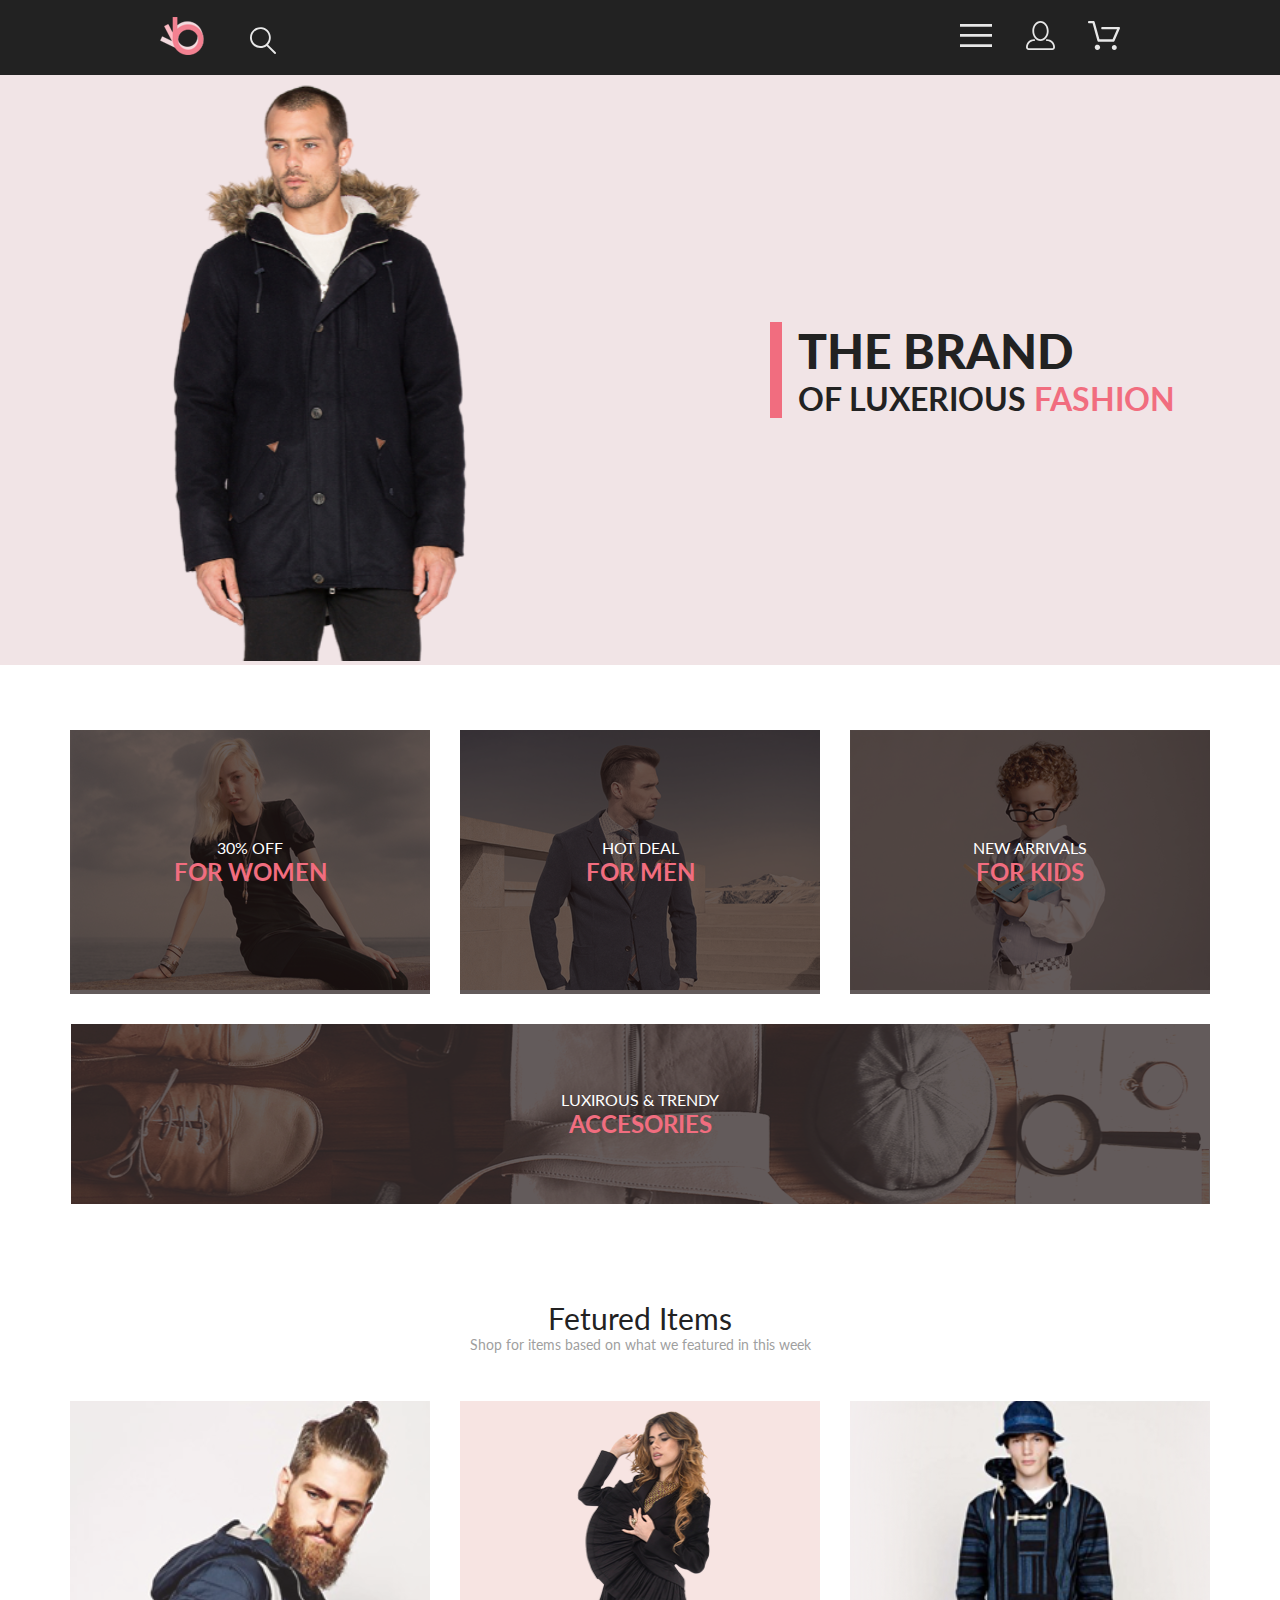
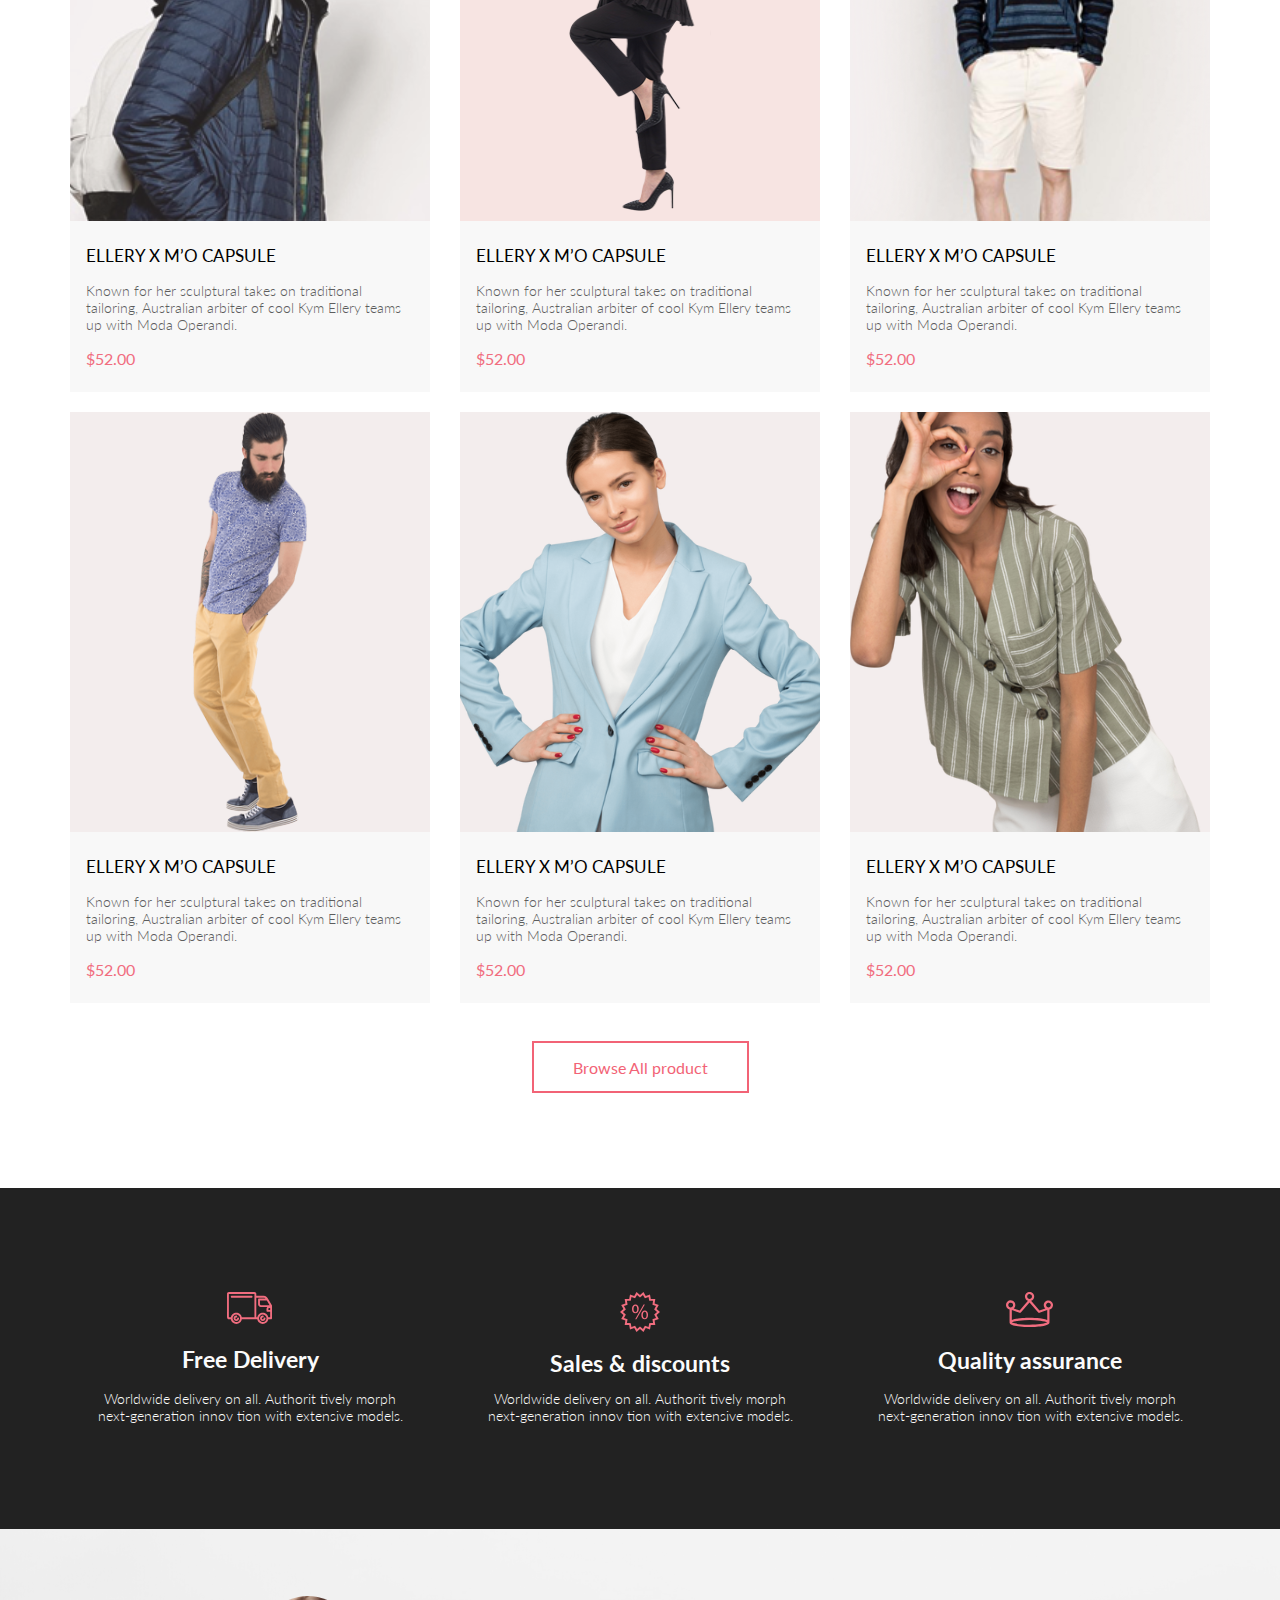
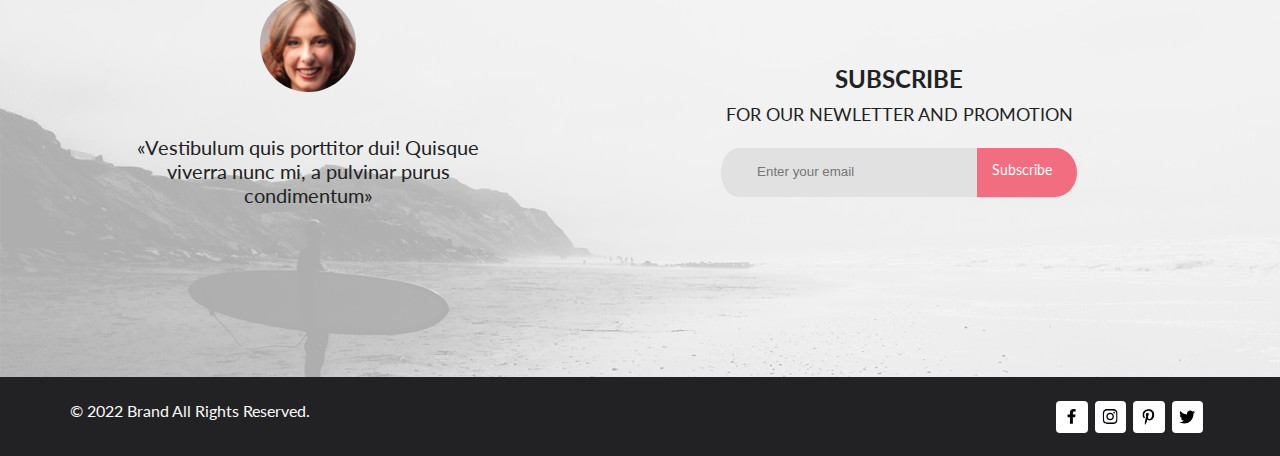
<file: index.html>
<!DOCTYPE html>
<html lang="en">

<head>
    <link rel="preconnect" href="https://fonts.googleapis.com">
    <link rel="preconnect" href="https://fonts.gstatic.com" crossorigin>
    <link href="https://fonts.googleapis.com/css2?family=Lato:wght@300;400;700;900&display=swap" rel="stylesheet">
    <meta charset="UTF-8">
    <meta name="viewport" content="width=device-width, initial-scale=1.0">
    <title>Document</title>
    <link rel="stylesheet" href="style.css">
</head>

<body>
    <header class="header_block">
        <div class="header">
            <nav class="left_header">
                <a class="ref_header_logo refheader_5" href="index.html"><img class="left_header_logo"
                        src="img/logo_left.svg" alt="logo_left"></a>
                <a class="ref_header refheader_4" href="#"><svg class="ref_logo" width="27" height="28" viewBox="0 0 27 28"
                        fill="none" xmlns="http://www.w3.org/2000/svg">
                        <path
                            d="M19.0589 17.6251C20.6705 15.865 21.6275 13.6039 21.769 11.2216C21.9106 8.83932 21.2281 6.48088 19.8362 4.54232C18.4443 2.60377 16.4278 1.20318 14.1252 0.575765C11.8227 -0.0516554 9.37437 0.132305 7.19143 1.09675C5.0085 2.0612 3.22389 3.74739 2.1373 5.87217C1.05071 7.99695 0.728322 10.4309 1.22426 12.7653C1.72021 15.0997 3.00428 17.1923 4.86085 18.6919C6.71741 20.1914 9.0334 21.0064 11.4199 21.0001C13.6723 21.0031 15.8638 20.2691 17.6599 18.9101L25.4079 26.7171C25.4934 26.8061 25.5958 26.8772 25.7091 26.9261C25.8225 26.9751 25.9444 27.0009 26.0679 27.0021C26.1916 27.0024 26.314 26.9773 26.4276 26.9283C26.5411 26.8793 26.6434 26.8074 26.7279 26.7171C26.9018 26.5362 26.999 26.295 26.999 26.0441C26.999 25.7931 26.9018 25.5519 26.7279 25.371L19.0589 17.6251ZM2.88589 10.5001C2.89873 8.81477 3.41021 7.17101 4.35586 5.776C5.30151 4.38098 6.63899 3.29715 8.1997 2.66114C9.76042 2.02513 11.4745 1.86542 13.1258 2.20213C14.7772 2.53884 16.2919 3.3569 17.479 4.55319C18.6661 5.74948 19.4725 7.27044 19.7965 8.92433C20.1204 10.5782 19.9475 12.291 19.2995 13.8468C18.6515 15.4026 17.5574 16.7316 16.1551 17.6665C14.7529 18.6014 13.1052 19.1002 11.4199 19.1C9.14843 19.0892 6.97409 18.1775 5.3741 16.5652C3.77412 14.9528 2.87924 12.7715 2.88589 10.5001Z"
                            fill="#E8E8E8" />
                    </svg>
                </a>
            </nav>
            <nav class="right_header">
                <a class="ref_header refheader_1" href="#"><svg class="ref_logo" width="32" height="23" viewBox="0 0 32 23"
                        fill="none" xmlns="http://www.w3.org/2000/svg">
                        <path d="M0 23V20.31H32V23H0ZM0 12.76V10.07H32V12.76H0ZM0 2.69V0H32V2.69H0Z" fill="#E8E8E8" />
                    </svg>
                </a>
                <a class="ref_header refheader_2" href="#"><svg class="ref_logo" width="29" height="29" viewBox="0 0 29 29"
                        fill="none" xmlns="http://www.w3.org/2000/svg">
                        <path
                            d="M14.5 19.937C19 19.937 22.656 15.464 22.656 9.968C22.656 4.472 19 0 14.5 0C13.3631 0.0217413 12.2463 0.303398 11.2351 0.823397C10.2239 1.34339 9.34507 2.08794 8.66602 3C7.12663 4.99573 6.30819 7.45381 6.34399 9.974C6.34399 15.465 10 19.937 14.5 19.937ZM14.5 1.813C18 1.813 20.844 5.472 20.844 9.969C20.844 14.466 17.998 18.125 14.5 18.125C11.002 18.125 8.15603 14.465 8.15503 9.969C8.15403 5.473 11 1.813 14.5 1.813ZM20.844 18.125C20.6036 18.125 20.373 18.2205 20.203 18.3905C20.033 18.5605 19.9375 18.7911 19.9375 19.0315C19.9375 19.2719 20.033 19.5025 20.203 19.6725C20.373 19.8425 20.6036 19.938 20.844 19.938C22.526 19.9399 24.1386 20.6088 25.3279 21.7982C26.5172 22.9875 27.1861 24.6 27.188 26.282C27.1875 26.5221 27.0918 26.7523 26.922 26.9221C26.7522 27.0918 26.5221 27.1875 26.282 27.188H2.71997C2.47985 27.1875 2.24975 27.0918 2.07996 26.9221C1.91016 26.7523 1.81449 26.5221 1.81396 26.282C1.81608 24.6001 2.48517 22.9877 3.67444 21.7985C4.86371 20.6092 6.47608 19.9401 8.15796 19.938C8.39824 19.938 8.62868 19.8425 8.79858 19.6726C8.96849 19.5027 9.06396 19.2723 9.06396 19.032C9.06396 18.7917 8.96849 18.5613 8.79858 18.3914C8.62868 18.2215 8.39824 18.126 8.15796 18.126C5.99541 18.1279 3.92201 18.9875 2.39258 20.5164C0.863144 22.0453 0.00264777 24.1185 0 26.281C0.000794067 27.0019 0.287502 27.693 0.797241 28.2027C1.30698 28.7125 1.99811 28.9992 2.71899 29H26.282C27.0027 28.9989 27.6936 28.7121 28.2031 28.2024C28.7126 27.6927 28.9992 27.0017 29 26.281C28.9974 24.1187 28.1372 22.0457 26.6083 20.5168C25.0793 18.9878 23.0063 18.1276 20.844 18.125Z"
                            fill="#E8E8E8" />
                    </svg>
                </a>
                <a class="ref_header refheader_3" href="cart.html"><svg class="ref_logo" width="32" height="29"
                        viewBox="0 0 32 29" fill="none" xmlns="http://www.w3.org/2000/svg">
                        <path
                            d="M26.1998 29C25.5521 28.9738 24.9404 28.6948 24.4961 28.2227C24.0518 27.7506 23.8103 27.1232 23.8234 26.475C23.8365 25.8269 24.1032 25.2097 24.5662 24.7559C25.0292 24.3022 25.6516 24.048 26.2999 24.048C26.9482 24.048 27.5706 24.3022 28.0336 24.7559C28.4966 25.2097 28.7633 25.8269 28.7764 26.475C28.7895 27.1232 28.5479 27.7506 28.1036 28.2227C27.6593 28.6948 27.0477 28.9738 26.3999 29H26.1998ZM6.75183 26.32C6.75183 25.79 6.90901 25.2718 7.20349 24.8311C7.49797 24.3904 7.91654 24.0469 8.40625 23.844C8.89596 23.6412 9.43484 23.5881 9.95471 23.6915C10.4746 23.7949 10.9521 24.0502 11.3269 24.425C11.7017 24.7998 11.957 25.2773 12.0604 25.7972C12.1638 26.317 12.1107 26.8559 11.9078 27.3456C11.705 27.8353 11.3615 28.2539 10.9208 28.5483C10.4801 28.8428 9.96194 29 9.43188 29C9.07977 29.0003 8.73102 28.9311 8.40564 28.7966C8.08026 28.662 7.7846 28.4646 7.53552 28.2158C7.28645 27.9669 7.08891 27.6713 6.9541 27.3461C6.81929 27.0208 6.74988 26.6721 6.74988 26.32H6.75183ZM10.5519 20.686C10.2924 20.6868 10.0398 20.6024 9.83301 20.4457C9.62617 20.2891 9.47648 20.0689 9.40686 19.819L4.57385 2.36401H1.18091C0.867422 2.36401 0.566761 2.23947 0.345093 2.01781C0.123425 1.79614 -0.00109863 1.49549 -0.00109863 1.18201C-0.00109863 0.868519 0.123425 0.567873 0.345093 0.346205C0.566761 0.124537 0.867422 5.81268e-06 1.18091 5.81268e-06H5.46191C5.7214 -0.00080736 5.97394 0.0837201 6.18066 0.240568C6.38739 0.397416 6.53674 0.617884 6.60583 0.868006L11.4388 18.323H24.6168L28.9999 8.27501H14.3999C14.2417 8.27961 14.0843 8.25242 13.9368 8.19507C13.7893 8.13771 13.6548 8.05134 13.5413 7.94108C13.4277 7.83082 13.3375 7.69891 13.2759 7.55315C13.2143 7.40739 13.1825 7.25075 13.1825 7.0925C13.1825 6.93426 13.2143 6.77762 13.2759 6.63186C13.3375 6.4861 13.4277 6.35419 13.5413 6.24393C13.6548 6.13367 13.7893 6.0473 13.9368 5.98994C14.0843 5.93259 14.2417 5.90541 14.3999 5.91001H30.8129C31.0086 5.90996 31.2011 5.95866 31.3733 6.05172C31.5454 6.14478 31.6917 6.27926 31.7988 6.44301C31.9067 6.60729 31.9723 6.79569 31.9897 6.99145C32.0072 7.18721 31.976 7.38424 31.8989 7.565L26.4939 19.977C26.4015 20.1876 26.2499 20.3668 26.0574 20.4927C25.8649 20.6186 25.6399 20.6858 25.4099 20.686H10.5519Z"
                            fill="#E8E8E8" />
                    </svg>
                </a>
            </nav>
        </div>
    </header>


    <main class="center_content">
        <div class="top_content">
            <div class="top_left">
                <div class="top_left_photo">
                    <div class="left_header_logo_laptop">
                        <img class="man_1" src="img/Layer_57-removebg-preview_1.svg" alt="man">
                    </div>
                </div>
            </div>
            <div class="right_top">
                <div class="right_top_box">
                    <div class="text_box">
                        <h2 class="text_box_title">THE BRAND</h2>
                        <div class="mix_text_color">
                            <p class="text_box_text_black">OF&nbsp;LUXERIOUS <span class="fashion_top">FASHION</span></p>
                        </div>
                    </div>
                </div>
            </div>
        </div>
    </main>

    <main class="center_content">
        <div class="center_top">
            <div class="center_top_offer">
                <img class="content_top_img cti_1" src="img/center/Layer43.svg" alt="43">
                <div class="text_7_8">
                    <div class="p_of_img">
                        <div class="text_7">
                            <p>30% OFF</p>
                        </div>
                        <div class="text_8">
                            <p>FOR WOMEN</p>
                        </div>
                    </div>
                </div>
            </div>
            <div class="center_top_offer">
                <a href="product.html"><img class="content_top_img cti_2" src="img/center/Rectangle30.svg" alt="30"></a>
                <a href="product.html"><div class="text_7_8">
                    <div class="p_of_img">
                        <div class="text_7">
                            <p>HOT DEAL</p>
                        </div>
                        <div class="text_8">
                            <p>FOR MEN</p>
                        </div>
                    </div>
                </div></a>

            </div>
            <div class="center_top_offer">
                <img class="content_top_img cti_3" src="img/center/Rectangle301.svg" alt="301">
                <div class="text_7_8">
                    <div class="p_of_img">
                        <div class="text_7">
                            <p>NEW ARRIVALS</p>
                        </div>
                        <div class="text_8">
                            <p>FOR KIDS</p>
                        </div>
                    </div>
                </div>
            </div>
        </div>
        <div class="container_center">
            <div class="center_low cti_4">
                <div class=" center_top_offer_2">
                    <img class="center_low_photo" src="img/center/Rectangle204.svg" alt="204">
                    <div class="text_9_10">
                        <div>
                            <p class="text_9">LUXIROUS &amp;&nbsp;TRENDY</p>
                            <p class="text_10">ACCESORIES</p>
                        </div>
                    </div>
                </div>
            </div>
        </div>
        <div class="low_content">
            <div class="low_text_header">
                <h3 class="h3_low">Fetured Items</h3>
                <p class="p_low">Shop for items based on&nbsp;what we&nbsp;featured in&nbsp;this week</p>
            </div>
            <div class="low_flex_grid_content">
                <div class="low_grid_content">
                    <div class="item">
                        <div class="img">
                            <img class="img_grid_center" src="img/low/Rectangle15copy1.svg" width="360" height="420"
                                alt="15copy">
                            <div class="mask">
                                <div class="border_mask">
                                    <svg xmlns="http://www.w3.org/2000/svg" width="27" height="25" viewBox="0 0 27 25"
                                        fill="none">
                                        <path
                                            d="M21.9521 23.2662H21.8397C21.2306 23.2662 20.7188 22.7666 20.6746 22.1289C20.6302 21.4602 21.1187 20.8781 21.7637 20.8341C21.7891 20.8324 21.8156 20.8315 21.8417 20.8315C22.4587 20.8315 22.9755 21.3214 23.0213 21.9482C23.0331 22.1967 22.9926 22.5509 22.7371 22.8434L22.7312 22.8502L22.7254 22.8571C22.5287 23.0907 22.2619 23.2316 21.9521 23.2662ZM8.22003 23.2599C7.56946 23.2599 7.04022 22.7169 7.04022 22.0496C7.04022 21.3827 7.56946 20.8401 8.22003 20.8401C8.87061 20.8401 9.39984 21.3827 9.39984 22.0496C9.39984 22.7169 8.87061 23.2599 8.22003 23.2599Z"
                                            fill="white" />
                                        <path
                                            d="M21.8765 22.2662C21.9215 22.2549 21.9428 22.2339 21.9605 22.2129C21.9683 22.2037 21.9761 22.1946 21.9839 22.1855C22.0204 22.1438 22.0237 22.0553 22.0229 22.0105C22.0097 21.9044 21.9189 21.8315 21.8417 21.8315C21.838 21.8315 21.8341 21.8317 21.8317 21.8318C21.7536 21.8372 21.6658 21.9409 21.6724 22.0625C21.6818 22.1793 21.7679 22.2662 21.8397 22.2662H21.8765ZM8.22003 22.2599C8.31921 22.2599 8.39984 22.1655 8.39984 22.0496C8.39984 21.9341 8.31921 21.8401 8.22003 21.8401C8.12091 21.8401 8.04022 21.9341 8.04022 22.0496C8.04022 22.1655 8.12091 22.2599 8.22003 22.2599ZM21.9999 24.2662C21.9522 24.2662 21.8883 24.2662 21.8397 24.2662C20.7021 24.2662 19.7571 23.3545 19.677 22.198C19.5969 20.9929 20.4942 19.9183 21.6957 19.8364C21.7446 19.8331 21.7933 19.8315 21.8417 19.8315C22.9804 19.8315 23.9418 20.7324 24.0195 21.8884C24.051 22.4915 23.8746 23.0612 23.4903 23.5012C23.106 23.9575 22.5768 24.2177 21.9999 24.2662ZM8.22003 24.2599C7.01581 24.2599 6.04022 23.2709 6.04022 22.0496C6.04022 20.8291 7.01581 19.8401 8.22003 19.8401C9.42419 19.8401 10.3998 20.8291 10.3998 22.0496C10.3998 23.2709 9.42419 24.2599 8.22003 24.2599ZM21.1989 17.3938H9.13354C8.70062 17.3938 8.31635 17.1005 8.2038 16.6775L4.27802 2.24768H1.52222C0.993896 2.24768 0.561035 1.80859 0.561035 1.27039C0.561035 0.733032 0.993896 0.292969 1.52222 0.292969H4.99982C5.43182 0.292969 5.8161 0.586304 5.92859 1.01025L9.85443 15.4391H20.5581L24.1149 7.13379H12.2583C11.7291 7.13379 11.2962 6.69373 11.2962 6.15649C11.2962 5.61914 11.7291 5.17908 12.2583 5.17908H25.5891C25.9095 5.17908 26.2146 5.34192 26.3901 5.61914C26.5665 5.89539 26.5989 6.23743 26.4702 6.547L22.08 16.807C21.9198 17.1653 21.5832 17.3938 21.1989 17.3938Z"
                                            fill="white" />
                                        <path
                                            d="M21.8765 22.2662C21.9215 22.2549 21.9428 22.2339 21.9605 22.2129C21.9683 22.2037 21.9761 22.1946 21.9839 22.1855C22.0204 22.1438 22.0237 22.0553 22.0229 22.0105C22.0097 21.9044 21.9189 21.8315 21.8417 21.8315C21.838 21.8315 21.8341 21.8317 21.8317 21.8318C21.7536 21.8372 21.6658 21.9409 21.6724 22.0625C21.6818 22.1793 21.7679 22.2662 21.8397 22.2662H21.8765ZM8.22003 22.2599C8.31921 22.2599 8.39984 22.1655 8.39984 22.0496C8.39984 21.9341 8.31921 21.8401 8.22003 21.8401C8.12091 21.8401 8.04022 21.9341 8.04022 22.0496C8.04022 22.1655 8.12091 22.2599 8.22003 22.2599ZM21.9999 24.2662C21.9522 24.2662 21.8883 24.2662 21.8397 24.2662C20.7021 24.2662 19.7571 23.3545 19.677 22.198C19.5969 20.9929 20.4942 19.9183 21.6957 19.8364C21.7446 19.8331 21.7933 19.8315 21.8417 19.8315C22.9804 19.8315 23.9418 20.7324 24.0195 21.8884C24.051 22.4915 23.8746 23.0612 23.4903 23.5012C23.106 23.9575 22.5768 24.2177 21.9999 24.2662ZM8.22003 24.2599C7.01581 24.2599 6.04022 23.2709 6.04022 22.0496C6.04022 20.8291 7.01581 19.8401 8.22003 19.8401C9.42419 19.8401 10.3998 20.8291 10.3998 22.0496C10.3998 23.2709 9.42419 24.2599 8.22003 24.2599ZM21.1989 17.3938H9.13354C8.70062 17.3938 8.31635 17.1005 8.2038 16.6775L4.27802 2.24768H1.52222C0.993896 2.24768 0.561035 1.80859 0.561035 1.27039C0.561035 0.733032 0.993896 0.292969 1.52222 0.292969H4.99982C5.43182 0.292969 5.8161 0.586304 5.92859 1.01025L9.85443 15.4391H20.5581L24.1149 7.13379H12.2583C11.7291 7.13379 11.2962 6.69373 11.2962 6.15649C11.2962 5.61914 11.7291 5.17908 12.2583 5.17908H25.5891C25.9095 5.17908 26.2146 5.34192 26.3901 5.61914C26.5665 5.89539 26.5989 6.23743 26.4702 6.547L22.08 16.807C21.9198 17.1653 21.5832 17.3938 21.1989 17.3938Z"
                                            fill="white" />
                                    </svg>
                                    <p class="to_take">Add to&nbsp;Cart</p>
                                </div>
                            </div>
                        </div>
                        <div class="low_grid_text_box">
                            <h5 class="h5_grid_title">ELLERY X&nbsp;M&rsquo;O CAPSULE</h5>
                            <p class="p_greed_text">Known for her sculptural takes on&nbsp;traditional tailoring,
                                Australian arbiter of&nbsp;cool Kym Ellery teams up&nbsp;with Moda
                                Operandi.</p>
                            <h5 class="price">$52.00</h5>
                        </div>
                    </div>
                    <div class="item">
                        <div class="img">
                            <img class="img_grid_center_2" src="img/low/Layer_51.svg" alt="15_copy">
                            <div class="mask">
                                <div class="border_mask">
                                    <svg xmlns="http://www.w3.org/2000/svg" width="27" height="25" viewBox="0 0 27 25"
                                        fill="none">
                                        <path
                                            d="M21.9521 23.2662H21.8397C21.2306 23.2662 20.7188 22.7666 20.6746 22.1289C20.6302 21.4602 21.1187 20.8781 21.7637 20.8341C21.7891 20.8324 21.8156 20.8315 21.8417 20.8315C22.4587 20.8315 22.9755 21.3214 23.0213 21.9482C23.0331 22.1967 22.9926 22.5509 22.7371 22.8434L22.7312 22.8502L22.7254 22.8571C22.5287 23.0907 22.2619 23.2316 21.9521 23.2662ZM8.22003 23.2599C7.56946 23.2599 7.04022 22.7169 7.04022 22.0496C7.04022 21.3827 7.56946 20.8401 8.22003 20.8401C8.87061 20.8401 9.39984 21.3827 9.39984 22.0496C9.39984 22.7169 8.87061 23.2599 8.22003 23.2599Z"
                                            fill="white" />
                                        <path
                                            d="M21.8765 22.2662C21.9215 22.2549 21.9428 22.2339 21.9605 22.2129C21.9683 22.2037 21.9761 22.1946 21.9839 22.1855C22.0204 22.1438 22.0237 22.0553 22.0229 22.0105C22.0097 21.9044 21.9189 21.8315 21.8417 21.8315C21.838 21.8315 21.8341 21.8317 21.8317 21.8318C21.7536 21.8372 21.6658 21.9409 21.6724 22.0625C21.6818 22.1793 21.7679 22.2662 21.8397 22.2662H21.8765ZM8.22003 22.2599C8.31921 22.2599 8.39984 22.1655 8.39984 22.0496C8.39984 21.9341 8.31921 21.8401 8.22003 21.8401C8.12091 21.8401 8.04022 21.9341 8.04022 22.0496C8.04022 22.1655 8.12091 22.2599 8.22003 22.2599ZM21.9999 24.2662C21.9522 24.2662 21.8883 24.2662 21.8397 24.2662C20.7021 24.2662 19.7571 23.3545 19.677 22.198C19.5969 20.9929 20.4942 19.9183 21.6957 19.8364C21.7446 19.8331 21.7933 19.8315 21.8417 19.8315C22.9804 19.8315 23.9418 20.7324 24.0195 21.8884C24.051 22.4915 23.8746 23.0612 23.4903 23.5012C23.106 23.9575 22.5768 24.2177 21.9999 24.2662ZM8.22003 24.2599C7.01581 24.2599 6.04022 23.2709 6.04022 22.0496C6.04022 20.8291 7.01581 19.8401 8.22003 19.8401C9.42419 19.8401 10.3998 20.8291 10.3998 22.0496C10.3998 23.2709 9.42419 24.2599 8.22003 24.2599ZM21.1989 17.3938H9.13354C8.70062 17.3938 8.31635 17.1005 8.2038 16.6775L4.27802 2.24768H1.52222C0.993896 2.24768 0.561035 1.80859 0.561035 1.27039C0.561035 0.733032 0.993896 0.292969 1.52222 0.292969H4.99982C5.43182 0.292969 5.8161 0.586304 5.92859 1.01025L9.85443 15.4391H20.5581L24.1149 7.13379H12.2583C11.7291 7.13379 11.2962 6.69373 11.2962 6.15649C11.2962 5.61914 11.7291 5.17908 12.2583 5.17908H25.5891C25.9095 5.17908 26.2146 5.34192 26.3901 5.61914C26.5665 5.89539 26.5989 6.23743 26.4702 6.547L22.08 16.807C21.9198 17.1653 21.5832 17.3938 21.1989 17.3938Z"
                                            fill="white" />
                                        <path
                                            d="M21.8765 22.2662C21.9215 22.2549 21.9428 22.2339 21.9605 22.2129C21.9683 22.2037 21.9761 22.1946 21.9839 22.1855C22.0204 22.1438 22.0237 22.0553 22.0229 22.0105C22.0097 21.9044 21.9189 21.8315 21.8417 21.8315C21.838 21.8315 21.8341 21.8317 21.8317 21.8318C21.7536 21.8372 21.6658 21.9409 21.6724 22.0625C21.6818 22.1793 21.7679 22.2662 21.8397 22.2662H21.8765ZM8.22003 22.2599C8.31921 22.2599 8.39984 22.1655 8.39984 22.0496C8.39984 21.9341 8.31921 21.8401 8.22003 21.8401C8.12091 21.8401 8.04022 21.9341 8.04022 22.0496C8.04022 22.1655 8.12091 22.2599 8.22003 22.2599ZM21.9999 24.2662C21.9522 24.2662 21.8883 24.2662 21.8397 24.2662C20.7021 24.2662 19.7571 23.3545 19.677 22.198C19.5969 20.9929 20.4942 19.9183 21.6957 19.8364C21.7446 19.8331 21.7933 19.8315 21.8417 19.8315C22.9804 19.8315 23.9418 20.7324 24.0195 21.8884C24.051 22.4915 23.8746 23.0612 23.4903 23.5012C23.106 23.9575 22.5768 24.2177 21.9999 24.2662ZM8.22003 24.2599C7.01581 24.2599 6.04022 23.2709 6.04022 22.0496C6.04022 20.8291 7.01581 19.8401 8.22003 19.8401C9.42419 19.8401 10.3998 20.8291 10.3998 22.0496C10.3998 23.2709 9.42419 24.2599 8.22003 24.2599ZM21.1989 17.3938H9.13354C8.70062 17.3938 8.31635 17.1005 8.2038 16.6775L4.27802 2.24768H1.52222C0.993896 2.24768 0.561035 1.80859 0.561035 1.27039C0.561035 0.733032 0.993896 0.292969 1.52222 0.292969H4.99982C5.43182 0.292969 5.8161 0.586304 5.92859 1.01025L9.85443 15.4391H20.5581L24.1149 7.13379H12.2583C11.7291 7.13379 11.2962 6.69373 11.2962 6.15649C11.2962 5.61914 11.7291 5.17908 12.2583 5.17908H25.5891C25.9095 5.17908 26.2146 5.34192 26.3901 5.61914C26.5665 5.89539 26.5989 6.23743 26.4702 6.547L22.08 16.807C21.9198 17.1653 21.5832 17.3938 21.1989 17.3938Z"
                                            fill="white" />
                                    </svg>
                                    <p class="to_take">Add to&nbsp;Cart</p>
                                </div>
                            </div>
                        </div>
                        <div class="low_grid_text_box">
                            <h5 class="h5_grid_title">ELLERY X&nbsp;M&rsquo;O CAPSULE</h5>
                            <p class="p_greed_text">Known for her sculptural takes on&nbsp;traditional tailoring,
                                Australian arbiter of&nbsp;cool Kym Ellery teams up&nbsp;with Moda
                                Operandi.</p>
                            <h5 class="price">$52.00</h5>
                        </div>
                    </div>
                    <div class="item">
                        <div class="img">
                            <img class="img_grid_center" src="img/low/Rectangle15copy_1.svg" alt="15copy1">
                            <div class="mask">
                                <div class="border_mask">
                                    <svg xmlns="http://www.w3.org/2000/svg" width="27" height="25" viewBox="0 0 27 25"
                                        fill="none">
                                        <path
                                            d="M21.9521 23.2662H21.8397C21.2306 23.2662 20.7188 22.7666 20.6746 22.1289C20.6302 21.4602 21.1187 20.8781 21.7637 20.8341C21.7891 20.8324 21.8156 20.8315 21.8417 20.8315C22.4587 20.8315 22.9755 21.3214 23.0213 21.9482C23.0331 22.1967 22.9926 22.5509 22.7371 22.8434L22.7312 22.8502L22.7254 22.8571C22.5287 23.0907 22.2619 23.2316 21.9521 23.2662ZM8.22003 23.2599C7.56946 23.2599 7.04022 22.7169 7.04022 22.0496C7.04022 21.3827 7.56946 20.8401 8.22003 20.8401C8.87061 20.8401 9.39984 21.3827 9.39984 22.0496C9.39984 22.7169 8.87061 23.2599 8.22003 23.2599Z"
                                            fill="white" />
                                        <path
                                            d="M21.8765 22.2662C21.9215 22.2549 21.9428 22.2339 21.9605 22.2129C21.9683 22.2037 21.9761 22.1946 21.9839 22.1855C22.0204 22.1438 22.0237 22.0553 22.0229 22.0105C22.0097 21.9044 21.9189 21.8315 21.8417 21.8315C21.838 21.8315 21.8341 21.8317 21.8317 21.8318C21.7536 21.8372 21.6658 21.9409 21.6724 22.0625C21.6818 22.1793 21.7679 22.2662 21.8397 22.2662H21.8765ZM8.22003 22.2599C8.31921 22.2599 8.39984 22.1655 8.39984 22.0496C8.39984 21.9341 8.31921 21.8401 8.22003 21.8401C8.12091 21.8401 8.04022 21.9341 8.04022 22.0496C8.04022 22.1655 8.12091 22.2599 8.22003 22.2599ZM21.9999 24.2662C21.9522 24.2662 21.8883 24.2662 21.8397 24.2662C20.7021 24.2662 19.7571 23.3545 19.677 22.198C19.5969 20.9929 20.4942 19.9183 21.6957 19.8364C21.7446 19.8331 21.7933 19.8315 21.8417 19.8315C22.9804 19.8315 23.9418 20.7324 24.0195 21.8884C24.051 22.4915 23.8746 23.0612 23.4903 23.5012C23.106 23.9575 22.5768 24.2177 21.9999 24.2662ZM8.22003 24.2599C7.01581 24.2599 6.04022 23.2709 6.04022 22.0496C6.04022 20.8291 7.01581 19.8401 8.22003 19.8401C9.42419 19.8401 10.3998 20.8291 10.3998 22.0496C10.3998 23.2709 9.42419 24.2599 8.22003 24.2599ZM21.1989 17.3938H9.13354C8.70062 17.3938 8.31635 17.1005 8.2038 16.6775L4.27802 2.24768H1.52222C0.993896 2.24768 0.561035 1.80859 0.561035 1.27039C0.561035 0.733032 0.993896 0.292969 1.52222 0.292969H4.99982C5.43182 0.292969 5.8161 0.586304 5.92859 1.01025L9.85443 15.4391H20.5581L24.1149 7.13379H12.2583C11.7291 7.13379 11.2962 6.69373 11.2962 6.15649C11.2962 5.61914 11.7291 5.17908 12.2583 5.17908H25.5891C25.9095 5.17908 26.2146 5.34192 26.3901 5.61914C26.5665 5.89539 26.5989 6.23743 26.4702 6.547L22.08 16.807C21.9198 17.1653 21.5832 17.3938 21.1989 17.3938Z"
                                            fill="white" />
                                        <path
                                            d="M21.8765 22.2662C21.9215 22.2549 21.9428 22.2339 21.9605 22.2129C21.9683 22.2037 21.9761 22.1946 21.9839 22.1855C22.0204 22.1438 22.0237 22.0553 22.0229 22.0105C22.0097 21.9044 21.9189 21.8315 21.8417 21.8315C21.838 21.8315 21.8341 21.8317 21.8317 21.8318C21.7536 21.8372 21.6658 21.9409 21.6724 22.0625C21.6818 22.1793 21.7679 22.2662 21.8397 22.2662H21.8765ZM8.22003 22.2599C8.31921 22.2599 8.39984 22.1655 8.39984 22.0496C8.39984 21.9341 8.31921 21.8401 8.22003 21.8401C8.12091 21.8401 8.04022 21.9341 8.04022 22.0496C8.04022 22.1655 8.12091 22.2599 8.22003 22.2599ZM21.9999 24.2662C21.9522 24.2662 21.8883 24.2662 21.8397 24.2662C20.7021 24.2662 19.7571 23.3545 19.677 22.198C19.5969 20.9929 20.4942 19.9183 21.6957 19.8364C21.7446 19.8331 21.7933 19.8315 21.8417 19.8315C22.9804 19.8315 23.9418 20.7324 24.0195 21.8884C24.051 22.4915 23.8746 23.0612 23.4903 23.5012C23.106 23.9575 22.5768 24.2177 21.9999 24.2662ZM8.22003 24.2599C7.01581 24.2599 6.04022 23.2709 6.04022 22.0496C6.04022 20.8291 7.01581 19.8401 8.22003 19.8401C9.42419 19.8401 10.3998 20.8291 10.3998 22.0496C10.3998 23.2709 9.42419 24.2599 8.22003 24.2599ZM21.1989 17.3938H9.13354C8.70062 17.3938 8.31635 17.1005 8.2038 16.6775L4.27802 2.24768H1.52222C0.993896 2.24768 0.561035 1.80859 0.561035 1.27039C0.561035 0.733032 0.993896 0.292969 1.52222 0.292969H4.99982C5.43182 0.292969 5.8161 0.586304 5.92859 1.01025L9.85443 15.4391H20.5581L24.1149 7.13379H12.2583C11.7291 7.13379 11.2962 6.69373 11.2962 6.15649C11.2962 5.61914 11.7291 5.17908 12.2583 5.17908H25.5891C25.9095 5.17908 26.2146 5.34192 26.3901 5.61914C26.5665 5.89539 26.5989 6.23743 26.4702 6.547L22.08 16.807C21.9198 17.1653 21.5832 17.3938 21.1989 17.3938Z"
                                            fill="white" />
                                    </svg>
                                    <p class="to_take">Add to&nbsp;Cart</p>
                                </div>
                            </div>
                        </div>
                        <div class="low_grid_text_box">
                            <h5 class="h5_grid_title">ELLERY X&nbsp;M&rsquo;O CAPSULE</h5>
                            <p class="p_greed_text">Known for her sculptural takes on&nbsp;traditional tailoring,
                                Australian arbiter of&nbsp;cool Kym Ellery teams up&nbsp;with Moda
                                Operandi.</p>
                            <h5 class="price">$52.00</h5>
                        </div>
                    </div>
                    <div class="item">
                        <div class="img"><img class="img_grid_center" src="img/low/Rectangle15copy2.svg" alt="15copy2">
                            <div class="mask">
                                <div class="border_mask">
                                    <svg xmlns="http://www.w3.org/2000/svg" width="27" height="25" viewBox="0 0 27 25"
                                        fill="none">
                                        <path
                                            d="M21.9521 23.2662H21.8397C21.2306 23.2662 20.7188 22.7666 20.6746 22.1289C20.6302 21.4602 21.1187 20.8781 21.7637 20.8341C21.7891 20.8324 21.8156 20.8315 21.8417 20.8315C22.4587 20.8315 22.9755 21.3214 23.0213 21.9482C23.0331 22.1967 22.9926 22.5509 22.7371 22.8434L22.7312 22.8502L22.7254 22.8571C22.5287 23.0907 22.2619 23.2316 21.9521 23.2662ZM8.22003 23.2599C7.56946 23.2599 7.04022 22.7169 7.04022 22.0496C7.04022 21.3827 7.56946 20.8401 8.22003 20.8401C8.87061 20.8401 9.39984 21.3827 9.39984 22.0496C9.39984 22.7169 8.87061 23.2599 8.22003 23.2599Z"
                                            fill="white" />
                                        <path
                                            d="M21.8765 22.2662C21.9215 22.2549 21.9428 22.2339 21.9605 22.2129C21.9683 22.2037 21.9761 22.1946 21.9839 22.1855C22.0204 22.1438 22.0237 22.0553 22.0229 22.0105C22.0097 21.9044 21.9189 21.8315 21.8417 21.8315C21.838 21.8315 21.8341 21.8317 21.8317 21.8318C21.7536 21.8372 21.6658 21.9409 21.6724 22.0625C21.6818 22.1793 21.7679 22.2662 21.8397 22.2662H21.8765ZM8.22003 22.2599C8.31921 22.2599 8.39984 22.1655 8.39984 22.0496C8.39984 21.9341 8.31921 21.8401 8.22003 21.8401C8.12091 21.8401 8.04022 21.9341 8.04022 22.0496C8.04022 22.1655 8.12091 22.2599 8.22003 22.2599ZM21.9999 24.2662C21.9522 24.2662 21.8883 24.2662 21.8397 24.2662C20.7021 24.2662 19.7571 23.3545 19.677 22.198C19.5969 20.9929 20.4942 19.9183 21.6957 19.8364C21.7446 19.8331 21.7933 19.8315 21.8417 19.8315C22.9804 19.8315 23.9418 20.7324 24.0195 21.8884C24.051 22.4915 23.8746 23.0612 23.4903 23.5012C23.106 23.9575 22.5768 24.2177 21.9999 24.2662ZM8.22003 24.2599C7.01581 24.2599 6.04022 23.2709 6.04022 22.0496C6.04022 20.8291 7.01581 19.8401 8.22003 19.8401C9.42419 19.8401 10.3998 20.8291 10.3998 22.0496C10.3998 23.2709 9.42419 24.2599 8.22003 24.2599ZM21.1989 17.3938H9.13354C8.70062 17.3938 8.31635 17.1005 8.2038 16.6775L4.27802 2.24768H1.52222C0.993896 2.24768 0.561035 1.80859 0.561035 1.27039C0.561035 0.733032 0.993896 0.292969 1.52222 0.292969H4.99982C5.43182 0.292969 5.8161 0.586304 5.92859 1.01025L9.85443 15.4391H20.5581L24.1149 7.13379H12.2583C11.7291 7.13379 11.2962 6.69373 11.2962 6.15649C11.2962 5.61914 11.7291 5.17908 12.2583 5.17908H25.5891C25.9095 5.17908 26.2146 5.34192 26.3901 5.61914C26.5665 5.89539 26.5989 6.23743 26.4702 6.547L22.08 16.807C21.9198 17.1653 21.5832 17.3938 21.1989 17.3938Z"
                                            fill="white" />
                                        <path
                                            d="M21.8765 22.2662C21.9215 22.2549 21.9428 22.2339 21.9605 22.2129C21.9683 22.2037 21.9761 22.1946 21.9839 22.1855C22.0204 22.1438 22.0237 22.0553 22.0229 22.0105C22.0097 21.9044 21.9189 21.8315 21.8417 21.8315C21.838 21.8315 21.8341 21.8317 21.8317 21.8318C21.7536 21.8372 21.6658 21.9409 21.6724 22.0625C21.6818 22.1793 21.7679 22.2662 21.8397 22.2662H21.8765ZM8.22003 22.2599C8.31921 22.2599 8.39984 22.1655 8.39984 22.0496C8.39984 21.9341 8.31921 21.8401 8.22003 21.8401C8.12091 21.8401 8.04022 21.9341 8.04022 22.0496C8.04022 22.1655 8.12091 22.2599 8.22003 22.2599ZM21.9999 24.2662C21.9522 24.2662 21.8883 24.2662 21.8397 24.2662C20.7021 24.2662 19.7571 23.3545 19.677 22.198C19.5969 20.9929 20.4942 19.9183 21.6957 19.8364C21.7446 19.8331 21.7933 19.8315 21.8417 19.8315C22.9804 19.8315 23.9418 20.7324 24.0195 21.8884C24.051 22.4915 23.8746 23.0612 23.4903 23.5012C23.106 23.9575 22.5768 24.2177 21.9999 24.2662ZM8.22003 24.2599C7.01581 24.2599 6.04022 23.2709 6.04022 22.0496C6.04022 20.8291 7.01581 19.8401 8.22003 19.8401C9.42419 19.8401 10.3998 20.8291 10.3998 22.0496C10.3998 23.2709 9.42419 24.2599 8.22003 24.2599ZM21.1989 17.3938H9.13354C8.70062 17.3938 8.31635 17.1005 8.2038 16.6775L4.27802 2.24768H1.52222C0.993896 2.24768 0.561035 1.80859 0.561035 1.27039C0.561035 0.733032 0.993896 0.292969 1.52222 0.292969H4.99982C5.43182 0.292969 5.8161 0.586304 5.92859 1.01025L9.85443 15.4391H20.5581L24.1149 7.13379H12.2583C11.7291 7.13379 11.2962 6.69373 11.2962 6.15649C11.2962 5.61914 11.7291 5.17908 12.2583 5.17908H25.5891C25.9095 5.17908 26.2146 5.34192 26.3901 5.61914C26.5665 5.89539 26.5989 6.23743 26.4702 6.547L22.08 16.807C21.9198 17.1653 21.5832 17.3938 21.1989 17.3938Z"
                                            fill="white" />
                                    </svg>
                                    <p class="to_take">Add to&nbsp;Cart</p>
                                </div>
                            </div>
                        </div>
                        <div class="low_grid_text_box">
                            <h5 class="h5_grid_title">ELLERY X&nbsp;M&rsquo;O CAPSULE</h5>
                            <p class="p_greed_text">Known for her sculptural takes on&nbsp;traditional tailoring,
                                Australian arbiter of&nbsp;cool Kym Ellery teams up&nbsp;with Moda
                                Operandi.</p>
                            <h5 class="price">$52.00</h5>
                        </div>
                    </div>
                    <div class="item">
                        <div class="img"><img class="img_grid_center" src="img/low/Rectangle15copy3.svg" alt="15copy3">
                            <div class="mask">
                                <div class="border_mask">
                                    <svg xmlns="http://www.w3.org/2000/svg" width="27" height="25" viewBox="0 0 27 25"
                                        fill="none">
                                        <path
                                            d="M21.9521 23.2662H21.8397C21.2306 23.2662 20.7188 22.7666 20.6746 22.1289C20.6302 21.4602 21.1187 20.8781 21.7637 20.8341C21.7891 20.8324 21.8156 20.8315 21.8417 20.8315C22.4587 20.8315 22.9755 21.3214 23.0213 21.9482C23.0331 22.1967 22.9926 22.5509 22.7371 22.8434L22.7312 22.8502L22.7254 22.8571C22.5287 23.0907 22.2619 23.2316 21.9521 23.2662ZM8.22003 23.2599C7.56946 23.2599 7.04022 22.7169 7.04022 22.0496C7.04022 21.3827 7.56946 20.8401 8.22003 20.8401C8.87061 20.8401 9.39984 21.3827 9.39984 22.0496C9.39984 22.7169 8.87061 23.2599 8.22003 23.2599Z"
                                            fill="white" />
                                        <path
                                            d="M21.8765 22.2662C21.9215 22.2549 21.9428 22.2339 21.9605 22.2129C21.9683 22.2037 21.9761 22.1946 21.9839 22.1855C22.0204 22.1438 22.0237 22.0553 22.0229 22.0105C22.0097 21.9044 21.9189 21.8315 21.8417 21.8315C21.838 21.8315 21.8341 21.8317 21.8317 21.8318C21.7536 21.8372 21.6658 21.9409 21.6724 22.0625C21.6818 22.1793 21.7679 22.2662 21.8397 22.2662H21.8765ZM8.22003 22.2599C8.31921 22.2599 8.39984 22.1655 8.39984 22.0496C8.39984 21.9341 8.31921 21.8401 8.22003 21.8401C8.12091 21.8401 8.04022 21.9341 8.04022 22.0496C8.04022 22.1655 8.12091 22.2599 8.22003 22.2599ZM21.9999 24.2662C21.9522 24.2662 21.8883 24.2662 21.8397 24.2662C20.7021 24.2662 19.7571 23.3545 19.677 22.198C19.5969 20.9929 20.4942 19.9183 21.6957 19.8364C21.7446 19.8331 21.7933 19.8315 21.8417 19.8315C22.9804 19.8315 23.9418 20.7324 24.0195 21.8884C24.051 22.4915 23.8746 23.0612 23.4903 23.5012C23.106 23.9575 22.5768 24.2177 21.9999 24.2662ZM8.22003 24.2599C7.01581 24.2599 6.04022 23.2709 6.04022 22.0496C6.04022 20.8291 7.01581 19.8401 8.22003 19.8401C9.42419 19.8401 10.3998 20.8291 10.3998 22.0496C10.3998 23.2709 9.42419 24.2599 8.22003 24.2599ZM21.1989 17.3938H9.13354C8.70062 17.3938 8.31635 17.1005 8.2038 16.6775L4.27802 2.24768H1.52222C0.993896 2.24768 0.561035 1.80859 0.561035 1.27039C0.561035 0.733032 0.993896 0.292969 1.52222 0.292969H4.99982C5.43182 0.292969 5.8161 0.586304 5.92859 1.01025L9.85443 15.4391H20.5581L24.1149 7.13379H12.2583C11.7291 7.13379 11.2962 6.69373 11.2962 6.15649C11.2962 5.61914 11.7291 5.17908 12.2583 5.17908H25.5891C25.9095 5.17908 26.2146 5.34192 26.3901 5.61914C26.5665 5.89539 26.5989 6.23743 26.4702 6.547L22.08 16.807C21.9198 17.1653 21.5832 17.3938 21.1989 17.3938Z"
                                            fill="white" />
                                        <path
                                            d="M21.8765 22.2662C21.9215 22.2549 21.9428 22.2339 21.9605 22.2129C21.9683 22.2037 21.9761 22.1946 21.9839 22.1855C22.0204 22.1438 22.0237 22.0553 22.0229 22.0105C22.0097 21.9044 21.9189 21.8315 21.8417 21.8315C21.838 21.8315 21.8341 21.8317 21.8317 21.8318C21.7536 21.8372 21.6658 21.9409 21.6724 22.0625C21.6818 22.1793 21.7679 22.2662 21.8397 22.2662H21.8765ZM8.22003 22.2599C8.31921 22.2599 8.39984 22.1655 8.39984 22.0496C8.39984 21.9341 8.31921 21.8401 8.22003 21.8401C8.12091 21.8401 8.04022 21.9341 8.04022 22.0496C8.04022 22.1655 8.12091 22.2599 8.22003 22.2599ZM21.9999 24.2662C21.9522 24.2662 21.8883 24.2662 21.8397 24.2662C20.7021 24.2662 19.7571 23.3545 19.677 22.198C19.5969 20.9929 20.4942 19.9183 21.6957 19.8364C21.7446 19.8331 21.7933 19.8315 21.8417 19.8315C22.9804 19.8315 23.9418 20.7324 24.0195 21.8884C24.051 22.4915 23.8746 23.0612 23.4903 23.5012C23.106 23.9575 22.5768 24.2177 21.9999 24.2662ZM8.22003 24.2599C7.01581 24.2599 6.04022 23.2709 6.04022 22.0496C6.04022 20.8291 7.01581 19.8401 8.22003 19.8401C9.42419 19.8401 10.3998 20.8291 10.3998 22.0496C10.3998 23.2709 9.42419 24.2599 8.22003 24.2599ZM21.1989 17.3938H9.13354C8.70062 17.3938 8.31635 17.1005 8.2038 16.6775L4.27802 2.24768H1.52222C0.993896 2.24768 0.561035 1.80859 0.561035 1.27039C0.561035 0.733032 0.993896 0.292969 1.52222 0.292969H4.99982C5.43182 0.292969 5.8161 0.586304 5.92859 1.01025L9.85443 15.4391H20.5581L24.1149 7.13379H12.2583C11.7291 7.13379 11.2962 6.69373 11.2962 6.15649C11.2962 5.61914 11.7291 5.17908 12.2583 5.17908H25.5891C25.9095 5.17908 26.2146 5.34192 26.3901 5.61914C26.5665 5.89539 26.5989 6.23743 26.4702 6.547L22.08 16.807C21.9198 17.1653 21.5832 17.3938 21.1989 17.3938Z"
                                            fill="white" />
                                    </svg>
                                    <p class="to_take">Add to&nbsp;Cart</p>
                                </div>
                            </div>
                        </div>
                        <div class="low_grid_text_box">
                            <h5 class="h5_grid_title">ELLERY X&nbsp;M&rsquo;O CAPSULE</h5>
                            <p class="p_greed_text">Known for her sculptural takes on&nbsp;traditional tailoring,
                                Australian arbiter of&nbsp;cool Kym Ellery teams up&nbsp;with Moda
                                Operandi.</p>
                            <h5 class="price">$52.00</h5>
                        </div>
                    </div>
                    <div class="item">
                        <div class="img"><img class="img_grid_center" src="img/low/Rectangle15copy4.svg" alt="15copy4">
                            <div class="mask">
                                <div class="border_mask">
                                    <svg xmlns="http://www.w3.org/2000/svg" width="27" height="25" viewBox="0 0 27 25"
                                        fill="none">
                                        <path
                                            d="M21.9521 23.2662H21.8397C21.2306 23.2662 20.7188 22.7666 20.6746 22.1289C20.6302 21.4602 21.1187 20.8781 21.7637 20.8341C21.7891 20.8324 21.8156 20.8315 21.8417 20.8315C22.4587 20.8315 22.9755 21.3214 23.0213 21.9482C23.0331 22.1967 22.9926 22.5509 22.7371 22.8434L22.7312 22.8502L22.7254 22.8571C22.5287 23.0907 22.2619 23.2316 21.9521 23.2662ZM8.22003 23.2599C7.56946 23.2599 7.04022 22.7169 7.04022 22.0496C7.04022 21.3827 7.56946 20.8401 8.22003 20.8401C8.87061 20.8401 9.39984 21.3827 9.39984 22.0496C9.39984 22.7169 8.87061 23.2599 8.22003 23.2599Z"
                                            fill="white" />
                                        <path
                                            d="M21.8765 22.2662C21.9215 22.2549 21.9428 22.2339 21.9605 22.2129C21.9683 22.2037 21.9761 22.1946 21.9839 22.1855C22.0204 22.1438 22.0237 22.0553 22.0229 22.0105C22.0097 21.9044 21.9189 21.8315 21.8417 21.8315C21.838 21.8315 21.8341 21.8317 21.8317 21.8318C21.7536 21.8372 21.6658 21.9409 21.6724 22.0625C21.6818 22.1793 21.7679 22.2662 21.8397 22.2662H21.8765ZM8.22003 22.2599C8.31921 22.2599 8.39984 22.1655 8.39984 22.0496C8.39984 21.9341 8.31921 21.8401 8.22003 21.8401C8.12091 21.8401 8.04022 21.9341 8.04022 22.0496C8.04022 22.1655 8.12091 22.2599 8.22003 22.2599ZM21.9999 24.2662C21.9522 24.2662 21.8883 24.2662 21.8397 24.2662C20.7021 24.2662 19.7571 23.3545 19.677 22.198C19.5969 20.9929 20.4942 19.9183 21.6957 19.8364C21.7446 19.8331 21.7933 19.8315 21.8417 19.8315C22.9804 19.8315 23.9418 20.7324 24.0195 21.8884C24.051 22.4915 23.8746 23.0612 23.4903 23.5012C23.106 23.9575 22.5768 24.2177 21.9999 24.2662ZM8.22003 24.2599C7.01581 24.2599 6.04022 23.2709 6.04022 22.0496C6.04022 20.8291 7.01581 19.8401 8.22003 19.8401C9.42419 19.8401 10.3998 20.8291 10.3998 22.0496C10.3998 23.2709 9.42419 24.2599 8.22003 24.2599ZM21.1989 17.3938H9.13354C8.70062 17.3938 8.31635 17.1005 8.2038 16.6775L4.27802 2.24768H1.52222C0.993896 2.24768 0.561035 1.80859 0.561035 1.27039C0.561035 0.733032 0.993896 0.292969 1.52222 0.292969H4.99982C5.43182 0.292969 5.8161 0.586304 5.92859 1.01025L9.85443 15.4391H20.5581L24.1149 7.13379H12.2583C11.7291 7.13379 11.2962 6.69373 11.2962 6.15649C11.2962 5.61914 11.7291 5.17908 12.2583 5.17908H25.5891C25.9095 5.17908 26.2146 5.34192 26.3901 5.61914C26.5665 5.89539 26.5989 6.23743 26.4702 6.547L22.08 16.807C21.9198 17.1653 21.5832 17.3938 21.1989 17.3938Z"
                                            fill="white" />
                                        <path
                                            d="M21.8765 22.2662C21.9215 22.2549 21.9428 22.2339 21.9605 22.2129C21.9683 22.2037 21.9761 22.1946 21.9839 22.1855C22.0204 22.1438 22.0237 22.0553 22.0229 22.0105C22.0097 21.9044 21.9189 21.8315 21.8417 21.8315C21.838 21.8315 21.8341 21.8317 21.8317 21.8318C21.7536 21.8372 21.6658 21.9409 21.6724 22.0625C21.6818 22.1793 21.7679 22.2662 21.8397 22.2662H21.8765ZM8.22003 22.2599C8.31921 22.2599 8.39984 22.1655 8.39984 22.0496C8.39984 21.9341 8.31921 21.8401 8.22003 21.8401C8.12091 21.8401 8.04022 21.9341 8.04022 22.0496C8.04022 22.1655 8.12091 22.2599 8.22003 22.2599ZM21.9999 24.2662C21.9522 24.2662 21.8883 24.2662 21.8397 24.2662C20.7021 24.2662 19.7571 23.3545 19.677 22.198C19.5969 20.9929 20.4942 19.9183 21.6957 19.8364C21.7446 19.8331 21.7933 19.8315 21.8417 19.8315C22.9804 19.8315 23.9418 20.7324 24.0195 21.8884C24.051 22.4915 23.8746 23.0612 23.4903 23.5012C23.106 23.9575 22.5768 24.2177 21.9999 24.2662ZM8.22003 24.2599C7.01581 24.2599 6.04022 23.2709 6.04022 22.0496C6.04022 20.8291 7.01581 19.8401 8.22003 19.8401C9.42419 19.8401 10.3998 20.8291 10.3998 22.0496C10.3998 23.2709 9.42419 24.2599 8.22003 24.2599ZM21.1989 17.3938H9.13354C8.70062 17.3938 8.31635 17.1005 8.2038 16.6775L4.27802 2.24768H1.52222C0.993896 2.24768 0.561035 1.80859 0.561035 1.27039C0.561035 0.733032 0.993896 0.292969 1.52222 0.292969H4.99982C5.43182 0.292969 5.8161 0.586304 5.92859 1.01025L9.85443 15.4391H20.5581L24.1149 7.13379H12.2583C11.7291 7.13379 11.2962 6.69373 11.2962 6.15649C11.2962 5.61914 11.7291 5.17908 12.2583 5.17908H25.5891C25.9095 5.17908 26.2146 5.34192 26.3901 5.61914C26.5665 5.89539 26.5989 6.23743 26.4702 6.547L22.08 16.807C21.9198 17.1653 21.5832 17.3938 21.1989 17.3938Z"
                                            fill="white" />
                                    </svg>
                                    <p class="to_take">Add to&nbsp;Cart</p>
                                </div>
                            </div>
                        </div>
                        <div class="low_grid_text_box">
                            <h5 class="h5_grid_title">ELLERY X&nbsp;M&rsquo;O CAPSULE</h5>
                            <p class="p_greed_text">Known for her sculptural takes on&nbsp;traditional tailoring,
                                Australian arbiter of&nbsp;cool Kym Ellery teams up&nbsp;with Moda
                                Operandi.</p>
                            <h5 class="price">$52.00</h5>
                        </div>
                    </div>
                </div>
            </div>
        </div>
        <div class="super_low_text">
            <a class="ref_low_text" href="catalog.html">Browse All product</a>
        </div>
        <div class="header_block options_height_background">
            <div class="options">
                <div class="items_option options_1">
                    <div class="option_img_1"><svg width="46" height="32" viewBox="0 0 46 32" fill="none"
                            xmlns="http://www.w3.org/2000/svg">
                            <path
                                d="M30.2868 27.2429H14.8098C14.6026 28.5509 13.9355 29.742 12.9285 30.6021C11.9215 31.4621 10.6406 31.9346 9.31633 31.9346C7.99203 31.9346 6.71117 31.4621 5.70415 30.6021C4.69713 29.742 4.03003 28.5509 3.82283 27.2429H1.88582C1.391 27.2397 0.91765 27.0404 0.569536 26.6887C0.221422 26.337 0.0269624 25.8618 0.0288259 25.3669V1.87695C0.0266969 1.38195 0.221028 0.906335 0.56917 0.554443C0.917313 0.202551 1.39082 0.00317363 1.88582 0H27.4368C27.9318 0.00317353 28.4051 0.202522 28.7531 0.554443C29.1011 0.906364 29.2952 1.38204 29.2928 1.87695V3.78198H36.4138C36.4942 3.78164 36.5742 3.79208 36.6518 3.81299C38.9518 4.01299 40.1088 5.2129 41.3288 7.2749L44.8878 13.3689C44.9727 13.5136 45.0176 13.6782 45.0178 13.8459V26.304C45.0189 26.5515 44.9216 26.7892 44.7475 26.9651C44.5733 27.141 44.3364 27.2406 44.0888 27.2419H41.2748C41.0676 28.5499 40.4005 29.741 39.3935 30.6011C38.3865 31.4611 37.1056 31.9336 35.7813 31.9336C34.457 31.9336 33.1762 31.4611 32.1691 30.6011C31.1621 29.741 30.495 28.5499 30.2878 27.2419L30.2868 27.2429ZM32.0648 26.304C32.0727 27.0369 32.2973 27.7511 32.7102 28.3567C33.1231 28.9623 33.706 29.4322 34.3854 29.7073C35.0649 29.9824 35.8105 30.0503 36.5284 29.9026C37.2464 29.7548 37.9046 29.398 38.4202 28.877C38.9358 28.3559 39.2857 27.6941 39.426 26.9746C39.5662 26.2551 39.4905 25.5103 39.2083 24.8337C38.9262 24.1572 38.4502 23.5794 37.8403 23.1729C37.2304 22.7663 36.5138 22.5491 35.7808 22.5488C34.7905 22.5552 33.8431 22.9543 33.1464 23.6582C32.4498 24.3621 32.0608 25.3136 32.0648 26.304ZM5.60085 26.304C5.60874 27.0369 5.83327 27.7511 6.2462 28.3567C6.65914 28.9623 7.24201 29.4322 7.92143 29.7073C8.60086 29.9824 9.34648 30.0503 10.0644 29.9026C10.7824 29.7548 11.4406 29.398 11.9562 28.877C12.4718 28.3559 12.8217 27.6941 12.962 26.9746C13.1022 26.2551 13.0265 25.5103 12.7443 24.8337C12.4622 24.1572 11.9862 23.5794 11.3763 23.1729C10.7664 22.7663 10.0498 22.5491 9.31682 22.5488C8.3263 22.5549 7.37866 22.9537 6.68181 23.6577C5.98496 24.3617 5.59585 25.3134 5.59984 26.304H5.60085ZM41.2728 25.366H43.1588V19.7478H40.4228C40.3002 19.7473 40.1789 19.7227 40.0659 19.6753C39.9528 19.6279 39.8502 19.5585 39.7639 19.4714C39.6776 19.3843 39.6094 19.281 39.563 19.1675C39.5167 19.054 39.4932 18.9324 39.4938 18.8098V16.9629C39.4935 16.2423 39.7691 15.5488 40.2638 15.0249H33.8848C33.8076 15.0248 33.7307 15.015 33.6558 14.9958C32.9511 14.933 32.2956 14.6081 31.819 14.0852C31.3423 13.5623 31.0793 12.8794 31.0818 12.1719V7.47192C31.0812 7.34927 31.1047 7.22758 31.151 7.11401C31.1973 7.00044 31.2656 6.89725 31.3519 6.81006C31.4381 6.72286 31.5407 6.6535 31.6538 6.60596C31.7669 6.55841 31.8882 6.53361 32.0108 6.53296H38.4938C38.1495 6.21428 37.7421 5.97123 37.2981 5.81982C36.854 5.66842 36.3831 5.61187 35.9158 5.65381H29.2928V25.3618H30.2868C30.494 24.0538 31.1611 22.8627 32.1682 22.0027C33.1752 21.1426 34.456 20.6702 35.7803 20.6702C37.1046 20.6702 38.3855 21.1426 39.3925 22.0027C40.3995 22.8627 41.0666 24.0538 41.2738 25.3618L41.2728 25.366ZM14.8088 25.366H27.4358V1.87598H1.88582V25.366H3.82283C4.03003 24.058 4.69713 22.8666 5.70415 22.0066C6.71117 21.1465 7.99203 20.6741 9.31633 20.6741C10.6406 20.6741 11.9215 21.1465 12.9285 22.0066C13.9355 22.8666 14.6026 24.058 14.8098 25.366H14.8088ZM41.3508 16.9658V17.875H43.1588V16.0278H42.2798C42.033 16.0294 41.7968 16.1288 41.6229 16.304C41.449 16.4792 41.3516 16.716 41.3518 16.9629L41.3508 16.9658ZM32.9378 12.1738C32.9368 12.4263 33.0359 12.6691 33.2134 12.8486C33.3909 13.0282 33.6324 13.13 33.8848 13.1318C33.9487 13.1316 34.0124 13.1384 34.0748 13.1519H42.5998L39.8339 8.41602H32.9338L32.9378 12.1738ZM33.0308 26.3059C33.0279 25.5734 33.3157 24.8695 33.8311 24.3489C34.3464 23.8283 35.0473 23.5333 35.7798 23.5288C36.0286 23.5288 36.2672 23.6278 36.4431 23.8037C36.619 23.9796 36.7178 24.218 36.7178 24.4668C36.7178 24.7156 36.619 24.9542 36.4431 25.1301C36.2672 25.306 36.0286 25.4048 35.7798 25.4048C35.6015 25.4032 35.4267 25.4548 35.2777 25.5527C35.1286 25.6507 35.012 25.7905 34.9427 25.9548C34.8733 26.1191 34.8544 26.3005 34.8882 26.4756C34.922 26.6507 35.0071 26.8118 35.1326 26.9385C35.2582 27.0651 35.4185 27.1516 35.5933 27.187C35.7681 27.2224 35.9494 27.2051 36.1144 27.1372C36.2793 27.0693 36.4203 26.9538 36.5196 26.8057C36.6188 26.6575 36.6718 26.4833 36.6718 26.3049C36.6718 26.0587 36.7696 25.8226 36.9438 25.6484C37.1179 25.4743 37.3541 25.3765 37.6003 25.3765C37.8466 25.3765 38.0828 25.4743 38.2569 25.6484C38.431 25.8226 38.5288 26.0587 38.5288 26.3049C38.5288 27.0343 38.2391 27.7338 37.7234 28.2495C37.2077 28.7652 36.5082 29.0549 35.7788 29.0549C35.0495 29.0549 34.35 28.7652 33.8343 28.2495C33.3186 27.7338 33.0288 27.0343 33.0288 26.3049L33.0308 26.3059ZM6.56682 26.3059C6.56389 25.5734 6.85171 24.8695 7.36708 24.3489C7.88245 23.8283 8.58329 23.5333 9.31584 23.5288C9.56462 23.5288 9.8032 23.6278 9.97911 23.8037C10.155 23.9796 10.2538 24.218 10.2538 24.4668C10.2538 24.7156 10.155 24.9542 9.97911 25.1301C9.8032 25.306 9.56462 25.4048 9.31584 25.4048C9.13751 25.4032 8.9627 25.4548 8.81365 25.5527C8.66459 25.6507 8.548 25.7905 8.47865 25.9548C8.40931 26.1191 8.39033 26.3005 8.42415 26.4756C8.45797 26.6507 8.54305 26.8118 8.6686 26.9385C8.79414 27.0651 8.95449 27.1516 9.12929 27.187C9.30409 27.2224 9.48546 27.2051 9.65038 27.1372C9.8153 27.0693 9.95634 26.9538 10.0556 26.8057C10.1548 26.6575 10.2078 26.4833 10.2078 26.3049C10.2078 26.0587 10.3057 25.8226 10.4798 25.6484C10.6539 25.4743 10.8901 25.3765 11.1363 25.3765C11.3826 25.3765 11.6188 25.4743 11.7929 25.6484C11.967 25.8226 12.0648 26.0587 12.0648 26.3049C12.0648 27.0343 11.7751 27.7338 11.2594 28.2495C10.7437 28.7652 10.0442 29.0549 9.31484 29.0549C8.58549 29.0549 7.88601 28.7652 7.37029 28.2495C6.85456 27.7338 6.56484 27.0343 6.56484 26.3049L6.56682 26.3059ZM4.70885 5.65991C4.46008 5.65991 4.22149 5.56116 4.04558 5.38525C3.86967 5.20934 3.77083 4.9707 3.77083 4.72192C3.77083 4.47315 3.86967 4.2345 4.04558 4.05859C4.22149 3.88268 4.46008 3.78394 4.70885 3.78394H24.6088C24.8576 3.78394 25.0962 3.88268 25.2721 4.05859C25.448 4.2345 25.5468 4.47315 25.5468 4.72192C25.5468 4.9707 25.448 5.20934 25.2721 5.38525C25.0962 5.56116 24.8576 5.65991 24.6088 5.65991H4.70885Z"
                                fill="#F16D7F" />
                        </svg>
                    </div>
                    <div class="option_title">
                        <h3>Free Delivery</h3>
                    </div>
                    <div class="option_text">
                        <p>Worldwide delivery on&nbsp;all. Authorit tively morph next-generation innov tion with
                            extensive models.</p>
                    </div>
                </div>
                <div class="items_option options_2">
                    <div class="option_img_2"><svg width="40" height="40" viewBox="0 0 40 40" fill="none"
                            xmlns="http://www.w3.org/2000/svg">
                            <path
                                d="M19.9939 37.0239L16.5229 39.9238L14.2349 36.0039L9.99487 37.5159L9.17285 33.0359L4.67987 32.991L5.41187 28.491L1.20386 26.8909L3.41388 22.925L-0.00012207 19.96L3.41187 16.9929L1.2019 13.0278L5.41089 11.428L4.67786 6.93286L9.17188 6.88892L9.9939 2.40894L14.2339 3.91992L16.5219 0L19.9929 2.8999L23.4639 0L25.7529 3.9209L29.9929 2.40894L30.8139 6.88989L35.3079 6.93481L34.5759 11.4299L38.7839 13.03L36.5739 16.9958L39.9859 19.9609L36.5739 22.928L38.7829 26.894L34.5739 28.4939L35.3069 32.988L30.8119 33.033L29.9909 37.5139L25.7529 36.0029L23.4639 39.9229L19.9939 37.0239ZM21.1999 35.541L22.9609 37.012L24.1219 35.022L24.9139 33.666L26.3819 34.189L28.5329 34.957L28.9499 32.6838L29.2349 31.1289L30.7959 31.113L33.0779 31.092L32.7059 28.8098L32.4519 27.25L33.9109 26.696L36.0449 25.8828L34.9249 23.873L34.1589 22.498L35.3419 21.4709L37.0759 19.9609L35.3429 18.4609L34.1599 17.4319L34.9259 16.0559L36.0469 14.0449L33.9129 13.2339L32.4539 12.6809L32.7089 11.1208L33.0809 8.83984L30.7989 8.81689L29.2389 8.80103L28.9539 7.24683L28.5379 4.97388L26.3859 5.74097L24.9179 6.26392L24.1249 4.90698L22.9629 2.91699L21.2009 4.38794L19.9958 5.39282L18.7909 4.38794L17.0299 2.91699L15.8689 4.90601L15.0769 6.26294L13.6078 5.73999L11.4579 4.97192L11.0399 7.24585L10.7549 8.80005L9.19489 8.81592L6.91388 8.83789L7.28589 11.1199L7.53986 12.678L6.08087 13.2329L3.94586 14.0439L5.06689 16.0549L5.83289 17.4299L4.6499 18.459L2.91589 19.967L4.64886 21.4739L5.83185 22.5029L5.06586 23.8779L3.94489 25.8879L6.07788 26.698L7.5379 27.2529L7.2829 28.812L6.91187 31.0959L9.19287 31.1189L10.7529 31.135L11.0379 32.6899L11.4549 34.9619L13.6069 34.1948L15.0759 33.6719L15.8679 35.0288L17.0299 37.019L18.7909 35.5479L19.9958 34.543L21.1999 35.541ZM21.3179 23.02C21.3179 20.093 22.8829 18.4648 24.7769 18.4648C26.7829 18.4648 28.0769 20.0279 28.0769 22.7949C28.0769 25.8539 26.4919 27.3718 24.6619 27.3718C22.8829 27.3718 21.3379 25.922 21.3179 23.02ZM22.8389 22.9319C22.8159 24.7829 23.5209 26.1899 24.7109 26.1899C25.9879 26.1899 26.5609 24.8049 26.5609 22.8899C26.5609 21.1249 26.0539 19.6528 24.7109 19.6528C23.4999 19.6488 22.8389 21.1029 22.8389 22.9309V22.9319ZM15.1938 27.332L23.6089 12.613H24.8419L16.4269 27.332H15.1938ZM11.9789 16.99C11.9789 14.09 13.5419 12.458 15.4369 12.458C17.4369 12.458 18.7629 14.022 18.7629 16.79C18.7629 19.848 17.1769 21.365 15.3269 21.365C13.5439 21.365 11.9999 19.915 11.9789 16.991V16.99ZM13.5209 16.9238C13.4769 18.7748 14.1618 20.1809 15.3708 20.1829C16.6479 20.1829 17.2209 18.7988 17.2209 16.8828C17.2209 15.1168 16.7139 13.645 15.3708 13.645C14.1618 13.642 13.5209 15.092 13.5209 16.925V16.9238Z"
                                fill="#F16D7F" />
                        </svg>
                    </div>
                    <div class="option_title">
                        <h3>Sales &amp;&nbsp;discounts</h3>
                    </div>
                    <div class="option_text">
                        <p>Worldwide delivery on&nbsp;all. Authorit tively morph next-generation innov tion with
                            extensive models.</p>
                    </div>
                </div>
                <div class="items_option options_3">
                    <div class="option_img_3"><svg width="48" height="35" viewBox="0 0 48 35" fill="none"
                            xmlns="http://www.w3.org/2000/svg">
                            <path
                                d="M42.393 8.53564C41.1766 8.52335 40.0049 8.99349 39.1342 9.84302C38.2635 10.6925 37.7647 11.8522 37.747 13.0686C37.7501 13.7086 37.8911 14.3405 38.1603 14.9211C38.4295 15.5018 38.8206 16.0176 39.3071 16.4336L33.4471 18.4888L25.1081 8.80566C26.0034 8.50693 26.7831 7.93646 27.3388 7.17358C27.8945 6.41071 28.1983 5.49331 28.2081 4.54956C28.1828 3.33432 27.6824 2.17743 26.814 1.3269C25.9457 0.476377 24.7785 0 23.563 0C22.3475 0 21.1804 0.476377 20.3121 1.3269C19.4437 2.17743 18.9432 3.33432 18.918 4.54956C18.9277 5.48395 19.2253 6.39274 19.7702 7.15186C20.3151 7.91097 21.0809 8.48368 21.9631 8.79175L13.611 18.4917L7.7531 16.4368C8.23917 16.0206 8.62989 15.5045 8.89873 14.9238C9.16757 14.3432 9.30822 13.7116 9.31108 13.0718C9.33412 12.195 9.10852 11.3296 8.66045 10.5757C8.21238 9.82172 7.56009 9.2099 6.77898 8.81104C5.99787 8.41217 5.11986 8.2424 4.24639 8.32153C3.37291 8.40067 2.53965 8.72555 1.84295 9.2583C1.14624 9.79105 0.614525 10.5101 0.309254 11.3323C0.00398245 12.1545 -0.0623783 13.0462 0.117848 13.9045C0.298073 14.7629 0.717494 15.5526 1.32769 16.1826C1.93788 16.8126 2.71394 17.2571 3.56609 17.4646V29.7556C3.57345 29.8376 3.59015 29.9184 3.61602 29.9966C3.58308 30.1233 3.56636 30.2538 3.56609 30.3848C3.56609 34.7968 21.485 34.9268 23.528 34.9268C25.571 34.9268 43.49 34.7978 43.49 30.3848C43.4893 30.2539 43.4725 30.1234 43.44 29.9966C43.4676 29.9189 43.4845 29.8379 43.49 29.7556V17.4646C44.5889 17.2244 45.5587 16.5828 46.2094 15.6653C46.8601 14.7478 47.1449 13.6204 47.0082 12.5039C46.8715 11.3874 46.323 10.3621 45.4701 9.62866C44.6173 8.89526 43.5214 8.50653 42.397 8.53857L42.393 8.53564ZM21.174 4.55176C21.1625 4.07755 21.2926 3.61062 21.5477 3.21069C21.8027 2.81076 22.1712 2.49591 22.606 2.3064C23.0408 2.11688 23.5223 2.06132 23.9889 2.14673C24.4555 2.23214 24.8861 2.45463 25.2256 2.78589C25.5652 3.11715 25.7982 3.542 25.8951 4.00635C25.9919 4.4707 25.9482 4.95345 25.7695 5.39282C25.5907 5.8322 25.2851 6.20831 24.8915 6.47314C24.498 6.73798 24.0345 6.8795 23.5601 6.87964C22.9354 6.88605 22.3335 6.64481 21.8863 6.2085C21.4391 5.77218 21.183 5.17647 21.174 4.55176ZM13.584 20.8276C13.801 20.9026 14.0353 20.9113 14.2573 20.8525C14.4792 20.7938 14.6786 20.6701 14.83 20.4976L23.5301 10.3977L32.23 20.4976C32.3812 20.6702 32.5804 20.7938 32.8022 20.8528C33.0239 20.9117 33.2581 20.9033 33.475 20.8286L41.2331 18.1038V28.0408C36.3481 25.9188 25.124 25.8406 23.533 25.8406C21.942 25.8406 10.7141 25.9198 5.83306 28.0408V18.1038L13.584 20.8276ZM23.527 32.7166C14.827 32.7166 9.27802 31.7057 6.97002 30.8547C6.61895 30.7373 6.28322 30.578 5.97002 30.3806C6.69202 29.8596 9.03109 29.1487 12.9361 28.6487C19.9715 27.844 27.0756 27.844 34.111 28.6487C38.011 29.1487 40.3561 29.8596 41.0761 30.3806C40.7654 30.5794 40.4312 30.7388 40.0811 30.8547C37.7791 31.7037 32.235 32.7166 23.527 32.7166ZM2.28008 13.0686C2.26895 12.5945 2.39939 12.1279 2.65471 11.7283C2.91003 11.3286 3.27866 11.0139 3.71355 10.8247C4.14844 10.6355 4.62977 10.5801 5.09624 10.6658C5.56271 10.7514 5.99313 10.9743 6.33245 11.3057C6.67176 11.637 6.90458 12.0618 7.00127 12.5261C7.09797 12.9904 7.05412 13.4731 6.87529 13.9124C6.69647 14.3516 6.39074 14.7277 5.99724 14.9924C5.60374 15.2572 5.14033 15.3986 4.66607 15.3987C4.04091 15.4054 3.43856 15.1638 2.99126 14.7271C2.54396 14.2903 2.28825 13.6937 2.28008 13.0686ZM42.393 15.3987C41.935 15.3875 41.4906 15.2414 41.1152 14.9788C40.7398 14.7162 40.4501 14.3487 40.2825 13.9224C40.1149 13.496 40.0768 13.0297 40.1729 12.5818C40.269 12.1339 40.4952 11.7241 40.8229 11.4041C41.1507 11.084 41.5656 10.8677 42.0157 10.7822C42.4658 10.6968 42.931 10.7459 43.3533 10.9236C43.7756 11.1013 44.1361 11.3997 44.3897 11.7812C44.6433 12.1628 44.7788 12.6105 44.7791 13.0686C44.7704 13.6935 44.5144 14.2895 44.0672 14.7261C43.62 15.1626 43.0179 15.4041 42.393 15.3977V15.3987Z"
                                fill="#F16D7F" />
                        </svg>
                    </div>
                    <div class="option_title">
                        <h3>Quality assurance</h3>
                    </div>
                    <div class="option_text">
                        <p>Worldwide delivery on&nbsp;all. Authorit tively morph next-generation innov tion with
                            extensive models.</p>
                    </div>
                </div>
            </div>
        </div>

        <div class="background_pictures">
            <div class="background_rgba">
                <div class="left_picture_content">
                    <div class="face_woman">
                        <img src="img/footer/Intersect.svg" alt="face_baby">
                    </div>
                    <div class="woman_text">
                        <p class="comment_woman">&laquo;Vestibulum quis porttitor dui! Quisque viverra nunc&nbsp;mi,
                            a&nbsp;pulvinar purus condimentum&raquo;</p>
                    </div>
                </div>
                <div class="right_picture_content">
                    <div class="title_text_picture">
                        <h3 class="title_pic">SUBSCRIBE</h3>
                        <p class="text_pic">FOR OUR NEWLETTER AND PROMOTION</p>
                    </div>
                    <div class="enter_email">
                        <div class="left_field">
                            <svg xmlns="http://www.w3.org/2000/svg" width="256" height="49" viewBox="0 0 256 49"
                                fill="none">
                                <path
                                    d="M256 0H17.6287C7.89266 0 0 10.969 0 24.5C0 38.031 7.89266 49 17.6287 49H256V24.5V0Z"
                                    fill="#E1E1E1" />
                            </svg>
                            <div class="text_enter_mail">
                                <input class="email_enter_form" type="email" placeholder="Enter your email" image></input>
                            </div>
                        </div>
                        <div class="right_field">
                            <svg xmlns="http://www.w3.org/2000/svg" width="100" height="49" viewBox="0 0 100 49"
                                fill="none">
                                <path
                                    d="M0 0H77.8846C83.75 0 89.3751 2.58127 93.5225 7.17591C97.67 11.7706 100 18.0022 100 24.5C100 30.9978 97.67 37.2294 93.5225 41.8241C89.3751 46.4187 83.75 49 77.8846 49H0V0Z"
                                    fill="#F16D7F" />
                            </svg>
                            <div class="text_submit">
                                <button class="button_email" type="submit" placeholder="Subscribe">Subscribe</input>
                            </div>
                        </div>
                    </div>
                </div>
            </div>

        </div>
    </main>

    <footer class="footer">
        <div class="footer_content">
            <div class="footer_text">
                <p class="footer_text_left">&copy;&nbsp;2022 Brand All Rights Reserved.</p>
            </div>
            <div class="footer_logo">
                <div class="social_logo footer_logo_1"><svg xmlns="http://www.w3.org/2000/svg" width="11" height="16"
                        viewBox="0 0 11 16" fill="none">
                        <path
                            d="M9.08836 8.28L9.50686 5.61602H6.89022V3.88729C6.89022 3.15847 7.25574 2.44806 8.42765 2.44806H9.61722V0.179975C9.61722 0.179975 8.53772 0 7.50561 0C5.35073 0 3.9422 1.27593 3.9422 3.5857V5.61602H1.54688V8.28H3.9422V14.72H6.89022V8.28H9.08836Z"
                            fill="black" />
                    </svg></div>
                <div class="social_logo footer_logo_2"><svg xmlns="http://www.w3.org/2000/svg" width="16" height="17"
                        viewBox="0 0 16 17" fill="none">
                        <g clip-path="url(#clip0_190_1610)">
                            <path
                                d="M8.13677 4.68162C6.02163 4.68162 4.31555 6.38494 4.31555 8.49666C4.31555 10.6084 6.02163 12.3117 8.13677 12.3117C10.2519 12.3117 11.958 10.6084 11.958 8.49666C11.958 6.38494 10.2519 4.68162 8.13677 4.68162ZM8.13677 10.9769C6.76991 10.9769 5.65248 9.86463 5.65248 8.49666C5.65248 7.12869 6.76658 6.01639 8.13677 6.01639C9.50695 6.01639 10.6211 7.12869 10.6211 8.49666C10.6211 9.86463 9.50363 10.9769 8.13677 10.9769ZM13.0056 4.52557C13.0056 5.02029 12.6065 5.41541 12.1143 5.41541C11.6188 5.41541 11.223 5.01697 11.223 4.52557C11.223 4.03416 11.6221 3.63572 12.1143 3.63572C12.6065 3.63572 13.0056 4.03416 13.0056 4.52557ZM15.5364 5.42869C15.4799 4.2367 15.2072 3.18084 14.3325 2.31092C13.4612 1.441 12.4036 1.16873 11.2097 1.10897C9.9792 1.03924 6.29101 1.03924 5.0605 1.10897C3.8699 1.16541 2.81233 1.43768 1.93768 2.3076C1.06302 3.17752 0.793639 4.23338 0.733776 5.42537C0.663937 6.65389 0.663937 10.3361 0.733776 11.5646C0.790313 12.7566 1.06302 13.8125 1.93768 14.6824C2.81233 15.5523 3.86658 15.8246 5.0605 15.8844C6.29101 15.9541 9.9792 15.9541 11.2097 15.8844C12.4036 15.8279 13.4612 15.5556 14.3325 14.6824C15.2039 13.8125 15.4766 12.7566 15.5364 11.5646C15.6063 10.3361 15.6063 6.65721 15.5364 5.42869ZM13.9468 12.8828C13.6874 13.5336 13.1852 14.0349 12.53 14.2972C11.5489 14.6857 9.22094 14.5961 8.13677 14.5961C7.05259 14.5961 4.72128 14.6824 3.74353 14.2972C3.09169 14.0383 2.58951 13.5369 2.32678 12.8828C1.93768 11.9033 2.02747 9.57908 2.02747 8.49666C2.02747 7.41424 1.941 5.0867 2.32678 4.11053C2.58619 3.45975 3.08837 2.95838 3.74353 2.69608C4.72461 2.3076 7.05259 2.39725 8.13677 2.39725C9.22094 2.39725 11.5523 2.31092 12.53 2.69608C13.1818 2.95506 13.684 3.45643 13.9468 4.11053C14.3359 5.09002 14.2461 7.41424 14.2461 8.49666C14.2461 9.57908 14.3359 11.9066 13.9468 12.8828Z"
                                fill="black" />
                        </g>
                        <defs>
                            <clipPath id="clip0_190_1610">
                                <rect width="14.8991" height="17" fill="white" transform="translate(0.68396)" />
                            </clipPath>
                        </defs>
                    </svg></div>
                <div class="social_logo footer_logo_3"><svg xmlns="http://www.w3.org/2000/svg" width="13" height="16"
                        viewBox="0 0 13 16" fill="none">
                        <g clip-path="url(#clip0_190_1618)">
                            <path
                                d="M6.7402 0.203125C3.55552 0.203125 0.408081 2.34063 0.408081 5.8C0.408081 8 1.63726 9.25 2.38221 9.25C2.68951 9.25 2.86643 8.3875 2.86643 8.14375C2.86643 7.85313 2.13079 7.23438 2.13079 6.025C2.13079 3.5125 4.03043 1.73125 6.48878 1.73125C8.60259 1.73125 10.167 2.94062 10.167 5.1625C10.167 6.82187 9.50585 9.93437 7.3641 9.93437C6.59121 9.93437 5.93006 9.37187 5.93006 8.56563C5.93006 7.38438 6.74951 6.24062 6.74951 5.02187C6.74951 2.95312 3.83487 3.32812 3.83487 5.82812C3.83487 6.35313 3.90006 6.93437 4.13286 7.4125C3.70451 9.26875 2.82919 12.0344 2.82919 13.9469C2.82919 14.5375 2.91299 15.1188 2.96886 15.7094C3.0744 15.8281 3.02163 15.8156 3.18304 15.7563C4.74744 13.6 4.69157 13.1781 5.39928 10.3562C5.78107 11.0875 6.76814 11.4812 7.55034 11.4812C10.8468 11.4812 12.3274 8.24688 12.3274 5.33125C12.3274 2.22813 9.66415 0.203125 6.7402 0.203125Z"
                                fill="black" />
                        </g>
                        <defs>
                            <clipPath id="clip0_190_1618">
                                <rect width="11.9193" height="16" fill="white" transform="translate(0.408081)" />
                            </clipPath>
                        </defs>
                    </svg></div>
                <div class="social_logo footer_logo_4"><svg xmlns="http://www.w3.org/2000/svg" width="17" height="16"
                        viewBox="0 0 17 16" fill="none">
                        <g clip-path="url(#clip0_190_1614)">
                            <path
                                d="M14.4181 4.74107C14.4281 4.88319 14.4281 5.02535 14.4281 5.16747C14.4281 9.50247 11.1509 14.4974 5.16096 14.4974C3.31558 14.4974 1.60132 13.9593 0.159302 13.0253C0.421495 13.0558 0.673569 13.0659 0.94585 13.0659C2.46851 13.0659 3.8702 12.5482 4.98953 11.6649C3.5576 11.6345 2.3576 10.6903 1.94415 9.39081C2.14585 9.42125 2.34751 9.44156 2.5593 9.44156C2.85172 9.44156 3.14418 9.40094 3.41643 9.32991C1.92401 9.02531 0.80465 7.70553 0.80465 6.11163V6.07103C1.23825 6.31469 1.74249 6.46697 2.2769 6.48725C1.39959 5.89841 0.824826 4.89335 0.824826 3.75628C0.824826 3.14716 0.98614 2.58878 1.26851 2.10147C2.87187 4.09131 5.28195 5.39078 7.98443 5.53294C7.93403 5.28928 7.90376 5.0355 7.90376 4.78169C7.90376 2.97457 9.35586 1.5025 11.1609 1.5025C12.0987 1.5025 12.9457 1.89844 13.5407 2.53803C14.2768 2.39591 14.9827 2.12178 15.6079 1.74616C15.3659 2.5076 14.8516 3.14719 14.176 3.55325C14.8315 3.48222 15.4668 3.29944 16.0516 3.04566C15.608 3.69538 15.0533 4.27403 14.4181 4.74107Z"
                                fill="black" />
                        </g>
                        <defs>
                            <clipPath id="clip0_190_1614">
                                <rect width="15.8924" height="16" fill="white" transform="translate(0.159302)" />
                            </clipPath>
                        </defs>
                    </svg></div>
            </div>
        </div>
    </footer>
</body>

</html>
</file>
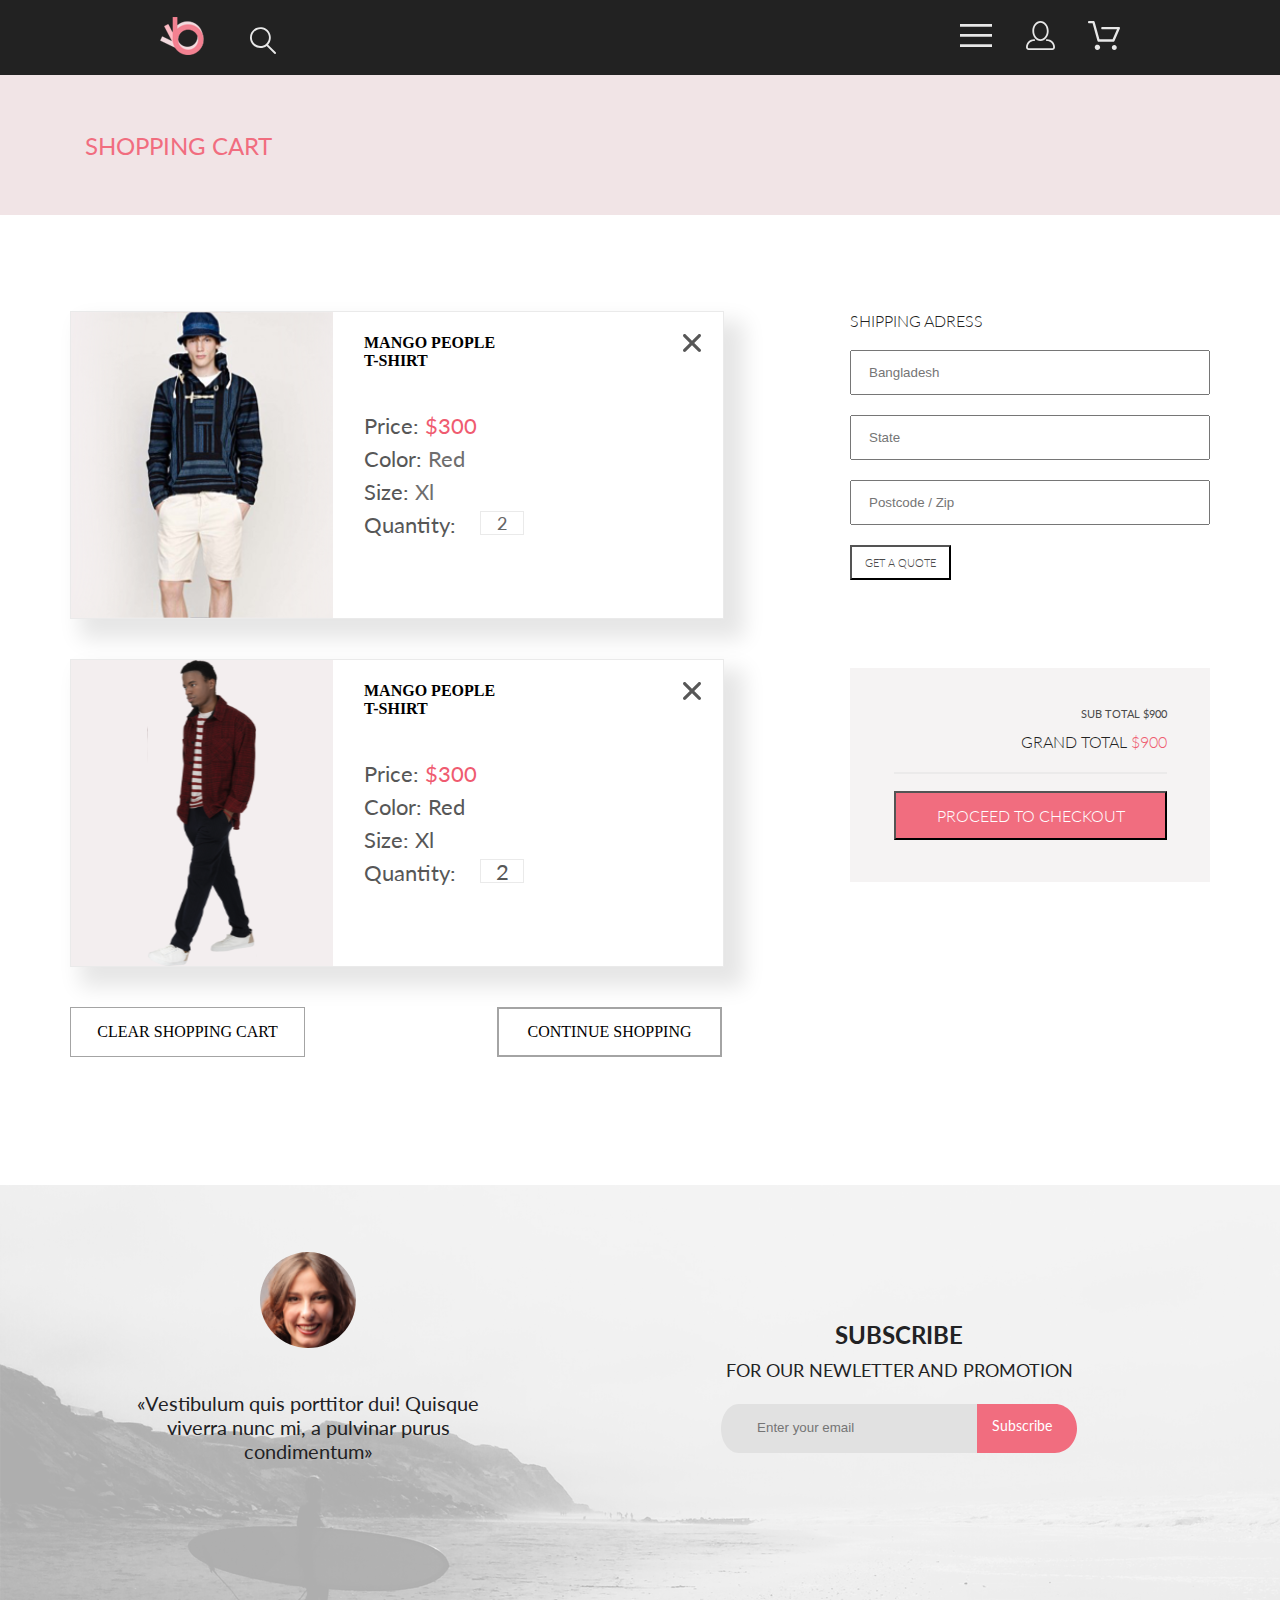
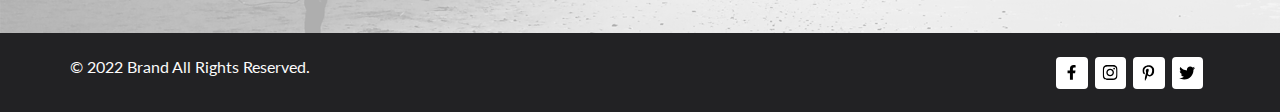
<file: cart.html>
<!DOCTYPE html>
<html lang="en">

<head>
    <link rel="preconnect" href="https://fonts.googleapis.com">
    <link rel="preconnect" href="https://fonts.gstatic.com" crossorigin>
    <link href="https://fonts.googleapis.com/css2?family=Lato:wght@300;400;700;900&display=swap" rel="stylesheet">
    <meta charset="UTF-8">
    <meta name="viewport" content="width=device-width, initial-scale=1.0">
    <title>Document</title>
    <link rel="stylesheet" href="style.css">
</head>

<body>
    <header class="header_block">
        <div class="header">
            <nav class="left_header">
                <a class="ref_header_logo refheader_5" href="index.html"><img class="left_header_logo"
                        src="img/logo_left.svg" alt="logo_left"></a>
                <a class="ref_header refheader_4" href="#"><svg class="ref_logo" width="27" height="28" viewBox="0 0 27 28" fill="none" xmlns="http://www.w3.org/2000/svg">
                    <path
                        d="M19.0589 17.6251C20.6705 15.865 21.6275 13.6039 21.769 11.2216C21.9106 8.83932 21.2281 6.48088 19.8362 4.54232C18.4443 2.60377 16.4278 1.20318 14.1252 0.575765C11.8227 -0.0516554 9.37437 0.132305 7.19143 1.09675C5.0085 2.0612 3.22389 3.74739 2.1373 5.87217C1.05071 7.99695 0.728322 10.4309 1.22426 12.7653C1.72021 15.0997 3.00428 17.1923 4.86085 18.6919C6.71741 20.1914 9.0334 21.0064 11.4199 21.0001C13.6723 21.0031 15.8638 20.2691 17.6599 18.9101L25.4079 26.7171C25.4934 26.8061 25.5958 26.8772 25.7091 26.9261C25.8225 26.9751 25.9444 27.0009 26.0679 27.0021C26.1916 27.0024 26.314 26.9773 26.4276 26.9283C26.5411 26.8793 26.6434 26.8074 26.7279 26.7171C26.9018 26.5362 26.999 26.295 26.999 26.0441C26.999 25.7931 26.9018 25.5519 26.7279 25.371L19.0589 17.6251ZM2.88589 10.5001C2.89873 8.81477 3.41021 7.17101 4.35586 5.776C5.30151 4.38098 6.63899 3.29715 8.1997 2.66114C9.76042 2.02513 11.4745 1.86542 13.1258 2.20213C14.7772 2.53884 16.2919 3.3569 17.479 4.55319C18.6661 5.74948 19.4725 7.27044 19.7965 8.92433C20.1204 10.5782 19.9475 12.291 19.2995 13.8468C18.6515 15.4026 17.5574 16.7316 16.1551 17.6665C14.7529 18.6014 13.1052 19.1002 11.4199 19.1C9.14843 19.0892 6.97409 18.1775 5.3741 16.5652C3.77412 14.9528 2.87924 12.7715 2.88589 10.5001Z"
                        fill="#E8E8E8" />
                </svg>
</a>
            </nav>
            <nav class="right_header">
                <a class="ref_header refheader_1" href="#"><svg class="ref_logo" width="32" height="23" viewBox="0 0 32 23" fill="none" xmlns="http://www.w3.org/2000/svg">
                    <path d="M0 23V20.31H32V23H0ZM0 12.76V10.07H32V12.76H0ZM0 2.69V0H32V2.69H0Z" fill="#E8E8E8" />
                </svg>
</a>
                <a class="ref_header refheader_2" href="#"><svg class="ref_logo" width="29" height="29" viewBox="0 0 29 29" fill="none" xmlns="http://www.w3.org/2000/svg">
                    <path
                        d="M14.5 19.937C19 19.937 22.656 15.464 22.656 9.968C22.656 4.472 19 0 14.5 0C13.3631 0.0217413 12.2463 0.303398 11.2351 0.823397C10.2239 1.34339 9.34507 2.08794 8.66602 3C7.12663 4.99573 6.30819 7.45381 6.34399 9.974C6.34399 15.465 10 19.937 14.5 19.937ZM14.5 1.813C18 1.813 20.844 5.472 20.844 9.969C20.844 14.466 17.998 18.125 14.5 18.125C11.002 18.125 8.15603 14.465 8.15503 9.969C8.15403 5.473 11 1.813 14.5 1.813ZM20.844 18.125C20.6036 18.125 20.373 18.2205 20.203 18.3905C20.033 18.5605 19.9375 18.7911 19.9375 19.0315C19.9375 19.2719 20.033 19.5025 20.203 19.6725C20.373 19.8425 20.6036 19.938 20.844 19.938C22.526 19.9399 24.1386 20.6088 25.3279 21.7982C26.5172 22.9875 27.1861 24.6 27.188 26.282C27.1875 26.5221 27.0918 26.7523 26.922 26.9221C26.7522 27.0918 26.5221 27.1875 26.282 27.188H2.71997C2.47985 27.1875 2.24975 27.0918 2.07996 26.9221C1.91016 26.7523 1.81449 26.5221 1.81396 26.282C1.81608 24.6001 2.48517 22.9877 3.67444 21.7985C4.86371 20.6092 6.47608 19.9401 8.15796 19.938C8.39824 19.938 8.62868 19.8425 8.79858 19.6726C8.96849 19.5027 9.06396 19.2723 9.06396 19.032C9.06396 18.7917 8.96849 18.5613 8.79858 18.3914C8.62868 18.2215 8.39824 18.126 8.15796 18.126C5.99541 18.1279 3.92201 18.9875 2.39258 20.5164C0.863144 22.0453 0.00264777 24.1185 0 26.281C0.000794067 27.0019 0.287502 27.693 0.797241 28.2027C1.30698 28.7125 1.99811 28.9992 2.71899 29H26.282C27.0027 28.9989 27.6936 28.7121 28.2031 28.2024C28.7126 27.6927 28.9992 27.0017 29 26.281C28.9974 24.1187 28.1372 22.0457 26.6083 20.5168C25.0793 18.9878 23.0063 18.1276 20.844 18.125Z"
                        fill="#E8E8E8" />
                </svg>
</a>
                <a class="ref_header refheader_3" href="cart.html"><svg class="ref_logo" width="32" height="29" viewBox="0 0 32 29" fill="none" xmlns="http://www.w3.org/2000/svg">
                    <path
                        d="M26.1998 29C25.5521 28.9738 24.9404 28.6948 24.4961 28.2227C24.0518 27.7506 23.8103 27.1232 23.8234 26.475C23.8365 25.8269 24.1032 25.2097 24.5662 24.7559C25.0292 24.3022 25.6516 24.048 26.2999 24.048C26.9482 24.048 27.5706 24.3022 28.0336 24.7559C28.4966 25.2097 28.7633 25.8269 28.7764 26.475C28.7895 27.1232 28.5479 27.7506 28.1036 28.2227C27.6593 28.6948 27.0477 28.9738 26.3999 29H26.1998ZM6.75183 26.32C6.75183 25.79 6.90901 25.2718 7.20349 24.8311C7.49797 24.3904 7.91654 24.0469 8.40625 23.844C8.89596 23.6412 9.43484 23.5881 9.95471 23.6915C10.4746 23.7949 10.9521 24.0502 11.3269 24.425C11.7017 24.7998 11.957 25.2773 12.0604 25.7972C12.1638 26.317 12.1107 26.8559 11.9078 27.3456C11.705 27.8353 11.3615 28.2539 10.9208 28.5483C10.4801 28.8428 9.96194 29 9.43188 29C9.07977 29.0003 8.73102 28.9311 8.40564 28.7966C8.08026 28.662 7.7846 28.4646 7.53552 28.2158C7.28645 27.9669 7.08891 27.6713 6.9541 27.3461C6.81929 27.0208 6.74988 26.6721 6.74988 26.32H6.75183ZM10.5519 20.686C10.2924 20.6868 10.0398 20.6024 9.83301 20.4457C9.62617 20.2891 9.47648 20.0689 9.40686 19.819L4.57385 2.36401H1.18091C0.867422 2.36401 0.566761 2.23947 0.345093 2.01781C0.123425 1.79614 -0.00109863 1.49549 -0.00109863 1.18201C-0.00109863 0.868519 0.123425 0.567873 0.345093 0.346205C0.566761 0.124537 0.867422 5.81268e-06 1.18091 5.81268e-06H5.46191C5.7214 -0.00080736 5.97394 0.0837201 6.18066 0.240568C6.38739 0.397416 6.53674 0.617884 6.60583 0.868006L11.4388 18.323H24.6168L28.9999 8.27501H14.3999C14.2417 8.27961 14.0843 8.25242 13.9368 8.19507C13.7893 8.13771 13.6548 8.05134 13.5413 7.94108C13.4277 7.83082 13.3375 7.69891 13.2759 7.55315C13.2143 7.40739 13.1825 7.25075 13.1825 7.0925C13.1825 6.93426 13.2143 6.77762 13.2759 6.63186C13.3375 6.4861 13.4277 6.35419 13.5413 6.24393C13.6548 6.13367 13.7893 6.0473 13.9368 5.98994C14.0843 5.93259 14.2417 5.90541 14.3999 5.91001H30.8129C31.0086 5.90996 31.2011 5.95866 31.3733 6.05172C31.5454 6.14478 31.6917 6.27926 31.7988 6.44301C31.9067 6.60729 31.9723 6.79569 31.9897 6.99145C32.0072 7.18721 31.976 7.38424 31.8989 7.565L26.4939 19.977C26.4015 20.1876 26.2499 20.3668 26.0574 20.4927C25.8649 20.6186 25.6399 20.6858 25.4099 20.686H10.5519Z"
                        fill="#E8E8E8" />
                </svg>
</a>
            </nav>
        </div>
    </header>


    <nav class="center_content_product center">
        <div class="top_content_product_cart">
            <div class="top_left_cart">
                <div class="top_left_text">
                    <p class="new_arrivals_red_left">SHOPPING CART</p>
                </div>
            </div>
            <div class="right_top_product">
            </div>
        </div>
    </nav>

    <main class="cart_product_show center">
        <figure class="cart_product window_product">
            <div class="cart_product_1">
                <div class="cart_product_picture">
                    <img class="cart_product_picture" src="img/low/Rectangle15copy_1.svg" alt="1">
                </div>
                <div class="cart_product_description">
                    <div class="cart_product_title_description">
                        <div class="title">
                            <h4>MANGO PEOPLE<br> T-SHIRT</h4>
                        </div>
                        <div class="x_glosed">
                            <svg xmlns="http://www.w3.org/2000/svg" width="18" height="18" viewBox="0 0 18 18" fill="none">
  <path d="M11.2453 9L17.5302 2.71516C17.8285 2.41741 17.9962 2.01336 17.9966 1.59191C17.997 1.17045 17.8299 0.76611 17.5322 0.467833C17.2344 0.169555 16.8304 0.00177586 16.4089 0.00140366C15.9875 0.00103146 15.5831 0.168097 15.2848 0.465848L9 6.75069L2.71516 0.465848C2.41688 0.167571 2.01233 0 1.5905 0C1.16868 0 0.764125 0.167571 0.465848 0.465848C0.167571 0.764125 0 1.16868 0 1.5905C0 2.01233 0.167571 2.41688 0.465848 2.71516L6.75069 9L0.465848 15.2848C0.167571 15.5831 0 15.9877 0 16.4095C0 16.8313 0.167571 17.2359 0.465848 17.5342C0.764125 17.8324 1.16868 18 1.5905 18C2.01233 18 2.41688 17.8324 2.71516 17.5342L9 11.2493L15.2848 17.5342C15.5831 17.8324 15.9877 18 16.4095 18C16.8313 18 17.2359 17.8324 17.5342 17.5342C17.8324 17.2359 18 16.8313 18 16.4095C18 15.9877 17.8324 15.5831 17.5342 15.2848L11.2453 9Z" fill="#575757"/>
</svg>
                        </div>
                    </div>
                    <div class="text_description">
                        <p>Price: <span class="price_cart">$300</span></p>
                        <p>Color: <span class="text_description_result">Red</span></p>
                        <p>Size: <span class="text_description_result">Xl</span></p>
                        <div class="quantity_product">
                            <p>Quantity:</p>
                            <div class="quantity_count"><p class="count_product">2</p></div>
                        </div>
                    </div>
                </div>
            </div>
            <div class="cart_product_2">
                <div class="cart_product_picture">
                    <img class="cart_product_picture" src="img/catalog/Layer_51_black.svg" alt="1">
                </div>
                <div class="cart_product_description">
                    <div class="cart_product_title_description">
                        <div class="title">
                            <h4>MANGO PEOPLE<br> T-SHIRT</h4>
                        </div>
                        <div class="x_glosed">
                            <svg xmlns="http://www.w3.org/2000/svg" width="18" height="18" viewBox="0 0 18 18" fill="none">
  <path d="M11.2453 9L17.5302 2.71516C17.8285 2.41741 17.9962 2.01336 17.9966 1.59191C17.997 1.17045 17.8299 0.76611 17.5322 0.467833C17.2344 0.169555 16.8304 0.00177586 16.4089 0.00140366C15.9875 0.00103146 15.5831 0.168097 15.2848 0.465848L9 6.75069L2.71516 0.465848C2.41688 0.167571 2.01233 0 1.5905 0C1.16868 0 0.764125 0.167571 0.465848 0.465848C0.167571 0.764125 0 1.16868 0 1.5905C0 2.01233 0.167571 2.41688 0.465848 2.71516L6.75069 9L0.465848 15.2848C0.167571 15.5831 0 15.9877 0 16.4095C0 16.8313 0.167571 17.2359 0.465848 17.5342C0.764125 17.8324 1.16868 18 1.5905 18C2.01233 18 2.41688 17.8324 2.71516 17.5342L9 11.2493L15.2848 17.5342C15.5831 17.8324 15.9877 18 16.4095 18C16.8313 18 17.2359 17.8324 17.5342 17.5342C17.8324 17.2359 18 16.8313 18 16.4095C18 15.9877 17.8324 15.5831 17.5342 15.2848L11.2453 9Z" fill="#575757"/>
</svg>
                        </div>
                    </div>
                    <div class="text_description">
                        <p>Price: <span class="price_cart">$300</span></p>
                        <p>Color: Red</p>
                        <p>Size: Xl</p>
                        <div class="quantity_product">
                            <p>Quantity:</p>
                            <div class="quantity_count">
                                <p>2</p>
                            </div>
                        </div>
                    </div>
                </div>
            </div>
            <div class="cart_product_cart_option">
                <div class="cart_product_clear_shoping_cart">
                    <p>
                        CLEAR SHOPPING CART
                    </p>
                </div>
                <div class="cart_product_continue_shopping">
                    <p>
                        CONTINUE SHOPPING
                    </p>
                </div>
            </div>
        </figure>
        <figure class="cart_product_making_a_purchase">
            <form class="cart_product_shipping_adress">
                <p class="cart_product_shipping_adress_title">SHIPPING ADRESS</p>
                <input class="input_info_user" type="text" name="City" id="city_Cart_form" placeholder="Bangladesh">
                <input class="input_info_user" type="text" name="State" id="state_Cart_form" placeholder="State">
                <input class="input_info_user" type="number" name="Postcode / Zip" id="Postcode_Zip_Cart_form" placeholder="Postcode / Zip" min="0">
                <button class="cart_product_submit_purchase" type="submit">GET A QUOTE</button>
            </form>
            <div class="cart_product_proceed_to_checkout">
                <div class="price_checkout">
                    <div class="sub_totoal">
                        SUB TOTAL   $900
                    </div>
                    <div class="grand_totol">
                        GRAND TOTAL   <span class="red_text">$900</span>
                    </div>
                </div>
                <svg class="line_totoal" xmlns="http://www.w3.org/2000/svg" width="275" height="2" viewBox="0 0 275 1" fill="none">
                        <path d="M275 0H0V1H275V0Z" fill="#E2E2E2" />
                    </svg>
                <button class="proceed_to_checkout" type="submit">PROCEED TO CHECKOUT<div class="color_mask"></div></button>

            </div>
        </figure>
    </main>

    <div class="center_content">
        <div class="background_pictures">
            <div class="background_rgba">
                <div class="left_picture_content center">
                    <div class="face_woman">
                        <img src="img/footer/Intersect.svg" alt="face_baby">
                    </div>
                    <div class="woman_text">
                        <p class="comment_woman">&laquo;Vestibulum&nbsp;quis&nbsp;porttitor&nbsp;dui!&nbsp;Quisque<br>viverra nunc&nbsp;mi,
                            a&nbsp;pulvinar purus<br>condimentum&raquo;</p>
                    </div>
                </div>
                <div class="right_picture_content">
                    <div class="title_text_picture">
                        <h3 class="title_pic">SUBSCRIBE</h3>
                        <p class="text_pic">FOR OUR NEWLETTER AND PROMOTION</p>
                    </div>
                    <div class="enter_email">
                        <div class="left_field">
                            <svg xmlns="http://www.w3.org/2000/svg" width="256" height="49" viewBox="0 0 256 49"
                                fill="none">
                                <path
                                    d="M256 0H17.6287C7.89266 0 0 10.969 0 24.5C0 38.031 7.89266 49 17.6287 49H256V24.5V0Z"
                                    fill="#E1E1E1" />
                            </svg>
                            <div class="text_enter_mail">
                                <input class="email_enter_form" type="email" placeholder="Enter your email"> </input>
                            </div>
                        </div>
                        <div class="right_field">
                            <svg xmlns="http://www.w3.org/2000/svg" width="100" height="49" viewBox="0 0 100 49"
                                fill="none">
                                <path
                                    d="M0 0H77.8846C83.75 0 89.3751 2.58127 93.5225 7.17591C97.67 11.7706 100 18.0022 100 24.5C100 30.9978 97.67 37.2294 93.5225 41.8241C89.3751 46.4187 83.75 49 77.8846 49H0V0Z"
                                    fill="#F16D7F" />
                            </svg>
                            <div class="text_submit">
                                <button class="button_email" type="submit" placeholder="Subscribe">Subscribe</input>
                            </div>
                        </div>
                    </div>
                </div>
            </div>

        </div>
        </main>




        <footer class="footer">
            <div class="footer_content">
                <div class="footer_text">
                    <p class="footer_text_left">&copy;&nbsp;2022 Brand All Rights Reserved.</p>
                </div>
                <div class="footer_logo">
                    <div class="social_logo footer_logo_1"><svg xmlns="http://www.w3.org/2000/svg" width="11"
                            height="16" viewBox="0 0 11 16" fill="none">
                            <path
                                d="M9.08836 8.28L9.50686 5.61602H6.89022V3.88729C6.89022 3.15847 7.25574 2.44806 8.42765 2.44806H9.61722V0.179975C9.61722 0.179975 8.53772 0 7.50561 0C5.35073 0 3.9422 1.27593 3.9422 3.5857V5.61602H1.54688V8.28H3.9422V14.72H6.89022V8.28H9.08836Z"
                                fill="black" />
                        </svg></div>
                    <div class="social_logo footer_logo_2"><svg xmlns="http://www.w3.org/2000/svg" width="16"
                            height="17" viewBox="0 0 16 17" fill="none">
                            <g clip-path="url(#clip0_190_1610)">
                                <path
                                    d="M8.13677 4.68162C6.02163 4.68162 4.31555 6.38494 4.31555 8.49666C4.31555 10.6084 6.02163 12.3117 8.13677 12.3117C10.2519 12.3117 11.958 10.6084 11.958 8.49666C11.958 6.38494 10.2519 4.68162 8.13677 4.68162ZM8.13677 10.9769C6.76991 10.9769 5.65248 9.86463 5.65248 8.49666C5.65248 7.12869 6.76658 6.01639 8.13677 6.01639C9.50695 6.01639 10.6211 7.12869 10.6211 8.49666C10.6211 9.86463 9.50363 10.9769 8.13677 10.9769ZM13.0056 4.52557C13.0056 5.02029 12.6065 5.41541 12.1143 5.41541C11.6188 5.41541 11.223 5.01697 11.223 4.52557C11.223 4.03416 11.6221 3.63572 12.1143 3.63572C12.6065 3.63572 13.0056 4.03416 13.0056 4.52557ZM15.5364 5.42869C15.4799 4.2367 15.2072 3.18084 14.3325 2.31092C13.4612 1.441 12.4036 1.16873 11.2097 1.10897C9.9792 1.03924 6.29101 1.03924 5.0605 1.10897C3.8699 1.16541 2.81233 1.43768 1.93768 2.3076C1.06302 3.17752 0.793639 4.23338 0.733776 5.42537C0.663937 6.65389 0.663937 10.3361 0.733776 11.5646C0.790313 12.7566 1.06302 13.8125 1.93768 14.6824C2.81233 15.5523 3.86658 15.8246 5.0605 15.8844C6.29101 15.9541 9.9792 15.9541 11.2097 15.8844C12.4036 15.8279 13.4612 15.5556 14.3325 14.6824C15.2039 13.8125 15.4766 12.7566 15.5364 11.5646C15.6063 10.3361 15.6063 6.65721 15.5364 5.42869ZM13.9468 12.8828C13.6874 13.5336 13.1852 14.0349 12.53 14.2972C11.5489 14.6857 9.22094 14.5961 8.13677 14.5961C7.05259 14.5961 4.72128 14.6824 3.74353 14.2972C3.09169 14.0383 2.58951 13.5369 2.32678 12.8828C1.93768 11.9033 2.02747 9.57908 2.02747 8.49666C2.02747 7.41424 1.941 5.0867 2.32678 4.11053C2.58619 3.45975 3.08837 2.95838 3.74353 2.69608C4.72461 2.3076 7.05259 2.39725 8.13677 2.39725C9.22094 2.39725 11.5523 2.31092 12.53 2.69608C13.1818 2.95506 13.684 3.45643 13.9468 4.11053C14.3359 5.09002 14.2461 7.41424 14.2461 8.49666C14.2461 9.57908 14.3359 11.9066 13.9468 12.8828Z"
                                    fill="black" />
                            </g>
                            <defs>
                                <clipPath id="clip0_190_1610">
                                    <rect width="14.8991" height="17" fill="white" transform="translate(0.68396)" />
                                </clipPath>
                            </defs>
                        </svg></div>
                    <div class="social_logo footer_logo_3"><svg xmlns="http://www.w3.org/2000/svg" width="13"
                            height="16" viewBox="0 0 13 16" fill="none">
                            <g clip-path="url(#clip0_190_1618)">
                                <path
                                    d="M6.7402 0.203125C3.55552 0.203125 0.408081 2.34063 0.408081 5.8C0.408081 8 1.63726 9.25 2.38221 9.25C2.68951 9.25 2.86643 8.3875 2.86643 8.14375C2.86643 7.85313 2.13079 7.23438 2.13079 6.025C2.13079 3.5125 4.03043 1.73125 6.48878 1.73125C8.60259 1.73125 10.167 2.94062 10.167 5.1625C10.167 6.82187 9.50585 9.93437 7.3641 9.93437C6.59121 9.93437 5.93006 9.37187 5.93006 8.56563C5.93006 7.38438 6.74951 6.24062 6.74951 5.02187C6.74951 2.95312 3.83487 3.32812 3.83487 5.82812C3.83487 6.35313 3.90006 6.93437 4.13286 7.4125C3.70451 9.26875 2.82919 12.0344 2.82919 13.9469C2.82919 14.5375 2.91299 15.1188 2.96886 15.7094C3.0744 15.8281 3.02163 15.8156 3.18304 15.7563C4.74744 13.6 4.69157 13.1781 5.39928 10.3562C5.78107 11.0875 6.76814 11.4812 7.55034 11.4812C10.8468 11.4812 12.3274 8.24688 12.3274 5.33125C12.3274 2.22813 9.66415 0.203125 6.7402 0.203125Z"
                                    fill="black" />
                            </g>
                            <defs>
                                <clipPath id="clip0_190_1618">
                                    <rect width="11.9193" height="16" fill="white" transform="translate(0.408081)" />
                                </clipPath>
                            </defs>
                        </svg></div>
                    <div class="social_logo footer_logo_4"><svg xmlns="http://www.w3.org/2000/svg" width="17"
                            height="16" viewBox="0 0 17 16" fill="none">
                            <g clip-path="url(#clip0_190_1614)">
                                <path
                                    d="M14.4181 4.74107C14.4281 4.88319 14.4281 5.02535 14.4281 5.16747C14.4281 9.50247 11.1509 14.4974 5.16096 14.4974C3.31558 14.4974 1.60132 13.9593 0.159302 13.0253C0.421495 13.0558 0.673569 13.0659 0.94585 13.0659C2.46851 13.0659 3.8702 12.5482 4.98953 11.6649C3.5576 11.6345 2.3576 10.6903 1.94415 9.39081C2.14585 9.42125 2.34751 9.44156 2.5593 9.44156C2.85172 9.44156 3.14418 9.40094 3.41643 9.32991C1.92401 9.02531 0.80465 7.70553 0.80465 6.11163V6.07103C1.23825 6.31469 1.74249 6.46697 2.2769 6.48725C1.39959 5.89841 0.824826 4.89335 0.824826 3.75628C0.824826 3.14716 0.98614 2.58878 1.26851 2.10147C2.87187 4.09131 5.28195 5.39078 7.98443 5.53294C7.93403 5.28928 7.90376 5.0355 7.90376 4.78169C7.90376 2.97457 9.35586 1.5025 11.1609 1.5025C12.0987 1.5025 12.9457 1.89844 13.5407 2.53803C14.2768 2.39591 14.9827 2.12178 15.6079 1.74616C15.3659 2.5076 14.8516 3.14719 14.176 3.55325C14.8315 3.48222 15.4668 3.29944 16.0516 3.04566C15.608 3.69538 15.0533 4.27403 14.4181 4.74107Z"
                                    fill="black" />
                            </g>
                            <defs>
                                <clipPath id="clip0_190_1614">
                                    <rect width="15.8924" height="16" fill="white" transform="translate(0.159302)" />
                                </clipPath>
                            </defs>
                        </svg></div>
                </div>
            </div>
        </footer>

</body>

</html>
</file>
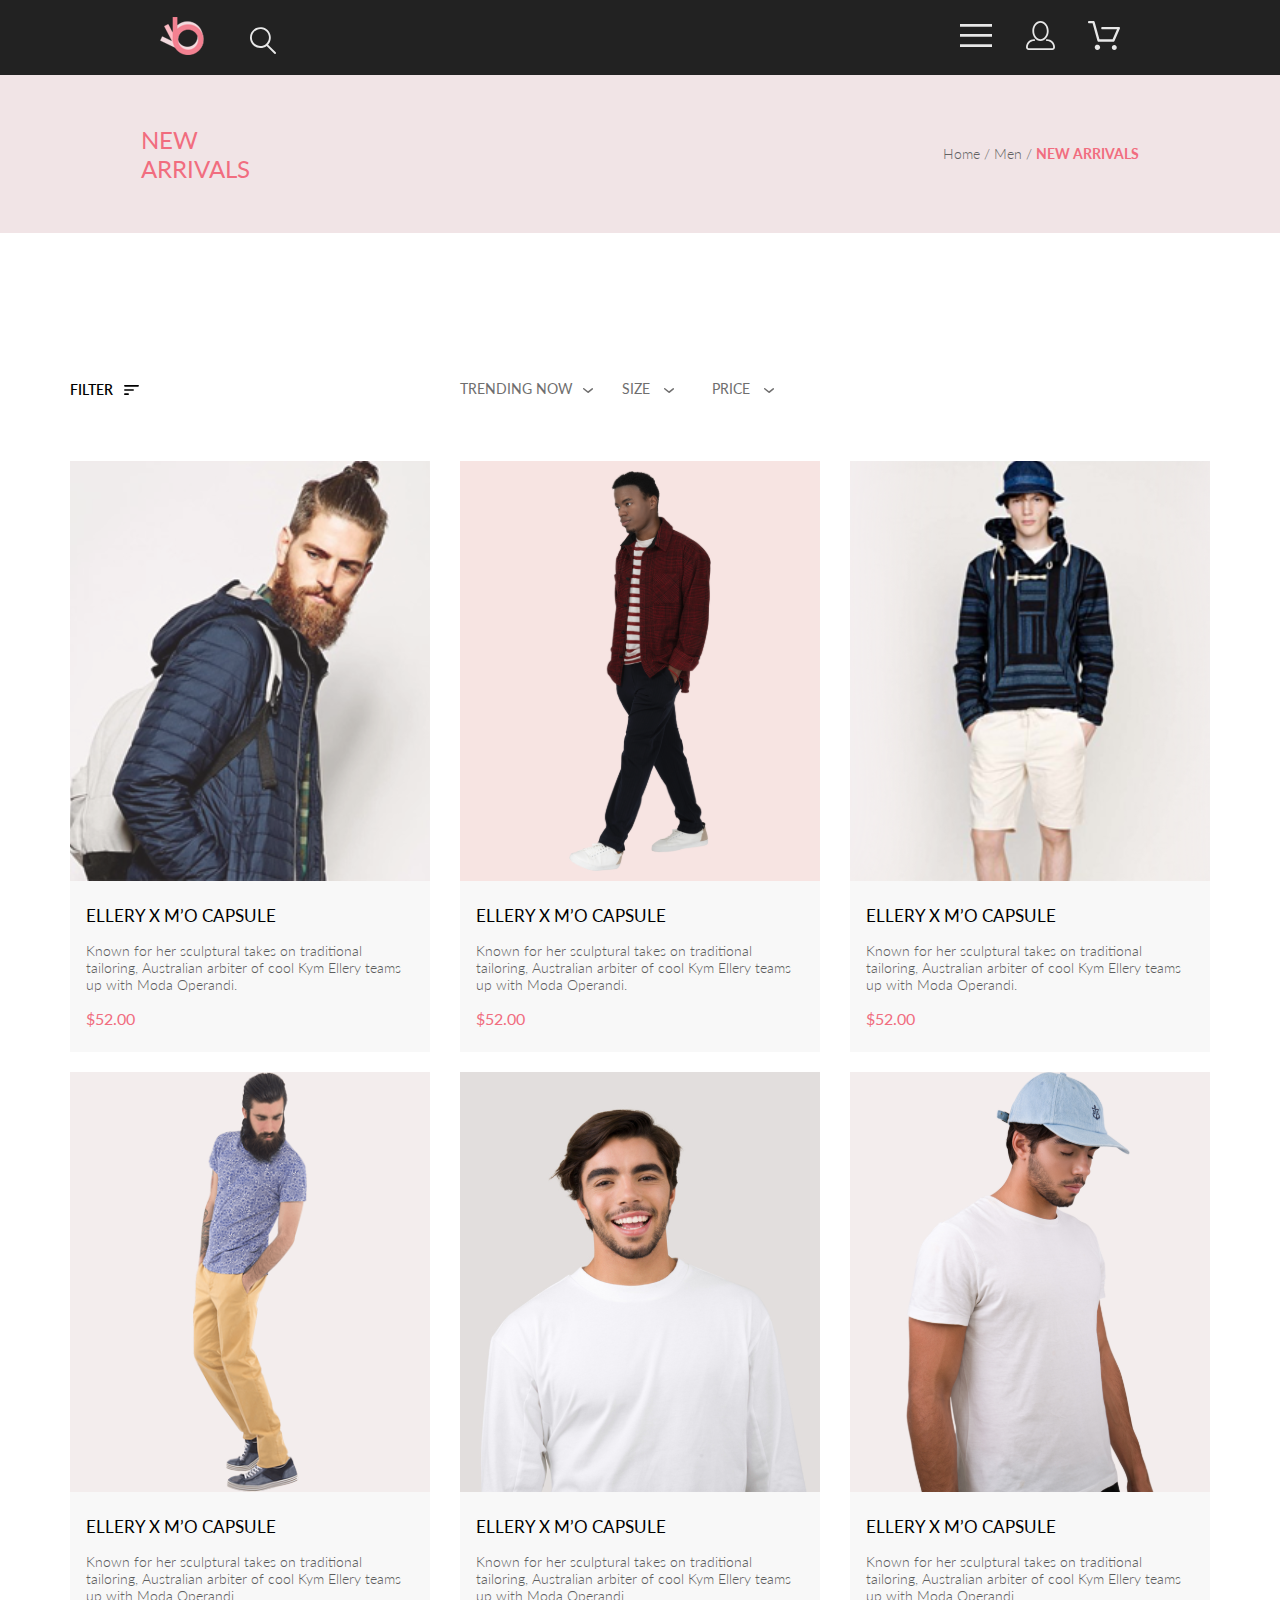
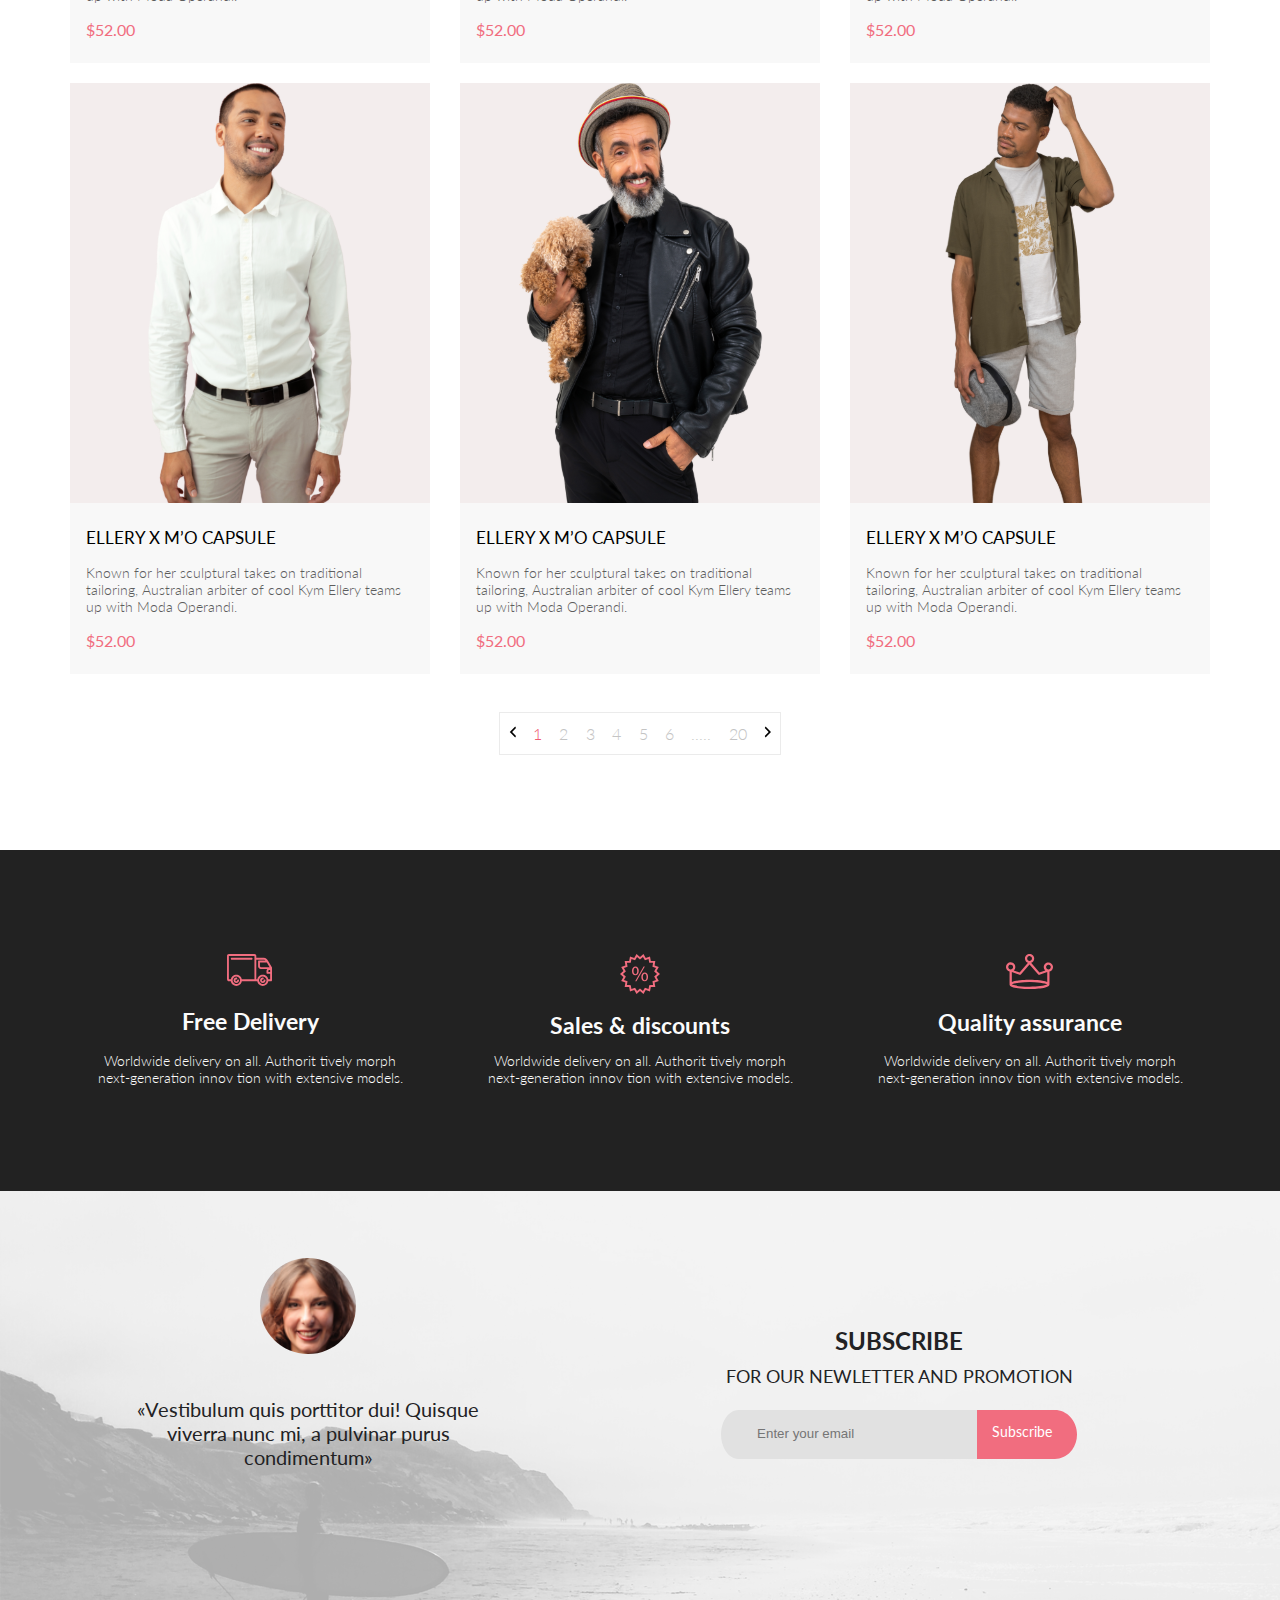
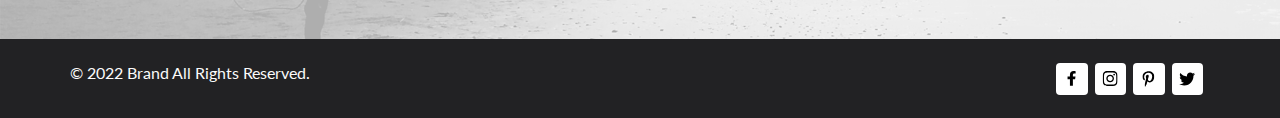
<file: catalog.html>
<!DOCTYPE html>
<html lang="en">
<head>
    <link rel="preconnect" href="https://fonts.googleapis.com">
    <link rel="preconnect" href="https://fonts.gstatic.com" crossorigin>
    <link href="https://fonts.googleapis.com/css2?family=Lato:wght@300;400;700;900&display=swap" rel="stylesheet">
    <meta charset="UTF-8">
    <meta name="viewport" content="width=device-width, initial-scale=1.0">
    <title>Document</title>
    <link rel="stylesheet" href="style.css">
</head>
<body>

    <header class="header_block">
        <div class="header">
            <nav class="left_header">
                <a class="ref_header_logo refheader_5" href="index.html"><img class="left_header_logo"
                        src="img/logo_left.svg" alt="logo_left"></a>
                <a class="ref_header refheader_4" href="#"><svg class="ref_logo" width="27" height="28" viewBox="0 0 27 28"
                        fill="none" xmlns="http://www.w3.org/2000/svg">
                        <path
                            d="M19.0589 17.6251C20.6705 15.865 21.6275 13.6039 21.769 11.2216C21.9106 8.83932 21.2281 6.48088 19.8362 4.54232C18.4443 2.60377 16.4278 1.20318 14.1252 0.575765C11.8227 -0.0516554 9.37437 0.132305 7.19143 1.09675C5.0085 2.0612 3.22389 3.74739 2.1373 5.87217C1.05071 7.99695 0.728322 10.4309 1.22426 12.7653C1.72021 15.0997 3.00428 17.1923 4.86085 18.6919C6.71741 20.1914 9.0334 21.0064 11.4199 21.0001C13.6723 21.0031 15.8638 20.2691 17.6599 18.9101L25.4079 26.7171C25.4934 26.8061 25.5958 26.8772 25.7091 26.9261C25.8225 26.9751 25.9444 27.0009 26.0679 27.0021C26.1916 27.0024 26.314 26.9773 26.4276 26.9283C26.5411 26.8793 26.6434 26.8074 26.7279 26.7171C26.9018 26.5362 26.999 26.295 26.999 26.0441C26.999 25.7931 26.9018 25.5519 26.7279 25.371L19.0589 17.6251ZM2.88589 10.5001C2.89873 8.81477 3.41021 7.17101 4.35586 5.776C5.30151 4.38098 6.63899 3.29715 8.1997 2.66114C9.76042 2.02513 11.4745 1.86542 13.1258 2.20213C14.7772 2.53884 16.2919 3.3569 17.479 4.55319C18.6661 5.74948 19.4725 7.27044 19.7965 8.92433C20.1204 10.5782 19.9475 12.291 19.2995 13.8468C18.6515 15.4026 17.5574 16.7316 16.1551 17.6665C14.7529 18.6014 13.1052 19.1002 11.4199 19.1C9.14843 19.0892 6.97409 18.1775 5.3741 16.5652C3.77412 14.9528 2.87924 12.7715 2.88589 10.5001Z"
                            fill="#E8E8E8" />
                    </svg>
                </a>
            </nav>
            <nav class="right_header">
                <a class="ref_header refheader_1" href="#"><svg class="ref_logo" width="32" height="23" viewBox="0 0 32 23"
                        fill="none" xmlns="http://www.w3.org/2000/svg">
                        <path d="M0 23V20.31H32V23H0ZM0 12.76V10.07H32V12.76H0ZM0 2.69V0H32V2.69H0Z" fill="#E8E8E8" />
                    </svg>
                </a>
                <a class="ref_header refheader_2" href="#"><svg class="ref_logo" width="29" height="29" viewBox="0 0 29 29"
                        fill="none" xmlns="http://www.w3.org/2000/svg">
                        <path
                            d="M14.5 19.937C19 19.937 22.656 15.464 22.656 9.968C22.656 4.472 19 0 14.5 0C13.3631 0.0217413 12.2463 0.303398 11.2351 0.823397C10.2239 1.34339 9.34507 2.08794 8.66602 3C7.12663 4.99573 6.30819 7.45381 6.34399 9.974C6.34399 15.465 10 19.937 14.5 19.937ZM14.5 1.813C18 1.813 20.844 5.472 20.844 9.969C20.844 14.466 17.998 18.125 14.5 18.125C11.002 18.125 8.15603 14.465 8.15503 9.969C8.15403 5.473 11 1.813 14.5 1.813ZM20.844 18.125C20.6036 18.125 20.373 18.2205 20.203 18.3905C20.033 18.5605 19.9375 18.7911 19.9375 19.0315C19.9375 19.2719 20.033 19.5025 20.203 19.6725C20.373 19.8425 20.6036 19.938 20.844 19.938C22.526 19.9399 24.1386 20.6088 25.3279 21.7982C26.5172 22.9875 27.1861 24.6 27.188 26.282C27.1875 26.5221 27.0918 26.7523 26.922 26.9221C26.7522 27.0918 26.5221 27.1875 26.282 27.188H2.71997C2.47985 27.1875 2.24975 27.0918 2.07996 26.9221C1.91016 26.7523 1.81449 26.5221 1.81396 26.282C1.81608 24.6001 2.48517 22.9877 3.67444 21.7985C4.86371 20.6092 6.47608 19.9401 8.15796 19.938C8.39824 19.938 8.62868 19.8425 8.79858 19.6726C8.96849 19.5027 9.06396 19.2723 9.06396 19.032C9.06396 18.7917 8.96849 18.5613 8.79858 18.3914C8.62868 18.2215 8.39824 18.126 8.15796 18.126C5.99541 18.1279 3.92201 18.9875 2.39258 20.5164C0.863144 22.0453 0.00264777 24.1185 0 26.281C0.000794067 27.0019 0.287502 27.693 0.797241 28.2027C1.30698 28.7125 1.99811 28.9992 2.71899 29H26.282C27.0027 28.9989 27.6936 28.7121 28.2031 28.2024C28.7126 27.6927 28.9992 27.0017 29 26.281C28.9974 24.1187 28.1372 22.0457 26.6083 20.5168C25.0793 18.9878 23.0063 18.1276 20.844 18.125Z"
                            fill="#E8E8E8" />
                    </svg>
                </a>
                <a class="ref_header refheader_3" href="cart.html"><svg class="ref_logo" width="32" height="29"
                        viewBox="0 0 32 29" fill="none" xmlns="http://www.w3.org/2000/svg">
                        <path
                            d="M26.1998 29C25.5521 28.9738 24.9404 28.6948 24.4961 28.2227C24.0518 27.7506 23.8103 27.1232 23.8234 26.475C23.8365 25.8269 24.1032 25.2097 24.5662 24.7559C25.0292 24.3022 25.6516 24.048 26.2999 24.048C26.9482 24.048 27.5706 24.3022 28.0336 24.7559C28.4966 25.2097 28.7633 25.8269 28.7764 26.475C28.7895 27.1232 28.5479 27.7506 28.1036 28.2227C27.6593 28.6948 27.0477 28.9738 26.3999 29H26.1998ZM6.75183 26.32C6.75183 25.79 6.90901 25.2718 7.20349 24.8311C7.49797 24.3904 7.91654 24.0469 8.40625 23.844C8.89596 23.6412 9.43484 23.5881 9.95471 23.6915C10.4746 23.7949 10.9521 24.0502 11.3269 24.425C11.7017 24.7998 11.957 25.2773 12.0604 25.7972C12.1638 26.317 12.1107 26.8559 11.9078 27.3456C11.705 27.8353 11.3615 28.2539 10.9208 28.5483C10.4801 28.8428 9.96194 29 9.43188 29C9.07977 29.0003 8.73102 28.9311 8.40564 28.7966C8.08026 28.662 7.7846 28.4646 7.53552 28.2158C7.28645 27.9669 7.08891 27.6713 6.9541 27.3461C6.81929 27.0208 6.74988 26.6721 6.74988 26.32H6.75183ZM10.5519 20.686C10.2924 20.6868 10.0398 20.6024 9.83301 20.4457C9.62617 20.2891 9.47648 20.0689 9.40686 19.819L4.57385 2.36401H1.18091C0.867422 2.36401 0.566761 2.23947 0.345093 2.01781C0.123425 1.79614 -0.00109863 1.49549 -0.00109863 1.18201C-0.00109863 0.868519 0.123425 0.567873 0.345093 0.346205C0.566761 0.124537 0.867422 5.81268e-06 1.18091 5.81268e-06H5.46191C5.7214 -0.00080736 5.97394 0.0837201 6.18066 0.240568C6.38739 0.397416 6.53674 0.617884 6.60583 0.868006L11.4388 18.323H24.6168L28.9999 8.27501H14.3999C14.2417 8.27961 14.0843 8.25242 13.9368 8.19507C13.7893 8.13771 13.6548 8.05134 13.5413 7.94108C13.4277 7.83082 13.3375 7.69891 13.2759 7.55315C13.2143 7.40739 13.1825 7.25075 13.1825 7.0925C13.1825 6.93426 13.2143 6.77762 13.2759 6.63186C13.3375 6.4861 13.4277 6.35419 13.5413 6.24393C13.6548 6.13367 13.7893 6.0473 13.9368 5.98994C14.0843 5.93259 14.2417 5.90541 14.3999 5.91001H30.8129C31.0086 5.90996 31.2011 5.95866 31.3733 6.05172C31.5454 6.14478 31.6917 6.27926 31.7988 6.44301C31.9067 6.60729 31.9723 6.79569 31.9897 6.99145C32.0072 7.18721 31.976 7.38424 31.8989 7.565L26.4939 19.977C26.4015 20.1876 26.2499 20.3668 26.0574 20.4927C25.8649 20.6186 25.6399 20.6858 25.4099 20.686H10.5519Z"
                            fill="#E8E8E8" />
                    </svg>
                </a>
            </nav>
        </div>
    </header>



    <nav class="center_content_product">
        <div class="top_content_product">
            <div class="top_left">
                <div class="top_left_text">
                    <p class="new_arrivals_red_left">NEW ARRIVALS</p>
                </div>
            </div>
            <div class="right_top_product">
                <div class="right_top_box_product">
                    <a class="nav_ref_header" href="index.html">Home / </a>
                    <a class="nav_ref_header" href="catalog.html">Men / </a>
                    <a class="nav_ref_header" href="product.html"><span class="new_arrivals_red">NEW ARRIVALS</span></a>
                </div>
            </div>
        </div>
    </nav>
    <main class="filter_sort center">
        <details class="filter">
            <summary class="filter_summary"><span class="filter_text">FILTER</span> <svg width="15" height="10" viewBox="0 0 15 10" fill="none" xmlns="http://www.w3.org/2000/svg">
                <path
                    d="M0.833333 10H4.16667C4.625 10 5 9.625 5 9.16667C5 8.70833 4.625 8.33333 4.16667 8.33333H0.833333C0.375 8.33333 0 8.70833 0 9.16667C0 9.625 0.375 10 0.833333 10ZM0 0.833333C0 1.29167 0.375 1.66667 0.833333 1.66667H14.1667C14.625 1.66667 15 1.29167 15 0.833333C15 0.375 14.625 0 14.1667 0H0.833333C0.375 0 0 0.375 0 0.833333ZM0.833333 5.83333H9.16667C9.625 5.83333 10 5.45833 10 5C10 4.54167 9.625 4.16667 9.16667 4.16667H0.833333C0.375 4.16667 0 4.54167 0 5C0 5.45833 0.375 5.83333 0.833333 5.83333Z"
                    fill="black" />
            </svg>
            </summary>
            <div class="filter_content">
                <details open class="filter_item">
                    <summary class="filter_summary_heading">
                        <span class="filter_summary_heading_title">
                            CATEGORY
                        </span>
                    </summary>
                <div class="filter_link_box">
                    <a class="filter_link" href="#">Accessories</a>
                    <a class="filter_link" href="#">Bags</a>
                    <a class="filter_link" href="#">Denim</a>
                    <a class="filter_link" href="#">Hoodies & Sweatshirts</a>
                    <a class="filter_link" href="#">Jackets & Coats</a>
                    <a class="filter_link" href="#">Polos</a>
                    <a class="filter_link" href="#">Shirts</a>
                    <a class="filter_link" href="#">Shoes</a>
                    <a class="filter_link" href="#">Sweaters & Knits</a>
                    <a class="filter_link" href="#">T-Shirts</a>
                    <a class="filter_link" href="#">Tanks</a>
                </div>
                </details>
                <details class="filter_item">
                    <summary class="filter_summary_heading">
                        <span class="filter_summary_heading_title">
                            BRAND
                        </span>
                    </summary>
                    <div class="filter_link_box">
                        <a class="filter_link" href="#">Accessories</a>
                        <a class="filter_link" href="#">Bags</a>
                        <a class="filter_link" href="#">Denim</a>
                        <a class="filter_link" href="#">Hoodies & Sweatshirts</a>
                        <a class="filter_link" href="#">Jackets & Coats</a>
                        <a class="filter_link" href="#">Polos</a>
                        <a class="filter_link" href="#">Shirts</a>
                        <a class="filter_link" href="#">Shoes</a>
                        <a class="filter_link" href="#">Sweaters & Knits</a>
                        <a class="filter_link" href="#">T-Shirts</a>
                        <a class="filter_link" href="#">Tanks</a>
                    </div>
                </details>
                <details class="filter_item">
                    <summary class="filter_summary_heading">
                        <span class="filter_summary_heading_title">
                            DESIGNER
                        </span>
                    </summary>
                    <div class="filter_link_box">
                        <a class="filter_link" href="#">Accessories</a>
                        <a class="filter_link" href="#">Bags</a>
                        <a class="filter_link" href="#">Denim</a>
                        <a class="filter_link" href="#">Hoodies & Sweatshirts</a>
                        <a class="filter_link" href="#">Jackets & Coats</a>
                        <a class="filter_link" href="#">Polos</a>
                        <a class="filter_link" href="#">Shirts</a>
                        <a class="filter_link" href="#">Shoes</a>
                        <a class="filter_link" href="#">Sweaters & Knits</a>
                        <a class="filter_link" href="#">T-Shirts</a>
                        <a class="filter_link" href="#">Tanks</a>
                    </div>
                </details>
            </div>
        </details>
        <div class="sort">
            <details class="sort_trending">
                <summary class="sort_summary" >
                    <span class="sort_text">TRENDING NOW</span><svg width="11" height="6" viewBox="0 0 11 6" fill="none" xmlns="http://www.w3.org/2000/svg">
                        <path
                            d="M5.00214 5.00214C4.83521 5.00247 4.67343 4.94433 4.54488 4.83782L0.258102 1.2655C0.112196 1.14422 0.0204417 0.969958 0.00302325 0.781035C-0.0143952 0.592112 0.0439493 0.404007 0.165221 0.258101C0.286493 0.112196 0.460759 0.0204417 0.649682 0.00302327C0.838605 -0.0143952 1.02671 0.043949 1.17262 0.165221L5.00214 3.36602L8.83167 0.279536C8.90475 0.220188 8.98884 0.175869 9.0791 0.149125C9.16937 0.122382 9.26403 0.113741 9.35764 0.1237C9.45126 0.133659 9.54198 0.162021 9.6246 0.207156C9.70722 0.252292 9.7801 0.313311 9.83906 0.386705C9.90449 0.460167 9.95405 0.546351 9.98462 0.639855C10.0152 0.733359 10.0261 0.83217 10.0167 0.930097C10.0073 1.02802 9.97784 1.12296 9.93005 1.20895C9.88227 1.29494 9.81723 1.37013 9.73904 1.42982L5.45225 4.88068C5.32002 4.97036 5.16154 5.01312 5.00214 5.00214Z"
                            fill="#6F6E6E" />
                    </svg>
                </summary>
                <div class="sort_check_box_trending checked">

                    <input  class="sort_checkbox_item" type="checkbox" name="XS" id="XS">
                    <label for="XS">TOP</label>
                </div>
                <div class="sort_check_box_trending checked">

                    <input  class="sort_checkbox_item" type="checkbox" name="S" id="S" value="">
                    <label for="S">HIT</label>
                </div>
                <div class="sort_check_box_trending checked">

                    <input  class="sort_checkbox_item" type="checkbox" name="M" id="M">
                    <label for="M">HOT</label>
                </div>
                <div class="sort_check_box_trending checked">

                    <input  class="sort_checkbox_item" type="checkbox" name="L" id="L">
                    <label for="L">NEW</label>
                </div>
            </details>
            <details class="sort_size">
                <summary class="sort_summary">
                    <span class="sort_text">
                        SIZE
                    </span>
                    <svg width="11" height="6" viewBox="0 0 11 6"fill="none"
                        xmlns="http://www.w3.org/2000/svg">
                        <path
                        d="M5.00214 5.00214C4.83521 5.00247 4.67343 4.94433 4.54488 4.83782L0.258102 1.2655C0.112196 1.14422 0.0204417 0.969958 0.00302325 0.781035C-0.0143952 0.592112 0.0439493 0.404007 0.165221 0.258101C0.286493 0.112196 0.460759 0.0204417 0.649682 0.00302327C0.838605 -0.0143952 1.02671 0.043949 1.17262 0.165221L5.00214 3.36602L8.83167 0.279536C8.90475 0.220188 8.98884 0.175869 9.0791 0.149125C9.16937 0.122382 9.26403 0.113741 9.35764 0.1237C9.45126 0.133659 9.54198 0.162021 9.6246 0.207156C9.70722 0.252292 9.7801 0.313311 9.83906 0.386705C9.90449 0.460167 9.95405 0.546351 9.98462 0.639855C10.0152 0.733359 10.0261 0.83217 10.0167 0.930097C10.0073 1.02802 9.97784 1.12296 9.93005 1.20895C9.88227 1.29494 9.81723 1.37013 9.73904 1.42982L5.45225 4.88068C5.32002 4.97036 5.16154 5.01312 5.00214 5.00214Z"
                        fill="#6F6E6E" />
                    </svg>
                </summary>
                <div class="sort_box">
                    <div class="sort_check_box_size checked">
                        <input class="sort_checkbox_item" type="checkbox" name="XS" id="XS">
                        <label for="XS">XS</label>
                    </div>
                    <div class="sort_check_box_size checked">

                        <input class="sort_checkbox_item" type="checkbox" name="S" id="S">
                        <label for="S">S</label>
                    </div>
                    <div class="sort_check_box_size checked">

                        <input class="sort_checkbox_item" type="checkbox" name="M" id="M">
                        <label for="M">M</label>
                    </div>
                    <div class="sort_check_box_size checked">
                        <input class="sort_checkbox_item" type="checkbox" name="L" id="L">
                        <label for="L">L</label>
                    </div>
                </div>
            </details>
            <details class="sort_price">
                <summary class="sort_summary">
                    <span class="sort_text">
                        PRICE
                    </span>
                    <svg width="11" height="6" viewBox="0 0 11 6" fill="none"
                        xmlns="http://www.w3.org/2000/svg">
                        <path
                            d="M5.00214 5.00214C4.83521 5.00247 4.67343 4.94433 4.54488 4.83782L0.258102 1.2655C0.112196 1.14422 0.0204417 0.969958 0.00302325 0.781035C-0.0143952 0.592112 0.0439493 0.404007 0.165221 0.258101C0.286493 0.112196 0.460759 0.0204417 0.649682 0.00302327C0.838605 -0.0143952 1.02671 0.043949 1.17262 0.165221L5.00214 3.36602L8.83167 0.279536C8.90475 0.220188 8.98884 0.175869 9.0791 0.149125C9.16937 0.122382 9.26403 0.113741 9.35764 0.1237C9.45126 0.133659 9.54198 0.162021 9.6246 0.207156C9.70722 0.252292 9.7801 0.313311 9.83906 0.386705C9.90449 0.460167 9.95405 0.546351 9.98462 0.639855C10.0152 0.733359 10.0261 0.83217 10.0167 0.930097C10.0073 1.02802 9.97784 1.12296 9.93005 1.20895C9.88227 1.29494 9.81723 1.37013 9.73904 1.42982L5.45225 4.88068C5.32002 4.97036 5.16154 5.01312 5.00214 5.00214Z"
                        fill="#6F6E6E" />
                    </svg>
                </summary>
                <div class="sort_check_box_price checked">
                    <input class="sort_checkbox_item" type="checkbox" name="XS" id="XS">
                    <label for="XS">Cheaply</label>
                </div>
                <div class="sort_check_box_price checked">
                    <input class="sort_checkbox_item" type="checkbox" name="S" id="S">
                    <label for="S">Stock</label>
                </div>
                <div class="sort_check_box_price checked">
                    <input class="sort_checkbox_item" type="checkbox" name="M" id="M">
                    <label for="M">Expensive</label>
                </div>
                <div class="sort_check_box_price checked">
                    <input class="sort_checkbox_item" type="checkbox" name="L" id="L">
                    <label for="M">Exclusive</label>
                </div>
            </details>
        </div>
    </main>

    <main class="center_content">
            <div class="low_content">
                <div class="low_flex_grid_content">
                    <div class="low_grid_catalog">
                        <div class="item">
                            <div class="img">
                                <img class="img_grid_center" src="img/low/Rectangle15copy1.svg" width="360" height="420"
                                    alt="15copy">
                                <div class="mask">
                                    <div class="border_mask">
                                        <svg xmlns="http://www.w3.org/2000/svg" width="27" height="25" viewBox="0 0 27 25"
                                            fill="none">
                                            <path
                                                d="M21.9521 23.2662H21.8397C21.2306 23.2662 20.7188 22.7666 20.6746 22.1289C20.6302 21.4602 21.1187 20.8781 21.7637 20.8341C21.7891 20.8324 21.8156 20.8315 21.8417 20.8315C22.4587 20.8315 22.9755 21.3214 23.0213 21.9482C23.0331 22.1967 22.9926 22.5509 22.7371 22.8434L22.7312 22.8502L22.7254 22.8571C22.5287 23.0907 22.2619 23.2316 21.9521 23.2662ZM8.22003 23.2599C7.56946 23.2599 7.04022 22.7169 7.04022 22.0496C7.04022 21.3827 7.56946 20.8401 8.22003 20.8401C8.87061 20.8401 9.39984 21.3827 9.39984 22.0496C9.39984 22.7169 8.87061 23.2599 8.22003 23.2599Z"
                                                fill="white" />
                                            <path
                                                d="M21.8765 22.2662C21.9215 22.2549 21.9428 22.2339 21.9605 22.2129C21.9683 22.2037 21.9761 22.1946 21.9839 22.1855C22.0204 22.1438 22.0237 22.0553 22.0229 22.0105C22.0097 21.9044 21.9189 21.8315 21.8417 21.8315C21.838 21.8315 21.8341 21.8317 21.8317 21.8318C21.7536 21.8372 21.6658 21.9409 21.6724 22.0625C21.6818 22.1793 21.7679 22.2662 21.8397 22.2662H21.8765ZM8.22003 22.2599C8.31921 22.2599 8.39984 22.1655 8.39984 22.0496C8.39984 21.9341 8.31921 21.8401 8.22003 21.8401C8.12091 21.8401 8.04022 21.9341 8.04022 22.0496C8.04022 22.1655 8.12091 22.2599 8.22003 22.2599ZM21.9999 24.2662C21.9522 24.2662 21.8883 24.2662 21.8397 24.2662C20.7021 24.2662 19.7571 23.3545 19.677 22.198C19.5969 20.9929 20.4942 19.9183 21.6957 19.8364C21.7446 19.8331 21.7933 19.8315 21.8417 19.8315C22.9804 19.8315 23.9418 20.7324 24.0195 21.8884C24.051 22.4915 23.8746 23.0612 23.4903 23.5012C23.106 23.9575 22.5768 24.2177 21.9999 24.2662ZM8.22003 24.2599C7.01581 24.2599 6.04022 23.2709 6.04022 22.0496C6.04022 20.8291 7.01581 19.8401 8.22003 19.8401C9.42419 19.8401 10.3998 20.8291 10.3998 22.0496C10.3998 23.2709 9.42419 24.2599 8.22003 24.2599ZM21.1989 17.3938H9.13354C8.70062 17.3938 8.31635 17.1005 8.2038 16.6775L4.27802 2.24768H1.52222C0.993896 2.24768 0.561035 1.80859 0.561035 1.27039C0.561035 0.733032 0.993896 0.292969 1.52222 0.292969H4.99982C5.43182 0.292969 5.8161 0.586304 5.92859 1.01025L9.85443 15.4391H20.5581L24.1149 7.13379H12.2583C11.7291 7.13379 11.2962 6.69373 11.2962 6.15649C11.2962 5.61914 11.7291 5.17908 12.2583 5.17908H25.5891C25.9095 5.17908 26.2146 5.34192 26.3901 5.61914C26.5665 5.89539 26.5989 6.23743 26.4702 6.547L22.08 16.807C21.9198 17.1653 21.5832 17.3938 21.1989 17.3938Z"
                                                fill="white" />
                                            <path
                                                d="M21.8765 22.2662C21.9215 22.2549 21.9428 22.2339 21.9605 22.2129C21.9683 22.2037 21.9761 22.1946 21.9839 22.1855C22.0204 22.1438 22.0237 22.0553 22.0229 22.0105C22.0097 21.9044 21.9189 21.8315 21.8417 21.8315C21.838 21.8315 21.8341 21.8317 21.8317 21.8318C21.7536 21.8372 21.6658 21.9409 21.6724 22.0625C21.6818 22.1793 21.7679 22.2662 21.8397 22.2662H21.8765ZM8.22003 22.2599C8.31921 22.2599 8.39984 22.1655 8.39984 22.0496C8.39984 21.9341 8.31921 21.8401 8.22003 21.8401C8.12091 21.8401 8.04022 21.9341 8.04022 22.0496C8.04022 22.1655 8.12091 22.2599 8.22003 22.2599ZM21.9999 24.2662C21.9522 24.2662 21.8883 24.2662 21.8397 24.2662C20.7021 24.2662 19.7571 23.3545 19.677 22.198C19.5969 20.9929 20.4942 19.9183 21.6957 19.8364C21.7446 19.8331 21.7933 19.8315 21.8417 19.8315C22.9804 19.8315 23.9418 20.7324 24.0195 21.8884C24.051 22.4915 23.8746 23.0612 23.4903 23.5012C23.106 23.9575 22.5768 24.2177 21.9999 24.2662ZM8.22003 24.2599C7.01581 24.2599 6.04022 23.2709 6.04022 22.0496C6.04022 20.8291 7.01581 19.8401 8.22003 19.8401C9.42419 19.8401 10.3998 20.8291 10.3998 22.0496C10.3998 23.2709 9.42419 24.2599 8.22003 24.2599ZM21.1989 17.3938H9.13354C8.70062 17.3938 8.31635 17.1005 8.2038 16.6775L4.27802 2.24768H1.52222C0.993896 2.24768 0.561035 1.80859 0.561035 1.27039C0.561035 0.733032 0.993896 0.292969 1.52222 0.292969H4.99982C5.43182 0.292969 5.8161 0.586304 5.92859 1.01025L9.85443 15.4391H20.5581L24.1149 7.13379H12.2583C11.7291 7.13379 11.2962 6.69373 11.2962 6.15649C11.2962 5.61914 11.7291 5.17908 12.2583 5.17908H25.5891C25.9095 5.17908 26.2146 5.34192 26.3901 5.61914C26.5665 5.89539 26.5989 6.23743 26.4702 6.547L22.08 16.807C21.9198 17.1653 21.5832 17.3938 21.1989 17.3938Z"
                                                fill="white" />
                                        </svg>
                                        <p class="to_take">Add to&nbsp;Cart</p>
                                    </div>
                                </div>
                            </div>
                            <div class="low_grid_text_box">
                                <h5 class="h5_grid_title">ELLERY X&nbsp;M&rsquo;O CAPSULE</h5>
                                <p class="p_greed_text">Known for her sculptural takes on&nbsp;traditional tailoring,
                                    Australian arbiter of&nbsp;cool Kym Ellery teams up&nbsp;with Moda
                                    Operandi.</p>
                                <h5 class="price">$52.00</h5>
                            </div>
                        </div>
                        <div class="item">
                            <div class="img">
                                <img class="img_grid_center_2" src="img/catalog/Layer_51_black.svg" alt="Layer_51_black">
                                <div class="mask">
                                    <div class="border_mask">
                                        <svg xmlns="http://www.w3.org/2000/svg" width="27" height="25" viewBox="0 0 27 25"
                                            fill="none">
                                            <path
                                                d="M21.9521 23.2662H21.8397C21.2306 23.2662 20.7188 22.7666 20.6746 22.1289C20.6302 21.4602 21.1187 20.8781 21.7637 20.8341C21.7891 20.8324 21.8156 20.8315 21.8417 20.8315C22.4587 20.8315 22.9755 21.3214 23.0213 21.9482C23.0331 22.1967 22.9926 22.5509 22.7371 22.8434L22.7312 22.8502L22.7254 22.8571C22.5287 23.0907 22.2619 23.2316 21.9521 23.2662ZM8.22003 23.2599C7.56946 23.2599 7.04022 22.7169 7.04022 22.0496C7.04022 21.3827 7.56946 20.8401 8.22003 20.8401C8.87061 20.8401 9.39984 21.3827 9.39984 22.0496C9.39984 22.7169 8.87061 23.2599 8.22003 23.2599Z"
                                                fill="white" />
                                            <path
                                                d="M21.8765 22.2662C21.9215 22.2549 21.9428 22.2339 21.9605 22.2129C21.9683 22.2037 21.9761 22.1946 21.9839 22.1855C22.0204 22.1438 22.0237 22.0553 22.0229 22.0105C22.0097 21.9044 21.9189 21.8315 21.8417 21.8315C21.838 21.8315 21.8341 21.8317 21.8317 21.8318C21.7536 21.8372 21.6658 21.9409 21.6724 22.0625C21.6818 22.1793 21.7679 22.2662 21.8397 22.2662H21.8765ZM8.22003 22.2599C8.31921 22.2599 8.39984 22.1655 8.39984 22.0496C8.39984 21.9341 8.31921 21.8401 8.22003 21.8401C8.12091 21.8401 8.04022 21.9341 8.04022 22.0496C8.04022 22.1655 8.12091 22.2599 8.22003 22.2599ZM21.9999 24.2662C21.9522 24.2662 21.8883 24.2662 21.8397 24.2662C20.7021 24.2662 19.7571 23.3545 19.677 22.198C19.5969 20.9929 20.4942 19.9183 21.6957 19.8364C21.7446 19.8331 21.7933 19.8315 21.8417 19.8315C22.9804 19.8315 23.9418 20.7324 24.0195 21.8884C24.051 22.4915 23.8746 23.0612 23.4903 23.5012C23.106 23.9575 22.5768 24.2177 21.9999 24.2662ZM8.22003 24.2599C7.01581 24.2599 6.04022 23.2709 6.04022 22.0496C6.04022 20.8291 7.01581 19.8401 8.22003 19.8401C9.42419 19.8401 10.3998 20.8291 10.3998 22.0496C10.3998 23.2709 9.42419 24.2599 8.22003 24.2599ZM21.1989 17.3938H9.13354C8.70062 17.3938 8.31635 17.1005 8.2038 16.6775L4.27802 2.24768H1.52222C0.993896 2.24768 0.561035 1.80859 0.561035 1.27039C0.561035 0.733032 0.993896 0.292969 1.52222 0.292969H4.99982C5.43182 0.292969 5.8161 0.586304 5.92859 1.01025L9.85443 15.4391H20.5581L24.1149 7.13379H12.2583C11.7291 7.13379 11.2962 6.69373 11.2962 6.15649C11.2962 5.61914 11.7291 5.17908 12.2583 5.17908H25.5891C25.9095 5.17908 26.2146 5.34192 26.3901 5.61914C26.5665 5.89539 26.5989 6.23743 26.4702 6.547L22.08 16.807C21.9198 17.1653 21.5832 17.3938 21.1989 17.3938Z"
                                                fill="white" />
                                            <path
                                                d="M21.8765 22.2662C21.9215 22.2549 21.9428 22.2339 21.9605 22.2129C21.9683 22.2037 21.9761 22.1946 21.9839 22.1855C22.0204 22.1438 22.0237 22.0553 22.0229 22.0105C22.0097 21.9044 21.9189 21.8315 21.8417 21.8315C21.838 21.8315 21.8341 21.8317 21.8317 21.8318C21.7536 21.8372 21.6658 21.9409 21.6724 22.0625C21.6818 22.1793 21.7679 22.2662 21.8397 22.2662H21.8765ZM8.22003 22.2599C8.31921 22.2599 8.39984 22.1655 8.39984 22.0496C8.39984 21.9341 8.31921 21.8401 8.22003 21.8401C8.12091 21.8401 8.04022 21.9341 8.04022 22.0496C8.04022 22.1655 8.12091 22.2599 8.22003 22.2599ZM21.9999 24.2662C21.9522 24.2662 21.8883 24.2662 21.8397 24.2662C20.7021 24.2662 19.7571 23.3545 19.677 22.198C19.5969 20.9929 20.4942 19.9183 21.6957 19.8364C21.7446 19.8331 21.7933 19.8315 21.8417 19.8315C22.9804 19.8315 23.9418 20.7324 24.0195 21.8884C24.051 22.4915 23.8746 23.0612 23.4903 23.5012C23.106 23.9575 22.5768 24.2177 21.9999 24.2662ZM8.22003 24.2599C7.01581 24.2599 6.04022 23.2709 6.04022 22.0496C6.04022 20.8291 7.01581 19.8401 8.22003 19.8401C9.42419 19.8401 10.3998 20.8291 10.3998 22.0496C10.3998 23.2709 9.42419 24.2599 8.22003 24.2599ZM21.1989 17.3938H9.13354C8.70062 17.3938 8.31635 17.1005 8.2038 16.6775L4.27802 2.24768H1.52222C0.993896 2.24768 0.561035 1.80859 0.561035 1.27039C0.561035 0.733032 0.993896 0.292969 1.52222 0.292969H4.99982C5.43182 0.292969 5.8161 0.586304 5.92859 1.01025L9.85443 15.4391H20.5581L24.1149 7.13379H12.2583C11.7291 7.13379 11.2962 6.69373 11.2962 6.15649C11.2962 5.61914 11.7291 5.17908 12.2583 5.17908H25.5891C25.9095 5.17908 26.2146 5.34192 26.3901 5.61914C26.5665 5.89539 26.5989 6.23743 26.4702 6.547L22.08 16.807C21.9198 17.1653 21.5832 17.3938 21.1989 17.3938Z"
                                                fill="white" />
                                        </svg>
                                        <p class="to_take">Add to&nbsp;Cart</p>
                                    </div>
                                </div>
                            </div>
                            <div class="low_grid_text_box">
                                <h5 class="h5_grid_title">ELLERY X&nbsp;M&rsquo;O CAPSULE</h5>
                                <p class="p_greed_text">Known for her sculptural takes on&nbsp;traditional tailoring,
                                    Australian arbiter of&nbsp;cool Kym Ellery teams up&nbsp;with Moda
                                    Operandi.</p>
                                <h5 class="price">$52.00</h5>
                            </div>
                        </div>
                        <div class="item">
                            <div class="img">
                                <img class="img_grid_center" src="img/low/Rectangle15copy_1.svg" alt="15copy1">
                                <div class="mask">
                                    <div class="border_mask">
                                        <svg xmlns="http://www.w3.org/2000/svg" width="27" height="25" viewBox="0 0 27 25"
                                            fill="none">
                                            <path
                                                d="M21.9521 23.2662H21.8397C21.2306 23.2662 20.7188 22.7666 20.6746 22.1289C20.6302 21.4602 21.1187 20.8781 21.7637 20.8341C21.7891 20.8324 21.8156 20.8315 21.8417 20.8315C22.4587 20.8315 22.9755 21.3214 23.0213 21.9482C23.0331 22.1967 22.9926 22.5509 22.7371 22.8434L22.7312 22.8502L22.7254 22.8571C22.5287 23.0907 22.2619 23.2316 21.9521 23.2662ZM8.22003 23.2599C7.56946 23.2599 7.04022 22.7169 7.04022 22.0496C7.04022 21.3827 7.56946 20.8401 8.22003 20.8401C8.87061 20.8401 9.39984 21.3827 9.39984 22.0496C9.39984 22.7169 8.87061 23.2599 8.22003 23.2599Z"
                                                fill="white" />
                                            <path
                                                d="M21.8765 22.2662C21.9215 22.2549 21.9428 22.2339 21.9605 22.2129C21.9683 22.2037 21.9761 22.1946 21.9839 22.1855C22.0204 22.1438 22.0237 22.0553 22.0229 22.0105C22.0097 21.9044 21.9189 21.8315 21.8417 21.8315C21.838 21.8315 21.8341 21.8317 21.8317 21.8318C21.7536 21.8372 21.6658 21.9409 21.6724 22.0625C21.6818 22.1793 21.7679 22.2662 21.8397 22.2662H21.8765ZM8.22003 22.2599C8.31921 22.2599 8.39984 22.1655 8.39984 22.0496C8.39984 21.9341 8.31921 21.8401 8.22003 21.8401C8.12091 21.8401 8.04022 21.9341 8.04022 22.0496C8.04022 22.1655 8.12091 22.2599 8.22003 22.2599ZM21.9999 24.2662C21.9522 24.2662 21.8883 24.2662 21.8397 24.2662C20.7021 24.2662 19.7571 23.3545 19.677 22.198C19.5969 20.9929 20.4942 19.9183 21.6957 19.8364C21.7446 19.8331 21.7933 19.8315 21.8417 19.8315C22.9804 19.8315 23.9418 20.7324 24.0195 21.8884C24.051 22.4915 23.8746 23.0612 23.4903 23.5012C23.106 23.9575 22.5768 24.2177 21.9999 24.2662ZM8.22003 24.2599C7.01581 24.2599 6.04022 23.2709 6.04022 22.0496C6.04022 20.8291 7.01581 19.8401 8.22003 19.8401C9.42419 19.8401 10.3998 20.8291 10.3998 22.0496C10.3998 23.2709 9.42419 24.2599 8.22003 24.2599ZM21.1989 17.3938H9.13354C8.70062 17.3938 8.31635 17.1005 8.2038 16.6775L4.27802 2.24768H1.52222C0.993896 2.24768 0.561035 1.80859 0.561035 1.27039C0.561035 0.733032 0.993896 0.292969 1.52222 0.292969H4.99982C5.43182 0.292969 5.8161 0.586304 5.92859 1.01025L9.85443 15.4391H20.5581L24.1149 7.13379H12.2583C11.7291 7.13379 11.2962 6.69373 11.2962 6.15649C11.2962 5.61914 11.7291 5.17908 12.2583 5.17908H25.5891C25.9095 5.17908 26.2146 5.34192 26.3901 5.61914C26.5665 5.89539 26.5989 6.23743 26.4702 6.547L22.08 16.807C21.9198 17.1653 21.5832 17.3938 21.1989 17.3938Z"
                                                fill="white" />
                                            <path
                                                d="M21.8765 22.2662C21.9215 22.2549 21.9428 22.2339 21.9605 22.2129C21.9683 22.2037 21.9761 22.1946 21.9839 22.1855C22.0204 22.1438 22.0237 22.0553 22.0229 22.0105C22.0097 21.9044 21.9189 21.8315 21.8417 21.8315C21.838 21.8315 21.8341 21.8317 21.8317 21.8318C21.7536 21.8372 21.6658 21.9409 21.6724 22.0625C21.6818 22.1793 21.7679 22.2662 21.8397 22.2662H21.8765ZM8.22003 22.2599C8.31921 22.2599 8.39984 22.1655 8.39984 22.0496C8.39984 21.9341 8.31921 21.8401 8.22003 21.8401C8.12091 21.8401 8.04022 21.9341 8.04022 22.0496C8.04022 22.1655 8.12091 22.2599 8.22003 22.2599ZM21.9999 24.2662C21.9522 24.2662 21.8883 24.2662 21.8397 24.2662C20.7021 24.2662 19.7571 23.3545 19.677 22.198C19.5969 20.9929 20.4942 19.9183 21.6957 19.8364C21.7446 19.8331 21.7933 19.8315 21.8417 19.8315C22.9804 19.8315 23.9418 20.7324 24.0195 21.8884C24.051 22.4915 23.8746 23.0612 23.4903 23.5012C23.106 23.9575 22.5768 24.2177 21.9999 24.2662ZM8.22003 24.2599C7.01581 24.2599 6.04022 23.2709 6.04022 22.0496C6.04022 20.8291 7.01581 19.8401 8.22003 19.8401C9.42419 19.8401 10.3998 20.8291 10.3998 22.0496C10.3998 23.2709 9.42419 24.2599 8.22003 24.2599ZM21.1989 17.3938H9.13354C8.70062 17.3938 8.31635 17.1005 8.2038 16.6775L4.27802 2.24768H1.52222C0.993896 2.24768 0.561035 1.80859 0.561035 1.27039C0.561035 0.733032 0.993896 0.292969 1.52222 0.292969H4.99982C5.43182 0.292969 5.8161 0.586304 5.92859 1.01025L9.85443 15.4391H20.5581L24.1149 7.13379H12.2583C11.7291 7.13379 11.2962 6.69373 11.2962 6.15649C11.2962 5.61914 11.7291 5.17908 12.2583 5.17908H25.5891C25.9095 5.17908 26.2146 5.34192 26.3901 5.61914C26.5665 5.89539 26.5989 6.23743 26.4702 6.547L22.08 16.807C21.9198 17.1653 21.5832 17.3938 21.1989 17.3938Z"
                                                fill="white" />
                                        </svg>
                                        <p class="to_take">Add to&nbsp;Cart</p>
                                    </div>
                                </div>
                            </div>
                            <div class="low_grid_text_box">
                                <h5 class="h5_grid_title">ELLERY X&nbsp;M&rsquo;O CAPSULE</h5>
                                <p class="p_greed_text">Known for her sculptural takes on&nbsp;traditional tailoring,
                                    Australian arbiter of&nbsp;cool Kym Ellery teams up&nbsp;with Moda
                                    Operandi.</p>
                                <h5 class="price">$52.00</h5>
                            </div>
                        </div>
                        <div class="item">
                            <div class="img"><img class="img_grid_center" src="img/low/Rectangle15copy2.svg" alt="15copy2">
                                <div class="mask">
                                    <div class="border_mask">
                                        <svg xmlns="http://www.w3.org/2000/svg" width="27" height="25" viewBox="0 0 27 25"
                                            fill="none">
                                            <path
                                                d="M21.9521 23.2662H21.8397C21.2306 23.2662 20.7188 22.7666 20.6746 22.1289C20.6302 21.4602 21.1187 20.8781 21.7637 20.8341C21.7891 20.8324 21.8156 20.8315 21.8417 20.8315C22.4587 20.8315 22.9755 21.3214 23.0213 21.9482C23.0331 22.1967 22.9926 22.5509 22.7371 22.8434L22.7312 22.8502L22.7254 22.8571C22.5287 23.0907 22.2619 23.2316 21.9521 23.2662ZM8.22003 23.2599C7.56946 23.2599 7.04022 22.7169 7.04022 22.0496C7.04022 21.3827 7.56946 20.8401 8.22003 20.8401C8.87061 20.8401 9.39984 21.3827 9.39984 22.0496C9.39984 22.7169 8.87061 23.2599 8.22003 23.2599Z"
                                                fill="white" />
                                            <path
                                                d="M21.8765 22.2662C21.9215 22.2549 21.9428 22.2339 21.9605 22.2129C21.9683 22.2037 21.9761 22.1946 21.9839 22.1855C22.0204 22.1438 22.0237 22.0553 22.0229 22.0105C22.0097 21.9044 21.9189 21.8315 21.8417 21.8315C21.838 21.8315 21.8341 21.8317 21.8317 21.8318C21.7536 21.8372 21.6658 21.9409 21.6724 22.0625C21.6818 22.1793 21.7679 22.2662 21.8397 22.2662H21.8765ZM8.22003 22.2599C8.31921 22.2599 8.39984 22.1655 8.39984 22.0496C8.39984 21.9341 8.31921 21.8401 8.22003 21.8401C8.12091 21.8401 8.04022 21.9341 8.04022 22.0496C8.04022 22.1655 8.12091 22.2599 8.22003 22.2599ZM21.9999 24.2662C21.9522 24.2662 21.8883 24.2662 21.8397 24.2662C20.7021 24.2662 19.7571 23.3545 19.677 22.198C19.5969 20.9929 20.4942 19.9183 21.6957 19.8364C21.7446 19.8331 21.7933 19.8315 21.8417 19.8315C22.9804 19.8315 23.9418 20.7324 24.0195 21.8884C24.051 22.4915 23.8746 23.0612 23.4903 23.5012C23.106 23.9575 22.5768 24.2177 21.9999 24.2662ZM8.22003 24.2599C7.01581 24.2599 6.04022 23.2709 6.04022 22.0496C6.04022 20.8291 7.01581 19.8401 8.22003 19.8401C9.42419 19.8401 10.3998 20.8291 10.3998 22.0496C10.3998 23.2709 9.42419 24.2599 8.22003 24.2599ZM21.1989 17.3938H9.13354C8.70062 17.3938 8.31635 17.1005 8.2038 16.6775L4.27802 2.24768H1.52222C0.993896 2.24768 0.561035 1.80859 0.561035 1.27039C0.561035 0.733032 0.993896 0.292969 1.52222 0.292969H4.99982C5.43182 0.292969 5.8161 0.586304 5.92859 1.01025L9.85443 15.4391H20.5581L24.1149 7.13379H12.2583C11.7291 7.13379 11.2962 6.69373 11.2962 6.15649C11.2962 5.61914 11.7291 5.17908 12.2583 5.17908H25.5891C25.9095 5.17908 26.2146 5.34192 26.3901 5.61914C26.5665 5.89539 26.5989 6.23743 26.4702 6.547L22.08 16.807C21.9198 17.1653 21.5832 17.3938 21.1989 17.3938Z"
                                                fill="white" />
                                            <path
                                                d="M21.8765 22.2662C21.9215 22.2549 21.9428 22.2339 21.9605 22.2129C21.9683 22.2037 21.9761 22.1946 21.9839 22.1855C22.0204 22.1438 22.0237 22.0553 22.0229 22.0105C22.0097 21.9044 21.9189 21.8315 21.8417 21.8315C21.838 21.8315 21.8341 21.8317 21.8317 21.8318C21.7536 21.8372 21.6658 21.9409 21.6724 22.0625C21.6818 22.1793 21.7679 22.2662 21.8397 22.2662H21.8765ZM8.22003 22.2599C8.31921 22.2599 8.39984 22.1655 8.39984 22.0496C8.39984 21.9341 8.31921 21.8401 8.22003 21.8401C8.12091 21.8401 8.04022 21.9341 8.04022 22.0496C8.04022 22.1655 8.12091 22.2599 8.22003 22.2599ZM21.9999 24.2662C21.9522 24.2662 21.8883 24.2662 21.8397 24.2662C20.7021 24.2662 19.7571 23.3545 19.677 22.198C19.5969 20.9929 20.4942 19.9183 21.6957 19.8364C21.7446 19.8331 21.7933 19.8315 21.8417 19.8315C22.9804 19.8315 23.9418 20.7324 24.0195 21.8884C24.051 22.4915 23.8746 23.0612 23.4903 23.5012C23.106 23.9575 22.5768 24.2177 21.9999 24.2662ZM8.22003 24.2599C7.01581 24.2599 6.04022 23.2709 6.04022 22.0496C6.04022 20.8291 7.01581 19.8401 8.22003 19.8401C9.42419 19.8401 10.3998 20.8291 10.3998 22.0496C10.3998 23.2709 9.42419 24.2599 8.22003 24.2599ZM21.1989 17.3938H9.13354C8.70062 17.3938 8.31635 17.1005 8.2038 16.6775L4.27802 2.24768H1.52222C0.993896 2.24768 0.561035 1.80859 0.561035 1.27039C0.561035 0.733032 0.993896 0.292969 1.52222 0.292969H4.99982C5.43182 0.292969 5.8161 0.586304 5.92859 1.01025L9.85443 15.4391H20.5581L24.1149 7.13379H12.2583C11.7291 7.13379 11.2962 6.69373 11.2962 6.15649C11.2962 5.61914 11.7291 5.17908 12.2583 5.17908H25.5891C25.9095 5.17908 26.2146 5.34192 26.3901 5.61914C26.5665 5.89539 26.5989 6.23743 26.4702 6.547L22.08 16.807C21.9198 17.1653 21.5832 17.3938 21.1989 17.3938Z"
                                                fill="white" />
                                        </svg>
                                        <p class="to_take">Add to&nbsp;Cart</p>
                                    </div>
                                </div>
                            </div>
                            <div class="low_grid_text_box">
                                <h5 class="h5_grid_title">ELLERY X&nbsp;M&rsquo;O CAPSULE</h5>
                                <p class="p_greed_text">Known for her sculptural takes on&nbsp;traditional tailoring,
                                    Australian arbiter of&nbsp;cool Kym Ellery teams up&nbsp;with Moda
                                    Operandi.</p>
                                <h5 class="price">$52.00</h5>
                            </div>
                        </div>
                        <div class="item">
                            <div class="img"><img class="img_grid_center" src="img/catalog/Layer_52_black.svg" alt="Layer_52_black">
                                <div class="mask">
                                    <div class="border_mask">
                                        <svg xmlns="http://www.w3.org/2000/svg" width="27" height="25" viewBox="0 0 27 25"
                                            fill="none">
                                            <path
                                                d="M21.9521 23.2662H21.8397C21.2306 23.2662 20.7188 22.7666 20.6746 22.1289C20.6302 21.4602 21.1187 20.8781 21.7637 20.8341C21.7891 20.8324 21.8156 20.8315 21.8417 20.8315C22.4587 20.8315 22.9755 21.3214 23.0213 21.9482C23.0331 22.1967 22.9926 22.5509 22.7371 22.8434L22.7312 22.8502L22.7254 22.8571C22.5287 23.0907 22.2619 23.2316 21.9521 23.2662ZM8.22003 23.2599C7.56946 23.2599 7.04022 22.7169 7.04022 22.0496C7.04022 21.3827 7.56946 20.8401 8.22003 20.8401C8.87061 20.8401 9.39984 21.3827 9.39984 22.0496C9.39984 22.7169 8.87061 23.2599 8.22003 23.2599Z"
                                                fill="white" />
                                            <path
                                                d="M21.8765 22.2662C21.9215 22.2549 21.9428 22.2339 21.9605 22.2129C21.9683 22.2037 21.9761 22.1946 21.9839 22.1855C22.0204 22.1438 22.0237 22.0553 22.0229 22.0105C22.0097 21.9044 21.9189 21.8315 21.8417 21.8315C21.838 21.8315 21.8341 21.8317 21.8317 21.8318C21.7536 21.8372 21.6658 21.9409 21.6724 22.0625C21.6818 22.1793 21.7679 22.2662 21.8397 22.2662H21.8765ZM8.22003 22.2599C8.31921 22.2599 8.39984 22.1655 8.39984 22.0496C8.39984 21.9341 8.31921 21.8401 8.22003 21.8401C8.12091 21.8401 8.04022 21.9341 8.04022 22.0496C8.04022 22.1655 8.12091 22.2599 8.22003 22.2599ZM21.9999 24.2662C21.9522 24.2662 21.8883 24.2662 21.8397 24.2662C20.7021 24.2662 19.7571 23.3545 19.677 22.198C19.5969 20.9929 20.4942 19.9183 21.6957 19.8364C21.7446 19.8331 21.7933 19.8315 21.8417 19.8315C22.9804 19.8315 23.9418 20.7324 24.0195 21.8884C24.051 22.4915 23.8746 23.0612 23.4903 23.5012C23.106 23.9575 22.5768 24.2177 21.9999 24.2662ZM8.22003 24.2599C7.01581 24.2599 6.04022 23.2709 6.04022 22.0496C6.04022 20.8291 7.01581 19.8401 8.22003 19.8401C9.42419 19.8401 10.3998 20.8291 10.3998 22.0496C10.3998 23.2709 9.42419 24.2599 8.22003 24.2599ZM21.1989 17.3938H9.13354C8.70062 17.3938 8.31635 17.1005 8.2038 16.6775L4.27802 2.24768H1.52222C0.993896 2.24768 0.561035 1.80859 0.561035 1.27039C0.561035 0.733032 0.993896 0.292969 1.52222 0.292969H4.99982C5.43182 0.292969 5.8161 0.586304 5.92859 1.01025L9.85443 15.4391H20.5581L24.1149 7.13379H12.2583C11.7291 7.13379 11.2962 6.69373 11.2962 6.15649C11.2962 5.61914 11.7291 5.17908 12.2583 5.17908H25.5891C25.9095 5.17908 26.2146 5.34192 26.3901 5.61914C26.5665 5.89539 26.5989 6.23743 26.4702 6.547L22.08 16.807C21.9198 17.1653 21.5832 17.3938 21.1989 17.3938Z"
                                                fill="white" />
                                            <path
                                                d="M21.8765 22.2662C21.9215 22.2549 21.9428 22.2339 21.9605 22.2129C21.9683 22.2037 21.9761 22.1946 21.9839 22.1855C22.0204 22.1438 22.0237 22.0553 22.0229 22.0105C22.0097 21.9044 21.9189 21.8315 21.8417 21.8315C21.838 21.8315 21.8341 21.8317 21.8317 21.8318C21.7536 21.8372 21.6658 21.9409 21.6724 22.0625C21.6818 22.1793 21.7679 22.2662 21.8397 22.2662H21.8765ZM8.22003 22.2599C8.31921 22.2599 8.39984 22.1655 8.39984 22.0496C8.39984 21.9341 8.31921 21.8401 8.22003 21.8401C8.12091 21.8401 8.04022 21.9341 8.04022 22.0496C8.04022 22.1655 8.12091 22.2599 8.22003 22.2599ZM21.9999 24.2662C21.9522 24.2662 21.8883 24.2662 21.8397 24.2662C20.7021 24.2662 19.7571 23.3545 19.677 22.198C19.5969 20.9929 20.4942 19.9183 21.6957 19.8364C21.7446 19.8331 21.7933 19.8315 21.8417 19.8315C22.9804 19.8315 23.9418 20.7324 24.0195 21.8884C24.051 22.4915 23.8746 23.0612 23.4903 23.5012C23.106 23.9575 22.5768 24.2177 21.9999 24.2662ZM8.22003 24.2599C7.01581 24.2599 6.04022 23.2709 6.04022 22.0496C6.04022 20.8291 7.01581 19.8401 8.22003 19.8401C9.42419 19.8401 10.3998 20.8291 10.3998 22.0496C10.3998 23.2709 9.42419 24.2599 8.22003 24.2599ZM21.1989 17.3938H9.13354C8.70062 17.3938 8.31635 17.1005 8.2038 16.6775L4.27802 2.24768H1.52222C0.993896 2.24768 0.561035 1.80859 0.561035 1.27039C0.561035 0.733032 0.993896 0.292969 1.52222 0.292969H4.99982C5.43182 0.292969 5.8161 0.586304 5.92859 1.01025L9.85443 15.4391H20.5581L24.1149 7.13379H12.2583C11.7291 7.13379 11.2962 6.69373 11.2962 6.15649C11.2962 5.61914 11.7291 5.17908 12.2583 5.17908H25.5891C25.9095 5.17908 26.2146 5.34192 26.3901 5.61914C26.5665 5.89539 26.5989 6.23743 26.4702 6.547L22.08 16.807C21.9198 17.1653 21.5832 17.3938 21.1989 17.3938Z"
                                                fill="white" />
                                        </svg>
                                        <p class="to_take">Add to&nbsp;Cart</p>
                                    </div>
                                </div>
                            </div>
                            <div class="low_grid_text_box">
                                <h5 class="h5_grid_title">ELLERY X&nbsp;M&rsquo;O CAPSULE</h5>
                                <p class="p_greed_text">Known for her sculptural takes on&nbsp;traditional tailoring,
                                    Australian arbiter of&nbsp;cool Kym Ellery teams up&nbsp;with Moda
                                    Operandi.</p>
                                <h5 class="price">$52.00</h5>
                            </div>
                        </div>
                        <div class="item">
                            <div class="img"><img class="img_grid_center" src="img/catalog/Layer_53_black.svg" alt="Layer_53_black">
                                <div class="mask">
                                    <div class="border_mask">
                                        <svg xmlns="http://www.w3.org/2000/svg" width="27" height="25" viewBox="0 0 27 25"
                                            fill="none">
                                            <path
                                                d="M21.9521 23.2662H21.8397C21.2306 23.2662 20.7188 22.7666 20.6746 22.1289C20.6302 21.4602 21.1187 20.8781 21.7637 20.8341C21.7891 20.8324 21.8156 20.8315 21.8417 20.8315C22.4587 20.8315 22.9755 21.3214 23.0213 21.9482C23.0331 22.1967 22.9926 22.5509 22.7371 22.8434L22.7312 22.8502L22.7254 22.8571C22.5287 23.0907 22.2619 23.2316 21.9521 23.2662ZM8.22003 23.2599C7.56946 23.2599 7.04022 22.7169 7.04022 22.0496C7.04022 21.3827 7.56946 20.8401 8.22003 20.8401C8.87061 20.8401 9.39984 21.3827 9.39984 22.0496C9.39984 22.7169 8.87061 23.2599 8.22003 23.2599Z"
                                                fill="white" />
                                            <path
                                                d="M21.8765 22.2662C21.9215 22.2549 21.9428 22.2339 21.9605 22.2129C21.9683 22.2037 21.9761 22.1946 21.9839 22.1855C22.0204 22.1438 22.0237 22.0553 22.0229 22.0105C22.0097 21.9044 21.9189 21.8315 21.8417 21.8315C21.838 21.8315 21.8341 21.8317 21.8317 21.8318C21.7536 21.8372 21.6658 21.9409 21.6724 22.0625C21.6818 22.1793 21.7679 22.2662 21.8397 22.2662H21.8765ZM8.22003 22.2599C8.31921 22.2599 8.39984 22.1655 8.39984 22.0496C8.39984 21.9341 8.31921 21.8401 8.22003 21.8401C8.12091 21.8401 8.04022 21.9341 8.04022 22.0496C8.04022 22.1655 8.12091 22.2599 8.22003 22.2599ZM21.9999 24.2662C21.9522 24.2662 21.8883 24.2662 21.8397 24.2662C20.7021 24.2662 19.7571 23.3545 19.677 22.198C19.5969 20.9929 20.4942 19.9183 21.6957 19.8364C21.7446 19.8331 21.7933 19.8315 21.8417 19.8315C22.9804 19.8315 23.9418 20.7324 24.0195 21.8884C24.051 22.4915 23.8746 23.0612 23.4903 23.5012C23.106 23.9575 22.5768 24.2177 21.9999 24.2662ZM8.22003 24.2599C7.01581 24.2599 6.04022 23.2709 6.04022 22.0496C6.04022 20.8291 7.01581 19.8401 8.22003 19.8401C9.42419 19.8401 10.3998 20.8291 10.3998 22.0496C10.3998 23.2709 9.42419 24.2599 8.22003 24.2599ZM21.1989 17.3938H9.13354C8.70062 17.3938 8.31635 17.1005 8.2038 16.6775L4.27802 2.24768H1.52222C0.993896 2.24768 0.561035 1.80859 0.561035 1.27039C0.561035 0.733032 0.993896 0.292969 1.52222 0.292969H4.99982C5.43182 0.292969 5.8161 0.586304 5.92859 1.01025L9.85443 15.4391H20.5581L24.1149 7.13379H12.2583C11.7291 7.13379 11.2962 6.69373 11.2962 6.15649C11.2962 5.61914 11.7291 5.17908 12.2583 5.17908H25.5891C25.9095 5.17908 26.2146 5.34192 26.3901 5.61914C26.5665 5.89539 26.5989 6.23743 26.4702 6.547L22.08 16.807C21.9198 17.1653 21.5832 17.3938 21.1989 17.3938Z"
                                                fill="white" />
                                            <path
                                                d="M21.8765 22.2662C21.9215 22.2549 21.9428 22.2339 21.9605 22.2129C21.9683 22.2037 21.9761 22.1946 21.9839 22.1855C22.0204 22.1438 22.0237 22.0553 22.0229 22.0105C22.0097 21.9044 21.9189 21.8315 21.8417 21.8315C21.838 21.8315 21.8341 21.8317 21.8317 21.8318C21.7536 21.8372 21.6658 21.9409 21.6724 22.0625C21.6818 22.1793 21.7679 22.2662 21.8397 22.2662H21.8765ZM8.22003 22.2599C8.31921 22.2599 8.39984 22.1655 8.39984 22.0496C8.39984 21.9341 8.31921 21.8401 8.22003 21.8401C8.12091 21.8401 8.04022 21.9341 8.04022 22.0496C8.04022 22.1655 8.12091 22.2599 8.22003 22.2599ZM21.9999 24.2662C21.9522 24.2662 21.8883 24.2662 21.8397 24.2662C20.7021 24.2662 19.7571 23.3545 19.677 22.198C19.5969 20.9929 20.4942 19.9183 21.6957 19.8364C21.7446 19.8331 21.7933 19.8315 21.8417 19.8315C22.9804 19.8315 23.9418 20.7324 24.0195 21.8884C24.051 22.4915 23.8746 23.0612 23.4903 23.5012C23.106 23.9575 22.5768 24.2177 21.9999 24.2662ZM8.22003 24.2599C7.01581 24.2599 6.04022 23.2709 6.04022 22.0496C6.04022 20.8291 7.01581 19.8401 8.22003 19.8401C9.42419 19.8401 10.3998 20.8291 10.3998 22.0496C10.3998 23.2709 9.42419 24.2599 8.22003 24.2599ZM21.1989 17.3938H9.13354C8.70062 17.3938 8.31635 17.1005 8.2038 16.6775L4.27802 2.24768H1.52222C0.993896 2.24768 0.561035 1.80859 0.561035 1.27039C0.561035 0.733032 0.993896 0.292969 1.52222 0.292969H4.99982C5.43182 0.292969 5.8161 0.586304 5.92859 1.01025L9.85443 15.4391H20.5581L24.1149 7.13379H12.2583C11.7291 7.13379 11.2962 6.69373 11.2962 6.15649C11.2962 5.61914 11.7291 5.17908 12.2583 5.17908H25.5891C25.9095 5.17908 26.2146 5.34192 26.3901 5.61914C26.5665 5.89539 26.5989 6.23743 26.4702 6.547L22.08 16.807C21.9198 17.1653 21.5832 17.3938 21.1989 17.3938Z"
                                                fill="white" />
                                        </svg>
                                        <p class="to_take">Add to&nbsp;Cart</p>
                                    </div>
                                </div>
                            </div>
                            <div class="low_grid_text_box">
                                <h5 class="h5_grid_title">ELLERY X&nbsp;M&rsquo;O CAPSULE</h5>
                                <p class="p_greed_text">Known for her sculptural takes on&nbsp;traditional tailoring,
                                    Australian arbiter of&nbsp;cool Kym Ellery teams up&nbsp;with Moda
                                    Operandi.</p>
                                <h5 class="price">$52.00</h5>
                            </div>
                        </div>
                        <div class="item">
                            <div class="img"><img class="img_grid_center" src="img/catalog/Layer_54_black.svg" alt="Layer_54_black">
                                <div class="mask">
                                    <div class="border_mask">
                                        <svg xmlns="http://www.w3.org/2000/svg" width="27" height="25" viewBox="0 0 27 25" fill="none">
                                            <path
                                                d="M21.9521 23.2662H21.8397C21.2306 23.2662 20.7188 22.7666 20.6746 22.1289C20.6302 21.4602 21.1187 20.8781 21.7637 20.8341C21.7891 20.8324 21.8156 20.8315 21.8417 20.8315C22.4587 20.8315 22.9755 21.3214 23.0213 21.9482C23.0331 22.1967 22.9926 22.5509 22.7371 22.8434L22.7312 22.8502L22.7254 22.8571C22.5287 23.0907 22.2619 23.2316 21.9521 23.2662ZM8.22003 23.2599C7.56946 23.2599 7.04022 22.7169 7.04022 22.0496C7.04022 21.3827 7.56946 20.8401 8.22003 20.8401C8.87061 20.8401 9.39984 21.3827 9.39984 22.0496C9.39984 22.7169 8.87061 23.2599 8.22003 23.2599Z"
                                                fill="white" />
                                            <path
                                                d="M21.8765 22.2662C21.9215 22.2549 21.9428 22.2339 21.9605 22.2129C21.9683 22.2037 21.9761 22.1946 21.9839 22.1855C22.0204 22.1438 22.0237 22.0553 22.0229 22.0105C22.0097 21.9044 21.9189 21.8315 21.8417 21.8315C21.838 21.8315 21.8341 21.8317 21.8317 21.8318C21.7536 21.8372 21.6658 21.9409 21.6724 22.0625C21.6818 22.1793 21.7679 22.2662 21.8397 22.2662H21.8765ZM8.22003 22.2599C8.31921 22.2599 8.39984 22.1655 8.39984 22.0496C8.39984 21.9341 8.31921 21.8401 8.22003 21.8401C8.12091 21.8401 8.04022 21.9341 8.04022 22.0496C8.04022 22.1655 8.12091 22.2599 8.22003 22.2599ZM21.9999 24.2662C21.9522 24.2662 21.8883 24.2662 21.8397 24.2662C20.7021 24.2662 19.7571 23.3545 19.677 22.198C19.5969 20.9929 20.4942 19.9183 21.6957 19.8364C21.7446 19.8331 21.7933 19.8315 21.8417 19.8315C22.9804 19.8315 23.9418 20.7324 24.0195 21.8884C24.051 22.4915 23.8746 23.0612 23.4903 23.5012C23.106 23.9575 22.5768 24.2177 21.9999 24.2662ZM8.22003 24.2599C7.01581 24.2599 6.04022 23.2709 6.04022 22.0496C6.04022 20.8291 7.01581 19.8401 8.22003 19.8401C9.42419 19.8401 10.3998 20.8291 10.3998 22.0496C10.3998 23.2709 9.42419 24.2599 8.22003 24.2599ZM21.1989 17.3938H9.13354C8.70062 17.3938 8.31635 17.1005 8.2038 16.6775L4.27802 2.24768H1.52222C0.993896 2.24768 0.561035 1.80859 0.561035 1.27039C0.561035 0.733032 0.993896 0.292969 1.52222 0.292969H4.99982C5.43182 0.292969 5.8161 0.586304 5.92859 1.01025L9.85443 15.4391H20.5581L24.1149 7.13379H12.2583C11.7291 7.13379 11.2962 6.69373 11.2962 6.15649C11.2962 5.61914 11.7291 5.17908 12.2583 5.17908H25.5891C25.9095 5.17908 26.2146 5.34192 26.3901 5.61914C26.5665 5.89539 26.5989 6.23743 26.4702 6.547L22.08 16.807C21.9198 17.1653 21.5832 17.3938 21.1989 17.3938Z"
                                                fill="white" />
                                            <path
                                                d="M21.8765 22.2662C21.9215 22.2549 21.9428 22.2339 21.9605 22.2129C21.9683 22.2037 21.9761 22.1946 21.9839 22.1855C22.0204 22.1438 22.0237 22.0553 22.0229 22.0105C22.0097 21.9044 21.9189 21.8315 21.8417 21.8315C21.838 21.8315 21.8341 21.8317 21.8317 21.8318C21.7536 21.8372 21.6658 21.9409 21.6724 22.0625C21.6818 22.1793 21.7679 22.2662 21.8397 22.2662H21.8765ZM8.22003 22.2599C8.31921 22.2599 8.39984 22.1655 8.39984 22.0496C8.39984 21.9341 8.31921 21.8401 8.22003 21.8401C8.12091 21.8401 8.04022 21.9341 8.04022 22.0496C8.04022 22.1655 8.12091 22.2599 8.22003 22.2599ZM21.9999 24.2662C21.9522 24.2662 21.8883 24.2662 21.8397 24.2662C20.7021 24.2662 19.7571 23.3545 19.677 22.198C19.5969 20.9929 20.4942 19.9183 21.6957 19.8364C21.7446 19.8331 21.7933 19.8315 21.8417 19.8315C22.9804 19.8315 23.9418 20.7324 24.0195 21.8884C24.051 22.4915 23.8746 23.0612 23.4903 23.5012C23.106 23.9575 22.5768 24.2177 21.9999 24.2662ZM8.22003 24.2599C7.01581 24.2599 6.04022 23.2709 6.04022 22.0496C6.04022 20.8291 7.01581 19.8401 8.22003 19.8401C9.42419 19.8401 10.3998 20.8291 10.3998 22.0496C10.3998 23.2709 9.42419 24.2599 8.22003 24.2599ZM21.1989 17.3938H9.13354C8.70062 17.3938 8.31635 17.1005 8.2038 16.6775L4.27802 2.24768H1.52222C0.993896 2.24768 0.561035 1.80859 0.561035 1.27039C0.561035 0.733032 0.993896 0.292969 1.52222 0.292969H4.99982C5.43182 0.292969 5.8161 0.586304 5.92859 1.01025L9.85443 15.4391H20.5581L24.1149 7.13379H12.2583C11.7291 7.13379 11.2962 6.69373 11.2962 6.15649C11.2962 5.61914 11.7291 5.17908 12.2583 5.17908H25.5891C25.9095 5.17908 26.2146 5.34192 26.3901 5.61914C26.5665 5.89539 26.5989 6.23743 26.4702 6.547L22.08 16.807C21.9198 17.1653 21.5832 17.3938 21.1989 17.3938Z"
                                                fill="white" />
                                        </svg>
                                        <p class="to_take">Add to&nbsp;Cart</p>
                                    </div>
                                </div>
                            </div>
                            <div class="low_grid_text_box">
                                <h5 class="h5_grid_title">ELLERY X&nbsp;M&rsquo;O CAPSULE</h5>
                                <p class="p_greed_text">Known for her sculptural takes on&nbsp;traditional tailoring,
                                    Australian arbiter of&nbsp;cool Kym Ellery teams up&nbsp;with Moda
                                    Operandi.</p>
                                <h5 class="price">$52.00</h5>
                            </div>
                        </div>
                        <div class="item">
                            <div class="img"><img class="img_grid_center" src="img/catalog/Layer_55_black.svg" alt="Layer_55_black">
                                <div class="mask">
                                    <div class="border_mask">
                                        <svg xmlns="http://www.w3.org/2000/svg" width="27" height="25" viewBox="0 0 27 25" fill="none">
                                            <path
                                                d="M21.9521 23.2662H21.8397C21.2306 23.2662 20.7188 22.7666 20.6746 22.1289C20.6302 21.4602 21.1187 20.8781 21.7637 20.8341C21.7891 20.8324 21.8156 20.8315 21.8417 20.8315C22.4587 20.8315 22.9755 21.3214 23.0213 21.9482C23.0331 22.1967 22.9926 22.5509 22.7371 22.8434L22.7312 22.8502L22.7254 22.8571C22.5287 23.0907 22.2619 23.2316 21.9521 23.2662ZM8.22003 23.2599C7.56946 23.2599 7.04022 22.7169 7.04022 22.0496C7.04022 21.3827 7.56946 20.8401 8.22003 20.8401C8.87061 20.8401 9.39984 21.3827 9.39984 22.0496C9.39984 22.7169 8.87061 23.2599 8.22003 23.2599Z"
                                                fill="white" />
                                            <path
                                                d="M21.8765 22.2662C21.9215 22.2549 21.9428 22.2339 21.9605 22.2129C21.9683 22.2037 21.9761 22.1946 21.9839 22.1855C22.0204 22.1438 22.0237 22.0553 22.0229 22.0105C22.0097 21.9044 21.9189 21.8315 21.8417 21.8315C21.838 21.8315 21.8341 21.8317 21.8317 21.8318C21.7536 21.8372 21.6658 21.9409 21.6724 22.0625C21.6818 22.1793 21.7679 22.2662 21.8397 22.2662H21.8765ZM8.22003 22.2599C8.31921 22.2599 8.39984 22.1655 8.39984 22.0496C8.39984 21.9341 8.31921 21.8401 8.22003 21.8401C8.12091 21.8401 8.04022 21.9341 8.04022 22.0496C8.04022 22.1655 8.12091 22.2599 8.22003 22.2599ZM21.9999 24.2662C21.9522 24.2662 21.8883 24.2662 21.8397 24.2662C20.7021 24.2662 19.7571 23.3545 19.677 22.198C19.5969 20.9929 20.4942 19.9183 21.6957 19.8364C21.7446 19.8331 21.7933 19.8315 21.8417 19.8315C22.9804 19.8315 23.9418 20.7324 24.0195 21.8884C24.051 22.4915 23.8746 23.0612 23.4903 23.5012C23.106 23.9575 22.5768 24.2177 21.9999 24.2662ZM8.22003 24.2599C7.01581 24.2599 6.04022 23.2709 6.04022 22.0496C6.04022 20.8291 7.01581 19.8401 8.22003 19.8401C9.42419 19.8401 10.3998 20.8291 10.3998 22.0496C10.3998 23.2709 9.42419 24.2599 8.22003 24.2599ZM21.1989 17.3938H9.13354C8.70062 17.3938 8.31635 17.1005 8.2038 16.6775L4.27802 2.24768H1.52222C0.993896 2.24768 0.561035 1.80859 0.561035 1.27039C0.561035 0.733032 0.993896 0.292969 1.52222 0.292969H4.99982C5.43182 0.292969 5.8161 0.586304 5.92859 1.01025L9.85443 15.4391H20.5581L24.1149 7.13379H12.2583C11.7291 7.13379 11.2962 6.69373 11.2962 6.15649C11.2962 5.61914 11.7291 5.17908 12.2583 5.17908H25.5891C25.9095 5.17908 26.2146 5.34192 26.3901 5.61914C26.5665 5.89539 26.5989 6.23743 26.4702 6.547L22.08 16.807C21.9198 17.1653 21.5832 17.3938 21.1989 17.3938Z"
                                                fill="white" />
                                            <path
                                                d="M21.8765 22.2662C21.9215 22.2549 21.9428 22.2339 21.9605 22.2129C21.9683 22.2037 21.9761 22.1946 21.9839 22.1855C22.0204 22.1438 22.0237 22.0553 22.0229 22.0105C22.0097 21.9044 21.9189 21.8315 21.8417 21.8315C21.838 21.8315 21.8341 21.8317 21.8317 21.8318C21.7536 21.8372 21.6658 21.9409 21.6724 22.0625C21.6818 22.1793 21.7679 22.2662 21.8397 22.2662H21.8765ZM8.22003 22.2599C8.31921 22.2599 8.39984 22.1655 8.39984 22.0496C8.39984 21.9341 8.31921 21.8401 8.22003 21.8401C8.12091 21.8401 8.04022 21.9341 8.04022 22.0496C8.04022 22.1655 8.12091 22.2599 8.22003 22.2599ZM21.9999 24.2662C21.9522 24.2662 21.8883 24.2662 21.8397 24.2662C20.7021 24.2662 19.7571 23.3545 19.677 22.198C19.5969 20.9929 20.4942 19.9183 21.6957 19.8364C21.7446 19.8331 21.7933 19.8315 21.8417 19.8315C22.9804 19.8315 23.9418 20.7324 24.0195 21.8884C24.051 22.4915 23.8746 23.0612 23.4903 23.5012C23.106 23.9575 22.5768 24.2177 21.9999 24.2662ZM8.22003 24.2599C7.01581 24.2599 6.04022 23.2709 6.04022 22.0496C6.04022 20.8291 7.01581 19.8401 8.22003 19.8401C9.42419 19.8401 10.3998 20.8291 10.3998 22.0496C10.3998 23.2709 9.42419 24.2599 8.22003 24.2599ZM21.1989 17.3938H9.13354C8.70062 17.3938 8.31635 17.1005 8.2038 16.6775L4.27802 2.24768H1.52222C0.993896 2.24768 0.561035 1.80859 0.561035 1.27039C0.561035 0.733032 0.993896 0.292969 1.52222 0.292969H4.99982C5.43182 0.292969 5.8161 0.586304 5.92859 1.01025L9.85443 15.4391H20.5581L24.1149 7.13379H12.2583C11.7291 7.13379 11.2962 6.69373 11.2962 6.15649C11.2962 5.61914 11.7291 5.17908 12.2583 5.17908H25.5891C25.9095 5.17908 26.2146 5.34192 26.3901 5.61914C26.5665 5.89539 26.5989 6.23743 26.4702 6.547L22.08 16.807C21.9198 17.1653 21.5832 17.3938 21.1989 17.3938Z"
                                                fill="white" />
                                        </svg>
                                        <p class="to_take">Add to&nbsp;Cart</p>
                                    </div>
                                </div>
                            </div>
                            <div class="low_grid_text_box">
                                <h5 class="h5_grid_title">ELLERY X&nbsp;M&rsquo;O CAPSULE</h5>
                                <p class="p_greed_text">Known for her sculptural takes on&nbsp;traditional tailoring,
                                    Australian arbiter of&nbsp;cool Kym Ellery teams up&nbsp;with Moda
                                    Operandi.</p>
                                <h5 class="price">$52.00</h5>
                            </div>
                        </div>
                        <div class="item">
                            <div class="img"><img class="img_grid_center" src="img/catalog/Layer_56_black.svg" alt="Layer_56_black">
                                <div class="mask">
                                    <div class="border_mask">
                                        <svg xmlns="http://www.w3.org/2000/svg" width="27" height="25" viewBox="0 0 27 25" fill="none">
                                            <path
                                                d="M21.9521 23.2662H21.8397C21.2306 23.2662 20.7188 22.7666 20.6746 22.1289C20.6302 21.4602 21.1187 20.8781 21.7637 20.8341C21.7891 20.8324 21.8156 20.8315 21.8417 20.8315C22.4587 20.8315 22.9755 21.3214 23.0213 21.9482C23.0331 22.1967 22.9926 22.5509 22.7371 22.8434L22.7312 22.8502L22.7254 22.8571C22.5287 23.0907 22.2619 23.2316 21.9521 23.2662ZM8.22003 23.2599C7.56946 23.2599 7.04022 22.7169 7.04022 22.0496C7.04022 21.3827 7.56946 20.8401 8.22003 20.8401C8.87061 20.8401 9.39984 21.3827 9.39984 22.0496C9.39984 22.7169 8.87061 23.2599 8.22003 23.2599Z"
                                                fill="white" />
                                            <path
                                                d="M21.8765 22.2662C21.9215 22.2549 21.9428 22.2339 21.9605 22.2129C21.9683 22.2037 21.9761 22.1946 21.9839 22.1855C22.0204 22.1438 22.0237 22.0553 22.0229 22.0105C22.0097 21.9044 21.9189 21.8315 21.8417 21.8315C21.838 21.8315 21.8341 21.8317 21.8317 21.8318C21.7536 21.8372 21.6658 21.9409 21.6724 22.0625C21.6818 22.1793 21.7679 22.2662 21.8397 22.2662H21.8765ZM8.22003 22.2599C8.31921 22.2599 8.39984 22.1655 8.39984 22.0496C8.39984 21.9341 8.31921 21.8401 8.22003 21.8401C8.12091 21.8401 8.04022 21.9341 8.04022 22.0496C8.04022 22.1655 8.12091 22.2599 8.22003 22.2599ZM21.9999 24.2662C21.9522 24.2662 21.8883 24.2662 21.8397 24.2662C20.7021 24.2662 19.7571 23.3545 19.677 22.198C19.5969 20.9929 20.4942 19.9183 21.6957 19.8364C21.7446 19.8331 21.7933 19.8315 21.8417 19.8315C22.9804 19.8315 23.9418 20.7324 24.0195 21.8884C24.051 22.4915 23.8746 23.0612 23.4903 23.5012C23.106 23.9575 22.5768 24.2177 21.9999 24.2662ZM8.22003 24.2599C7.01581 24.2599 6.04022 23.2709 6.04022 22.0496C6.04022 20.8291 7.01581 19.8401 8.22003 19.8401C9.42419 19.8401 10.3998 20.8291 10.3998 22.0496C10.3998 23.2709 9.42419 24.2599 8.22003 24.2599ZM21.1989 17.3938H9.13354C8.70062 17.3938 8.31635 17.1005 8.2038 16.6775L4.27802 2.24768H1.52222C0.993896 2.24768 0.561035 1.80859 0.561035 1.27039C0.561035 0.733032 0.993896 0.292969 1.52222 0.292969H4.99982C5.43182 0.292969 5.8161 0.586304 5.92859 1.01025L9.85443 15.4391H20.5581L24.1149 7.13379H12.2583C11.7291 7.13379 11.2962 6.69373 11.2962 6.15649C11.2962 5.61914 11.7291 5.17908 12.2583 5.17908H25.5891C25.9095 5.17908 26.2146 5.34192 26.3901 5.61914C26.5665 5.89539 26.5989 6.23743 26.4702 6.547L22.08 16.807C21.9198 17.1653 21.5832 17.3938 21.1989 17.3938Z"
                                                fill="white" />
                                            <path
                                                d="M21.8765 22.2662C21.9215 22.2549 21.9428 22.2339 21.9605 22.2129C21.9683 22.2037 21.9761 22.1946 21.9839 22.1855C22.0204 22.1438 22.0237 22.0553 22.0229 22.0105C22.0097 21.9044 21.9189 21.8315 21.8417 21.8315C21.838 21.8315 21.8341 21.8317 21.8317 21.8318C21.7536 21.8372 21.6658 21.9409 21.6724 22.0625C21.6818 22.1793 21.7679 22.2662 21.8397 22.2662H21.8765ZM8.22003 22.2599C8.31921 22.2599 8.39984 22.1655 8.39984 22.0496C8.39984 21.9341 8.31921 21.8401 8.22003 21.8401C8.12091 21.8401 8.04022 21.9341 8.04022 22.0496C8.04022 22.1655 8.12091 22.2599 8.22003 22.2599ZM21.9999 24.2662C21.9522 24.2662 21.8883 24.2662 21.8397 24.2662C20.7021 24.2662 19.7571 23.3545 19.677 22.198C19.5969 20.9929 20.4942 19.9183 21.6957 19.8364C21.7446 19.8331 21.7933 19.8315 21.8417 19.8315C22.9804 19.8315 23.9418 20.7324 24.0195 21.8884C24.051 22.4915 23.8746 23.0612 23.4903 23.5012C23.106 23.9575 22.5768 24.2177 21.9999 24.2662ZM8.22003 24.2599C7.01581 24.2599 6.04022 23.2709 6.04022 22.0496C6.04022 20.8291 7.01581 19.8401 8.22003 19.8401C9.42419 19.8401 10.3998 20.8291 10.3998 22.0496C10.3998 23.2709 9.42419 24.2599 8.22003 24.2599ZM21.1989 17.3938H9.13354C8.70062 17.3938 8.31635 17.1005 8.2038 16.6775L4.27802 2.24768H1.52222C0.993896 2.24768 0.561035 1.80859 0.561035 1.27039C0.561035 0.733032 0.993896 0.292969 1.52222 0.292969H4.99982C5.43182 0.292969 5.8161 0.586304 5.92859 1.01025L9.85443 15.4391H20.5581L24.1149 7.13379H12.2583C11.7291 7.13379 11.2962 6.69373 11.2962 6.15649C11.2962 5.61914 11.7291 5.17908 12.2583 5.17908H25.5891C25.9095 5.17908 26.2146 5.34192 26.3901 5.61914C26.5665 5.89539 26.5989 6.23743 26.4702 6.547L22.08 16.807C21.9198 17.1653 21.5832 17.3938 21.1989 17.3938Z"
                                                fill="white" />
                                        </svg>
                                        <p class="to_take">Add to&nbsp;Cart</p>
                                    </div>
                                </div>
                            </div>
                            <div class="low_grid_text_box">
                                <h5 class="h5_grid_title">ELLERY X&nbsp;M&rsquo;O CAPSULE</h5>
                                <p class="p_greed_text">Known for her sculptural takes on&nbsp;traditional tailoring,
                                    Australian arbiter of&nbsp;cool Kym Ellery teams up&nbsp;with Moda
                                    Operandi.</p>
                                <h5 class="price">$52.00</h5>
                            </div>
                        </div>
                    </div>
                </div>
            </div>
            <nav class="super_low_text">
                <nav class="navigation_page_of_catalog">
                    <a href="#" class="page_link_arrow page_link_catalog0"><svg class="arrow_link" xmlns="http://www.w3.org/2000/svg" width="9" height="14" viewBox="0 0 9 14" fill="none"><path d="M8.99512 2L3.99512 7L8.99512 12L7.99512 14L0.995117 7L7.99512 0L8.99512 2Z" fill="black" />
                    </svg></a>
                    <a href="#" class="page_link_ page_link_catalog1">1</a>
                    <a href="#" class="page_link_ page_link_catalog2">2</a>
                    <a href="#" class="page_link_ page_link_catalog3">3</a>
                    <a href="#" class="page_link_ page_link_catalog4">4</a>
                    <a href="#" class="page_link_ page_link_catalog5">5</a>
                    <a href="#" class="page_link_ page_link_catalog6">6</a>
                    <a href="#" class="page_link_ page_link_catalog...">.....</a>
                    <a href="#" class="page_link_ page_link_catalog20">20</a>
                    <a href="#" class="page_link_arrow page_link_catalog-1"><svg class="arrow_link" xmlns="http://www.w3.org/2000/svg" width="9" height="14" viewBox="0 0 9 14" fill="none">
                        <path d="M0.994995 12L5.995 7L0.994995 2L1.995 0L8.995 7L1.995 14L0.994995 12Z" fill="black" />
                    </svg></a>
                </nav>
            </nav>
            <div class="header_block options_height_background">
                <div class="options">
                    <div class="items_option options_1">
                        <div class="option_img_1"><svg width="46" height="32" viewBox="0 0 46 32" fill="none"
                                xmlns="http://www.w3.org/2000/svg">
                                <path
                                    d="M30.2868 27.2429H14.8098C14.6026 28.5509 13.9355 29.742 12.9285 30.6021C11.9215 31.4621 10.6406 31.9346 9.31633 31.9346C7.99203 31.9346 6.71117 31.4621 5.70415 30.6021C4.69713 29.742 4.03003 28.5509 3.82283 27.2429H1.88582C1.391 27.2397 0.91765 27.0404 0.569536 26.6887C0.221422 26.337 0.0269624 25.8618 0.0288259 25.3669V1.87695C0.0266969 1.38195 0.221028 0.906335 0.56917 0.554443C0.917313 0.202551 1.39082 0.00317363 1.88582 0H27.4368C27.9318 0.00317353 28.4051 0.202522 28.7531 0.554443C29.1011 0.906364 29.2952 1.38204 29.2928 1.87695V3.78198H36.4138C36.4942 3.78164 36.5742 3.79208 36.6518 3.81299C38.9518 4.01299 40.1088 5.2129 41.3288 7.2749L44.8878 13.3689C44.9727 13.5136 45.0176 13.6782 45.0178 13.8459V26.304C45.0189 26.5515 44.9216 26.7892 44.7475 26.9651C44.5733 27.141 44.3364 27.2406 44.0888 27.2419H41.2748C41.0676 28.5499 40.4005 29.741 39.3935 30.6011C38.3865 31.4611 37.1056 31.9336 35.7813 31.9336C34.457 31.9336 33.1762 31.4611 32.1691 30.6011C31.1621 29.741 30.495 28.5499 30.2878 27.2419L30.2868 27.2429ZM32.0648 26.304C32.0727 27.0369 32.2973 27.7511 32.7102 28.3567C33.1231 28.9623 33.706 29.4322 34.3854 29.7073C35.0649 29.9824 35.8105 30.0503 36.5284 29.9026C37.2464 29.7548 37.9046 29.398 38.4202 28.877C38.9358 28.3559 39.2857 27.6941 39.426 26.9746C39.5662 26.2551 39.4905 25.5103 39.2083 24.8337C38.9262 24.1572 38.4502 23.5794 37.8403 23.1729C37.2304 22.7663 36.5138 22.5491 35.7808 22.5488C34.7905 22.5552 33.8431 22.9543 33.1464 23.6582C32.4498 24.3621 32.0608 25.3136 32.0648 26.304ZM5.60085 26.304C5.60874 27.0369 5.83327 27.7511 6.2462 28.3567C6.65914 28.9623 7.24201 29.4322 7.92143 29.7073C8.60086 29.9824 9.34648 30.0503 10.0644 29.9026C10.7824 29.7548 11.4406 29.398 11.9562 28.877C12.4718 28.3559 12.8217 27.6941 12.962 26.9746C13.1022 26.2551 13.0265 25.5103 12.7443 24.8337C12.4622 24.1572 11.9862 23.5794 11.3763 23.1729C10.7664 22.7663 10.0498 22.5491 9.31682 22.5488C8.3263 22.5549 7.37866 22.9537 6.68181 23.6577C5.98496 24.3617 5.59585 25.3134 5.59984 26.304H5.60085ZM41.2728 25.366H43.1588V19.7478H40.4228C40.3002 19.7473 40.1789 19.7227 40.0659 19.6753C39.9528 19.6279 39.8502 19.5585 39.7639 19.4714C39.6776 19.3843 39.6094 19.281 39.563 19.1675C39.5167 19.054 39.4932 18.9324 39.4938 18.8098V16.9629C39.4935 16.2423 39.7691 15.5488 40.2638 15.0249H33.8848C33.8076 15.0248 33.7307 15.015 33.6558 14.9958C32.9511 14.933 32.2956 14.6081 31.819 14.0852C31.3423 13.5623 31.0793 12.8794 31.0818 12.1719V7.47192C31.0812 7.34927 31.1047 7.22758 31.151 7.11401C31.1973 7.00044 31.2656 6.89725 31.3519 6.81006C31.4381 6.72286 31.5407 6.6535 31.6538 6.60596C31.7669 6.55841 31.8882 6.53361 32.0108 6.53296H38.4938C38.1495 6.21428 37.7421 5.97123 37.2981 5.81982C36.854 5.66842 36.3831 5.61187 35.9158 5.65381H29.2928V25.3618H30.2868C30.494 24.0538 31.1611 22.8627 32.1682 22.0027C33.1752 21.1426 34.456 20.6702 35.7803 20.6702C37.1046 20.6702 38.3855 21.1426 39.3925 22.0027C40.3995 22.8627 41.0666 24.0538 41.2738 25.3618L41.2728 25.366ZM14.8088 25.366H27.4358V1.87598H1.88582V25.366H3.82283C4.03003 24.058 4.69713 22.8666 5.70415 22.0066C6.71117 21.1465 7.99203 20.6741 9.31633 20.6741C10.6406 20.6741 11.9215 21.1465 12.9285 22.0066C13.9355 22.8666 14.6026 24.058 14.8098 25.366H14.8088ZM41.3508 16.9658V17.875H43.1588V16.0278H42.2798C42.033 16.0294 41.7968 16.1288 41.6229 16.304C41.449 16.4792 41.3516 16.716 41.3518 16.9629L41.3508 16.9658ZM32.9378 12.1738C32.9368 12.4263 33.0359 12.6691 33.2134 12.8486C33.3909 13.0282 33.6324 13.13 33.8848 13.1318C33.9487 13.1316 34.0124 13.1384 34.0748 13.1519H42.5998L39.8339 8.41602H32.9338L32.9378 12.1738ZM33.0308 26.3059C33.0279 25.5734 33.3157 24.8695 33.8311 24.3489C34.3464 23.8283 35.0473 23.5333 35.7798 23.5288C36.0286 23.5288 36.2672 23.6278 36.4431 23.8037C36.619 23.9796 36.7178 24.218 36.7178 24.4668C36.7178 24.7156 36.619 24.9542 36.4431 25.1301C36.2672 25.306 36.0286 25.4048 35.7798 25.4048C35.6015 25.4032 35.4267 25.4548 35.2777 25.5527C35.1286 25.6507 35.012 25.7905 34.9427 25.9548C34.8733 26.1191 34.8544 26.3005 34.8882 26.4756C34.922 26.6507 35.0071 26.8118 35.1326 26.9385C35.2582 27.0651 35.4185 27.1516 35.5933 27.187C35.7681 27.2224 35.9494 27.2051 36.1144 27.1372C36.2793 27.0693 36.4203 26.9538 36.5196 26.8057C36.6188 26.6575 36.6718 26.4833 36.6718 26.3049C36.6718 26.0587 36.7696 25.8226 36.9438 25.6484C37.1179 25.4743 37.3541 25.3765 37.6003 25.3765C37.8466 25.3765 38.0828 25.4743 38.2569 25.6484C38.431 25.8226 38.5288 26.0587 38.5288 26.3049C38.5288 27.0343 38.2391 27.7338 37.7234 28.2495C37.2077 28.7652 36.5082 29.0549 35.7788 29.0549C35.0495 29.0549 34.35 28.7652 33.8343 28.2495C33.3186 27.7338 33.0288 27.0343 33.0288 26.3049L33.0308 26.3059ZM6.56682 26.3059C6.56389 25.5734 6.85171 24.8695 7.36708 24.3489C7.88245 23.8283 8.58329 23.5333 9.31584 23.5288C9.56462 23.5288 9.8032 23.6278 9.97911 23.8037C10.155 23.9796 10.2538 24.218 10.2538 24.4668C10.2538 24.7156 10.155 24.9542 9.97911 25.1301C9.8032 25.306 9.56462 25.4048 9.31584 25.4048C9.13751 25.4032 8.9627 25.4548 8.81365 25.5527C8.66459 25.6507 8.548 25.7905 8.47865 25.9548C8.40931 26.1191 8.39033 26.3005 8.42415 26.4756C8.45797 26.6507 8.54305 26.8118 8.6686 26.9385C8.79414 27.0651 8.95449 27.1516 9.12929 27.187C9.30409 27.2224 9.48546 27.2051 9.65038 27.1372C9.8153 27.0693 9.95634 26.9538 10.0556 26.8057C10.1548 26.6575 10.2078 26.4833 10.2078 26.3049C10.2078 26.0587 10.3057 25.8226 10.4798 25.6484C10.6539 25.4743 10.8901 25.3765 11.1363 25.3765C11.3826 25.3765 11.6188 25.4743 11.7929 25.6484C11.967 25.8226 12.0648 26.0587 12.0648 26.3049C12.0648 27.0343 11.7751 27.7338 11.2594 28.2495C10.7437 28.7652 10.0442 29.0549 9.31484 29.0549C8.58549 29.0549 7.88601 28.7652 7.37029 28.2495C6.85456 27.7338 6.56484 27.0343 6.56484 26.3049L6.56682 26.3059ZM4.70885 5.65991C4.46008 5.65991 4.22149 5.56116 4.04558 5.38525C3.86967 5.20934 3.77083 4.9707 3.77083 4.72192C3.77083 4.47315 3.86967 4.2345 4.04558 4.05859C4.22149 3.88268 4.46008 3.78394 4.70885 3.78394H24.6088C24.8576 3.78394 25.0962 3.88268 25.2721 4.05859C25.448 4.2345 25.5468 4.47315 25.5468 4.72192C25.5468 4.9707 25.448 5.20934 25.2721 5.38525C25.0962 5.56116 24.8576 5.65991 24.6088 5.65991H4.70885Z"
                                    fill="#F16D7F" />
                            </svg>
                        </div>
                        <div class="option_title">
                            <h3>Free Delivery</h3>
                        </div>
                        <div class="option_text">
                            <p>Worldwide delivery on&nbsp;all. Authorit tively morph next-generation innov tion with
                                extensive models.</p>
                        </div>
                    </div>
                    <div class="items_option options_2">
                        <div class="option_img_2"><svg width="40" height="40" viewBox="0 0 40 40" fill="none"
                                xmlns="http://www.w3.org/2000/svg">
                                <path
                                    d="M19.9939 37.0239L16.5229 39.9238L14.2349 36.0039L9.99487 37.5159L9.17285 33.0359L4.67987 32.991L5.41187 28.491L1.20386 26.8909L3.41388 22.925L-0.00012207 19.96L3.41187 16.9929L1.2019 13.0278L5.41089 11.428L4.67786 6.93286L9.17188 6.88892L9.9939 2.40894L14.2339 3.91992L16.5219 0L19.9929 2.8999L23.4639 0L25.7529 3.9209L29.9929 2.40894L30.8139 6.88989L35.3079 6.93481L34.5759 11.4299L38.7839 13.03L36.5739 16.9958L39.9859 19.9609L36.5739 22.928L38.7829 26.894L34.5739 28.4939L35.3069 32.988L30.8119 33.033L29.9909 37.5139L25.7529 36.0029L23.4639 39.9229L19.9939 37.0239ZM21.1999 35.541L22.9609 37.012L24.1219 35.022L24.9139 33.666L26.3819 34.189L28.5329 34.957L28.9499 32.6838L29.2349 31.1289L30.7959 31.113L33.0779 31.092L32.7059 28.8098L32.4519 27.25L33.9109 26.696L36.0449 25.8828L34.9249 23.873L34.1589 22.498L35.3419 21.4709L37.0759 19.9609L35.3429 18.4609L34.1599 17.4319L34.9259 16.0559L36.0469 14.0449L33.9129 13.2339L32.4539 12.6809L32.7089 11.1208L33.0809 8.83984L30.7989 8.81689L29.2389 8.80103L28.9539 7.24683L28.5379 4.97388L26.3859 5.74097L24.9179 6.26392L24.1249 4.90698L22.9629 2.91699L21.2009 4.38794L19.9958 5.39282L18.7909 4.38794L17.0299 2.91699L15.8689 4.90601L15.0769 6.26294L13.6078 5.73999L11.4579 4.97192L11.0399 7.24585L10.7549 8.80005L9.19489 8.81592L6.91388 8.83789L7.28589 11.1199L7.53986 12.678L6.08087 13.2329L3.94586 14.0439L5.06689 16.0549L5.83289 17.4299L4.6499 18.459L2.91589 19.967L4.64886 21.4739L5.83185 22.5029L5.06586 23.8779L3.94489 25.8879L6.07788 26.698L7.5379 27.2529L7.2829 28.812L6.91187 31.0959L9.19287 31.1189L10.7529 31.135L11.0379 32.6899L11.4549 34.9619L13.6069 34.1948L15.0759 33.6719L15.8679 35.0288L17.0299 37.019L18.7909 35.5479L19.9958 34.543L21.1999 35.541ZM21.3179 23.02C21.3179 20.093 22.8829 18.4648 24.7769 18.4648C26.7829 18.4648 28.0769 20.0279 28.0769 22.7949C28.0769 25.8539 26.4919 27.3718 24.6619 27.3718C22.8829 27.3718 21.3379 25.922 21.3179 23.02ZM22.8389 22.9319C22.8159 24.7829 23.5209 26.1899 24.7109 26.1899C25.9879 26.1899 26.5609 24.8049 26.5609 22.8899C26.5609 21.1249 26.0539 19.6528 24.7109 19.6528C23.4999 19.6488 22.8389 21.1029 22.8389 22.9309V22.9319ZM15.1938 27.332L23.6089 12.613H24.8419L16.4269 27.332H15.1938ZM11.9789 16.99C11.9789 14.09 13.5419 12.458 15.4369 12.458C17.4369 12.458 18.7629 14.022 18.7629 16.79C18.7629 19.848 17.1769 21.365 15.3269 21.365C13.5439 21.365 11.9999 19.915 11.9789 16.991V16.99ZM13.5209 16.9238C13.4769 18.7748 14.1618 20.1809 15.3708 20.1829C16.6479 20.1829 17.2209 18.7988 17.2209 16.8828C17.2209 15.1168 16.7139 13.645 15.3708 13.645C14.1618 13.642 13.5209 15.092 13.5209 16.925V16.9238Z"
                                    fill="#F16D7F" />
                            </svg>
                        </div>
                        <div class="option_title">
                            <h3>Sales &amp;&nbsp;discounts</h3>
                        </div>
                        <div class="option_text">
                            <p>Worldwide delivery on&nbsp;all. Authorit tively morph next-generation innov tion with
                                extensive models.</p>
                        </div>
                    </div>
                    <div class="items_option options_3">
                        <div class="option_img_3"><svg width="48" height="35" viewBox="0 0 48 35" fill="none"
                                xmlns="http://www.w3.org/2000/svg">
                                <path
                                    d="M42.393 8.53564C41.1766 8.52335 40.0049 8.99349 39.1342 9.84302C38.2635 10.6925 37.7647 11.8522 37.747 13.0686C37.7501 13.7086 37.8911 14.3405 38.1603 14.9211C38.4295 15.5018 38.8206 16.0176 39.3071 16.4336L33.4471 18.4888L25.1081 8.80566C26.0034 8.50693 26.7831 7.93646 27.3388 7.17358C27.8945 6.41071 28.1983 5.49331 28.2081 4.54956C28.1828 3.33432 27.6824 2.17743 26.814 1.3269C25.9457 0.476377 24.7785 0 23.563 0C22.3475 0 21.1804 0.476377 20.3121 1.3269C19.4437 2.17743 18.9432 3.33432 18.918 4.54956C18.9277 5.48395 19.2253 6.39274 19.7702 7.15186C20.3151 7.91097 21.0809 8.48368 21.9631 8.79175L13.611 18.4917L7.7531 16.4368C8.23917 16.0206 8.62989 15.5045 8.89873 14.9238C9.16757 14.3432 9.30822 13.7116 9.31108 13.0718C9.33412 12.195 9.10852 11.3296 8.66045 10.5757C8.21238 9.82172 7.56009 9.2099 6.77898 8.81104C5.99787 8.41217 5.11986 8.2424 4.24639 8.32153C3.37291 8.40067 2.53965 8.72555 1.84295 9.2583C1.14624 9.79105 0.614525 10.5101 0.309254 11.3323C0.00398245 12.1545 -0.0623783 13.0462 0.117848 13.9045C0.298073 14.7629 0.717494 15.5526 1.32769 16.1826C1.93788 16.8126 2.71394 17.2571 3.56609 17.4646V29.7556C3.57345 29.8376 3.59015 29.9184 3.61602 29.9966C3.58308 30.1233 3.56636 30.2538 3.56609 30.3848C3.56609 34.7968 21.485 34.9268 23.528 34.9268C25.571 34.9268 43.49 34.7978 43.49 30.3848C43.4893 30.2539 43.4725 30.1234 43.44 29.9966C43.4676 29.9189 43.4845 29.8379 43.49 29.7556V17.4646C44.5889 17.2244 45.5587 16.5828 46.2094 15.6653C46.8601 14.7478 47.1449 13.6204 47.0082 12.5039C46.8715 11.3874 46.323 10.3621 45.4701 9.62866C44.6173 8.89526 43.5214 8.50653 42.397 8.53857L42.393 8.53564ZM21.174 4.55176C21.1625 4.07755 21.2926 3.61062 21.5477 3.21069C21.8027 2.81076 22.1712 2.49591 22.606 2.3064C23.0408 2.11688 23.5223 2.06132 23.9889 2.14673C24.4555 2.23214 24.8861 2.45463 25.2256 2.78589C25.5652 3.11715 25.7982 3.542 25.8951 4.00635C25.9919 4.4707 25.9482 4.95345 25.7695 5.39282C25.5907 5.8322 25.2851 6.20831 24.8915 6.47314C24.498 6.73798 24.0345 6.8795 23.5601 6.87964C22.9354 6.88605 22.3335 6.64481 21.8863 6.2085C21.4391 5.77218 21.183 5.17647 21.174 4.55176ZM13.584 20.8276C13.801 20.9026 14.0353 20.9113 14.2573 20.8525C14.4792 20.7938 14.6786 20.6701 14.83 20.4976L23.5301 10.3977L32.23 20.4976C32.3812 20.6702 32.5804 20.7938 32.8022 20.8528C33.0239 20.9117 33.2581 20.9033 33.475 20.8286L41.2331 18.1038V28.0408C36.3481 25.9188 25.124 25.8406 23.533 25.8406C21.942 25.8406 10.7141 25.9198 5.83306 28.0408V18.1038L13.584 20.8276ZM23.527 32.7166C14.827 32.7166 9.27802 31.7057 6.97002 30.8547C6.61895 30.7373 6.28322 30.578 5.97002 30.3806C6.69202 29.8596 9.03109 29.1487 12.9361 28.6487C19.9715 27.844 27.0756 27.844 34.111 28.6487C38.011 29.1487 40.3561 29.8596 41.0761 30.3806C40.7654 30.5794 40.4312 30.7388 40.0811 30.8547C37.7791 31.7037 32.235 32.7166 23.527 32.7166ZM2.28008 13.0686C2.26895 12.5945 2.39939 12.1279 2.65471 11.7283C2.91003 11.3286 3.27866 11.0139 3.71355 10.8247C4.14844 10.6355 4.62977 10.5801 5.09624 10.6658C5.56271 10.7514 5.99313 10.9743 6.33245 11.3057C6.67176 11.637 6.90458 12.0618 7.00127 12.5261C7.09797 12.9904 7.05412 13.4731 6.87529 13.9124C6.69647 14.3516 6.39074 14.7277 5.99724 14.9924C5.60374 15.2572 5.14033 15.3986 4.66607 15.3987C4.04091 15.4054 3.43856 15.1638 2.99126 14.7271C2.54396 14.2903 2.28825 13.6937 2.28008 13.0686ZM42.393 15.3987C41.935 15.3875 41.4906 15.2414 41.1152 14.9788C40.7398 14.7162 40.4501 14.3487 40.2825 13.9224C40.1149 13.496 40.0768 13.0297 40.1729 12.5818C40.269 12.1339 40.4952 11.7241 40.8229 11.4041C41.1507 11.084 41.5656 10.8677 42.0157 10.7822C42.4658 10.6968 42.931 10.7459 43.3533 10.9236C43.7756 11.1013 44.1361 11.3997 44.3897 11.7812C44.6433 12.1628 44.7788 12.6105 44.7791 13.0686C44.7704 13.6935 44.5144 14.2895 44.0672 14.7261C43.62 15.1626 43.0179 15.4041 42.393 15.3977V15.3987Z"
                                    fill="#F16D7F" />
                            </svg>
                        </div>
                        <div class="option_title">
                            <h3>Quality assurance</h3>
                        </div>
                        <div class="option_text">
                            <p>Worldwide delivery on&nbsp;all. Authorit tively morph next-generation innov tion with
                                extensive models.</p>
                        </div>
                    </div>
                </div>
            </div>

            <div class="background_pictures">
                <div class="background_rgba">
                    <div class="left_picture_content">
                        <div class="face_woman">
                            <img src="img/footer/Intersect.svg" alt="face_baby">
                        </div>
                        <div class="woman_text">
                            <p class="comment_woman">&laquo;Vestibulum quis porttitor dui! Quisque viverra nunc&nbsp;mi,
                                a&nbsp;pulvinar purus condimentum&raquo;</p>
                        </div>
                    </div>
                    <div class="right_picture_content">
                        <div class="title_text_picture">
                            <h3 class="title_pic">SUBSCRIBE</h3>
                            <p class="text_pic">FOR OUR NEWLETTER AND PROMOTION</p>
                        </div>
                        <div class="enter_email">
                            <div class="left_field">
                                <svg xmlns="http://www.w3.org/2000/svg" width="256" height="49" viewBox="0 0 256 49" fill="none">
                                    <path d="M256 0H17.6287C7.89266 0 0 10.969 0 24.5C0 38.031 7.89266 49 17.6287 49H256V24.5V0Z"
                                        fill="#E1E1E1" />
                                </svg>
                                <div class="text_enter_mail">
                                    <input class="email_enter_form" type="email" placeholder="Enter your email"> </input>
                                </div>
                            </div>
                            <div class="right_field">
                                <svg xmlns="http://www.w3.org/2000/svg" width="100" height="49" viewBox="0 0 100 49" fill="none">
                                    <path
                                        d="M0 0H77.8846C83.75 0 89.3751 2.58127 93.5225 7.17591C97.67 11.7706 100 18.0022 100 24.5C100 30.9978 97.67 37.2294 93.5225 41.8241C89.3751 46.4187 83.75 49 77.8846 49H0V0Z"
                                        fill="#F16D7F" />
                                </svg>
                                <div class="text_submit">
                                    <button class="button_email" type="submit" placeholder="Subscribe">Subscribe</input>
                                </div>
                            </div>
                        </div>
                    </div>
                </div>

            </div>
            </main>




    <footer class="footer">
        <div class="footer_content">
            <div class="footer_text">
                <p class="footer_text_left">&copy;&nbsp;2022 Brand All Rights Reserved.</p>
            </div>
            <div class="footer_logo">
                <div class="social_logo footer_logo_1"><svg xmlns="http://www.w3.org/2000/svg" width="11" height="16"
                        viewBox="0 0 11 16" fill="none">
                        <path
                            d="M9.08836 8.28L9.50686 5.61602H6.89022V3.88729C6.89022 3.15847 7.25574 2.44806 8.42765 2.44806H9.61722V0.179975C9.61722 0.179975 8.53772 0 7.50561 0C5.35073 0 3.9422 1.27593 3.9422 3.5857V5.61602H1.54688V8.28H3.9422V14.72H6.89022V8.28H9.08836Z"
                            fill="black" />
                    </svg></div>
                <div class="social_logo footer_logo_2"><svg xmlns="http://www.w3.org/2000/svg" width="16" height="17"
                        viewBox="0 0 16 17" fill="none">
                        <g clip-path="url(#clip0_190_1610)">
                            <path
                                d="M8.13677 4.68162C6.02163 4.68162 4.31555 6.38494 4.31555 8.49666C4.31555 10.6084 6.02163 12.3117 8.13677 12.3117C10.2519 12.3117 11.958 10.6084 11.958 8.49666C11.958 6.38494 10.2519 4.68162 8.13677 4.68162ZM8.13677 10.9769C6.76991 10.9769 5.65248 9.86463 5.65248 8.49666C5.65248 7.12869 6.76658 6.01639 8.13677 6.01639C9.50695 6.01639 10.6211 7.12869 10.6211 8.49666C10.6211 9.86463 9.50363 10.9769 8.13677 10.9769ZM13.0056 4.52557C13.0056 5.02029 12.6065 5.41541 12.1143 5.41541C11.6188 5.41541 11.223 5.01697 11.223 4.52557C11.223 4.03416 11.6221 3.63572 12.1143 3.63572C12.6065 3.63572 13.0056 4.03416 13.0056 4.52557ZM15.5364 5.42869C15.4799 4.2367 15.2072 3.18084 14.3325 2.31092C13.4612 1.441 12.4036 1.16873 11.2097 1.10897C9.9792 1.03924 6.29101 1.03924 5.0605 1.10897C3.8699 1.16541 2.81233 1.43768 1.93768 2.3076C1.06302 3.17752 0.793639 4.23338 0.733776 5.42537C0.663937 6.65389 0.663937 10.3361 0.733776 11.5646C0.790313 12.7566 1.06302 13.8125 1.93768 14.6824C2.81233 15.5523 3.86658 15.8246 5.0605 15.8844C6.29101 15.9541 9.9792 15.9541 11.2097 15.8844C12.4036 15.8279 13.4612 15.5556 14.3325 14.6824C15.2039 13.8125 15.4766 12.7566 15.5364 11.5646C15.6063 10.3361 15.6063 6.65721 15.5364 5.42869ZM13.9468 12.8828C13.6874 13.5336 13.1852 14.0349 12.53 14.2972C11.5489 14.6857 9.22094 14.5961 8.13677 14.5961C7.05259 14.5961 4.72128 14.6824 3.74353 14.2972C3.09169 14.0383 2.58951 13.5369 2.32678 12.8828C1.93768 11.9033 2.02747 9.57908 2.02747 8.49666C2.02747 7.41424 1.941 5.0867 2.32678 4.11053C2.58619 3.45975 3.08837 2.95838 3.74353 2.69608C4.72461 2.3076 7.05259 2.39725 8.13677 2.39725C9.22094 2.39725 11.5523 2.31092 12.53 2.69608C13.1818 2.95506 13.684 3.45643 13.9468 4.11053C14.3359 5.09002 14.2461 7.41424 14.2461 8.49666C14.2461 9.57908 14.3359 11.9066 13.9468 12.8828Z"
                                fill="black" />
                        </g>
                        <defs>
                            <clipPath id="clip0_190_1610">
                                <rect width="14.8991" height="17" fill="white" transform="translate(0.68396)" />
                            </clipPath>
                        </defs>
                    </svg></div>
                <div class="social_logo footer_logo_3"><svg xmlns="http://www.w3.org/2000/svg" width="13" height="16"
                        viewBox="0 0 13 16" fill="none">
                        <g clip-path="url(#clip0_190_1618)">
                            <path
                                d="M6.7402 0.203125C3.55552 0.203125 0.408081 2.34063 0.408081 5.8C0.408081 8 1.63726 9.25 2.38221 9.25C2.68951 9.25 2.86643 8.3875 2.86643 8.14375C2.86643 7.85313 2.13079 7.23438 2.13079 6.025C2.13079 3.5125 4.03043 1.73125 6.48878 1.73125C8.60259 1.73125 10.167 2.94062 10.167 5.1625C10.167 6.82187 9.50585 9.93437 7.3641 9.93437C6.59121 9.93437 5.93006 9.37187 5.93006 8.56563C5.93006 7.38438 6.74951 6.24062 6.74951 5.02187C6.74951 2.95312 3.83487 3.32812 3.83487 5.82812C3.83487 6.35313 3.90006 6.93437 4.13286 7.4125C3.70451 9.26875 2.82919 12.0344 2.82919 13.9469C2.82919 14.5375 2.91299 15.1188 2.96886 15.7094C3.0744 15.8281 3.02163 15.8156 3.18304 15.7563C4.74744 13.6 4.69157 13.1781 5.39928 10.3562C5.78107 11.0875 6.76814 11.4812 7.55034 11.4812C10.8468 11.4812 12.3274 8.24688 12.3274 5.33125C12.3274 2.22813 9.66415 0.203125 6.7402 0.203125Z"
                                fill="black" />
                        </g>
                        <defs>
                            <clipPath id="clip0_190_1618">
                                <rect width="11.9193" height="16" fill="white" transform="translate(0.408081)" />
                            </clipPath>
                        </defs>
                    </svg></div>
                <div class="social_logo footer_logo_4"><svg xmlns="http://www.w3.org/2000/svg" width="17" height="16"
                        viewBox="0 0 17 16" fill="none">
                        <g clip-path="url(#clip0_190_1614)">
                            <path
                                d="M14.4181 4.74107C14.4281 4.88319 14.4281 5.02535 14.4281 5.16747C14.4281 9.50247 11.1509 14.4974 5.16096 14.4974C3.31558 14.4974 1.60132 13.9593 0.159302 13.0253C0.421495 13.0558 0.673569 13.0659 0.94585 13.0659C2.46851 13.0659 3.8702 12.5482 4.98953 11.6649C3.5576 11.6345 2.3576 10.6903 1.94415 9.39081C2.14585 9.42125 2.34751 9.44156 2.5593 9.44156C2.85172 9.44156 3.14418 9.40094 3.41643 9.32991C1.92401 9.02531 0.80465 7.70553 0.80465 6.11163V6.07103C1.23825 6.31469 1.74249 6.46697 2.2769 6.48725C1.39959 5.89841 0.824826 4.89335 0.824826 3.75628C0.824826 3.14716 0.98614 2.58878 1.26851 2.10147C2.87187 4.09131 5.28195 5.39078 7.98443 5.53294C7.93403 5.28928 7.90376 5.0355 7.90376 4.78169C7.90376 2.97457 9.35586 1.5025 11.1609 1.5025C12.0987 1.5025 12.9457 1.89844 13.5407 2.53803C14.2768 2.39591 14.9827 2.12178 15.6079 1.74616C15.3659 2.5076 14.8516 3.14719 14.176 3.55325C14.8315 3.48222 15.4668 3.29944 16.0516 3.04566C15.608 3.69538 15.0533 4.27403 14.4181 4.74107Z"
                                fill="black" />
                        </g>
                        <defs>
                            <clipPath id="clip0_190_1614">
                                <rect width="15.8924" height="16" fill="white" transform="translate(0.159302)" />
                            </clipPath>
                        </defs>
                    </svg></div>
            </div>
        </div>
    </footer>
</body>
</html>
</file>
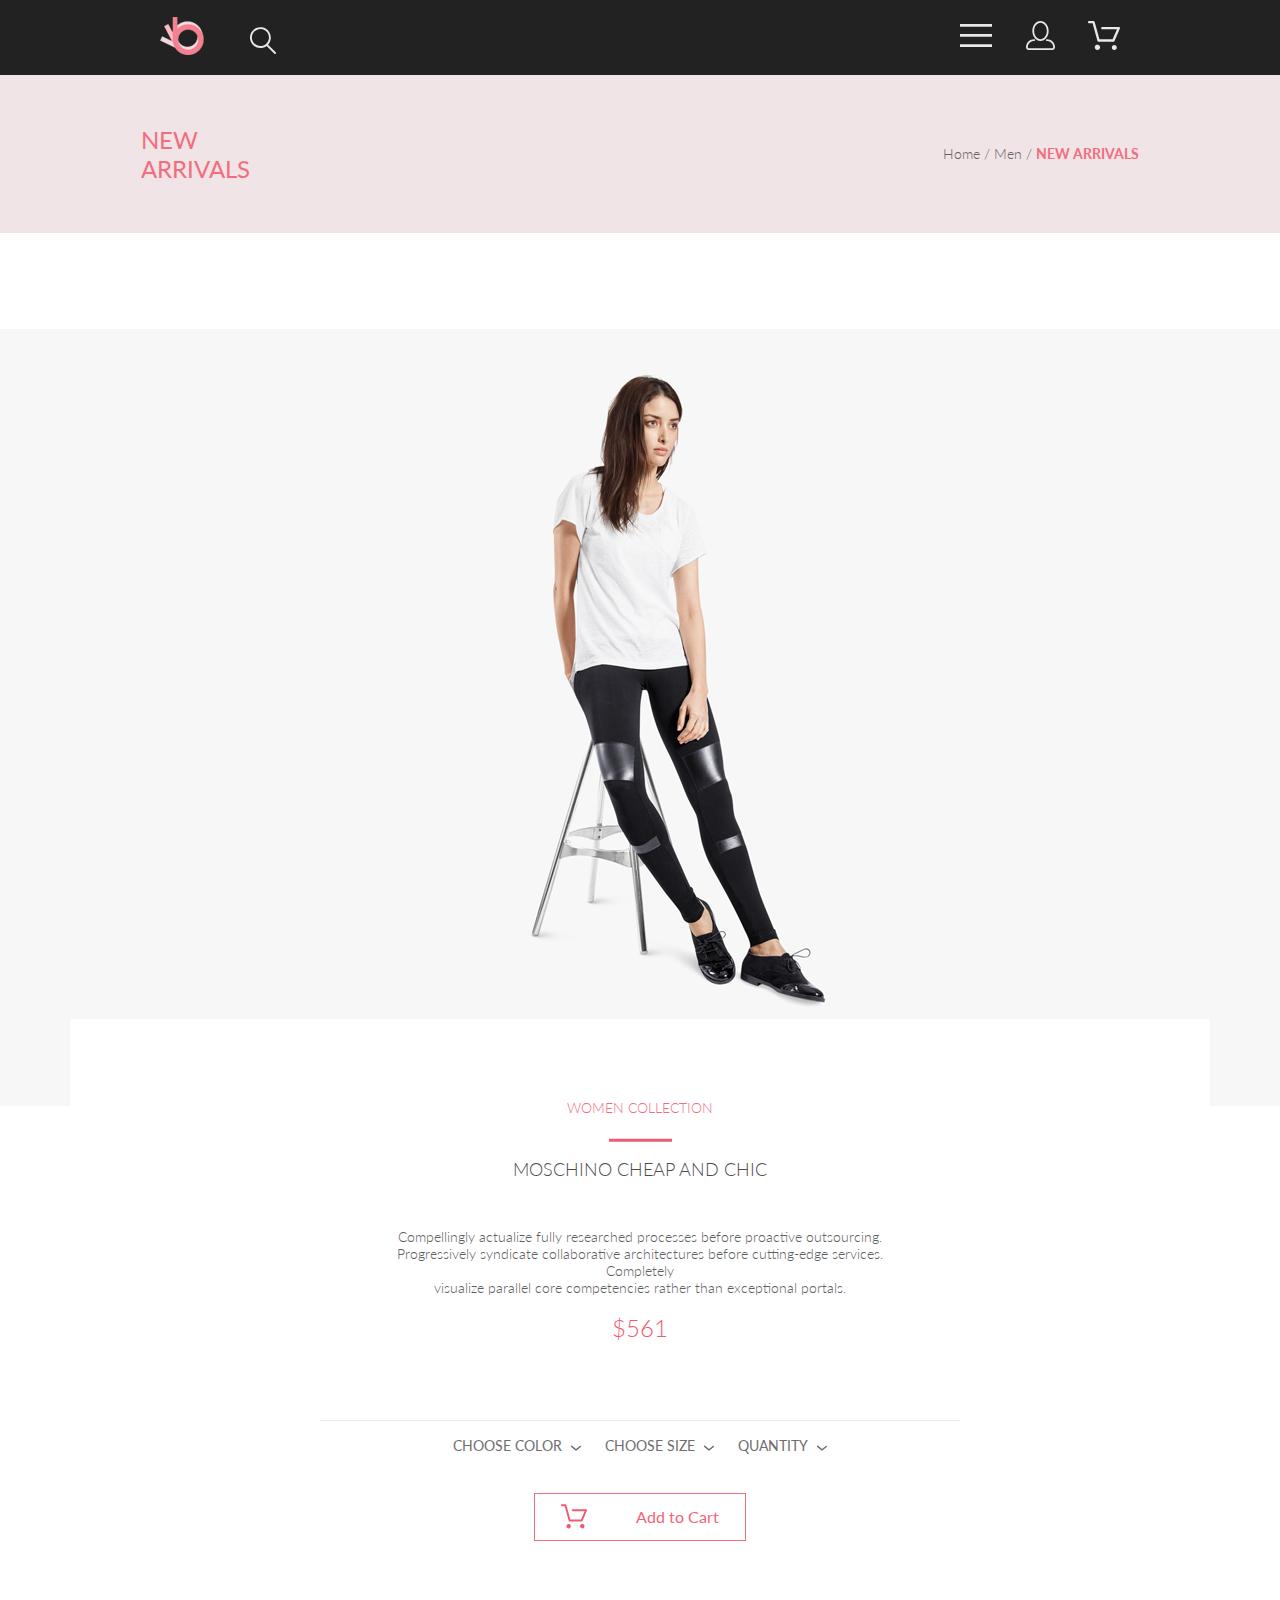
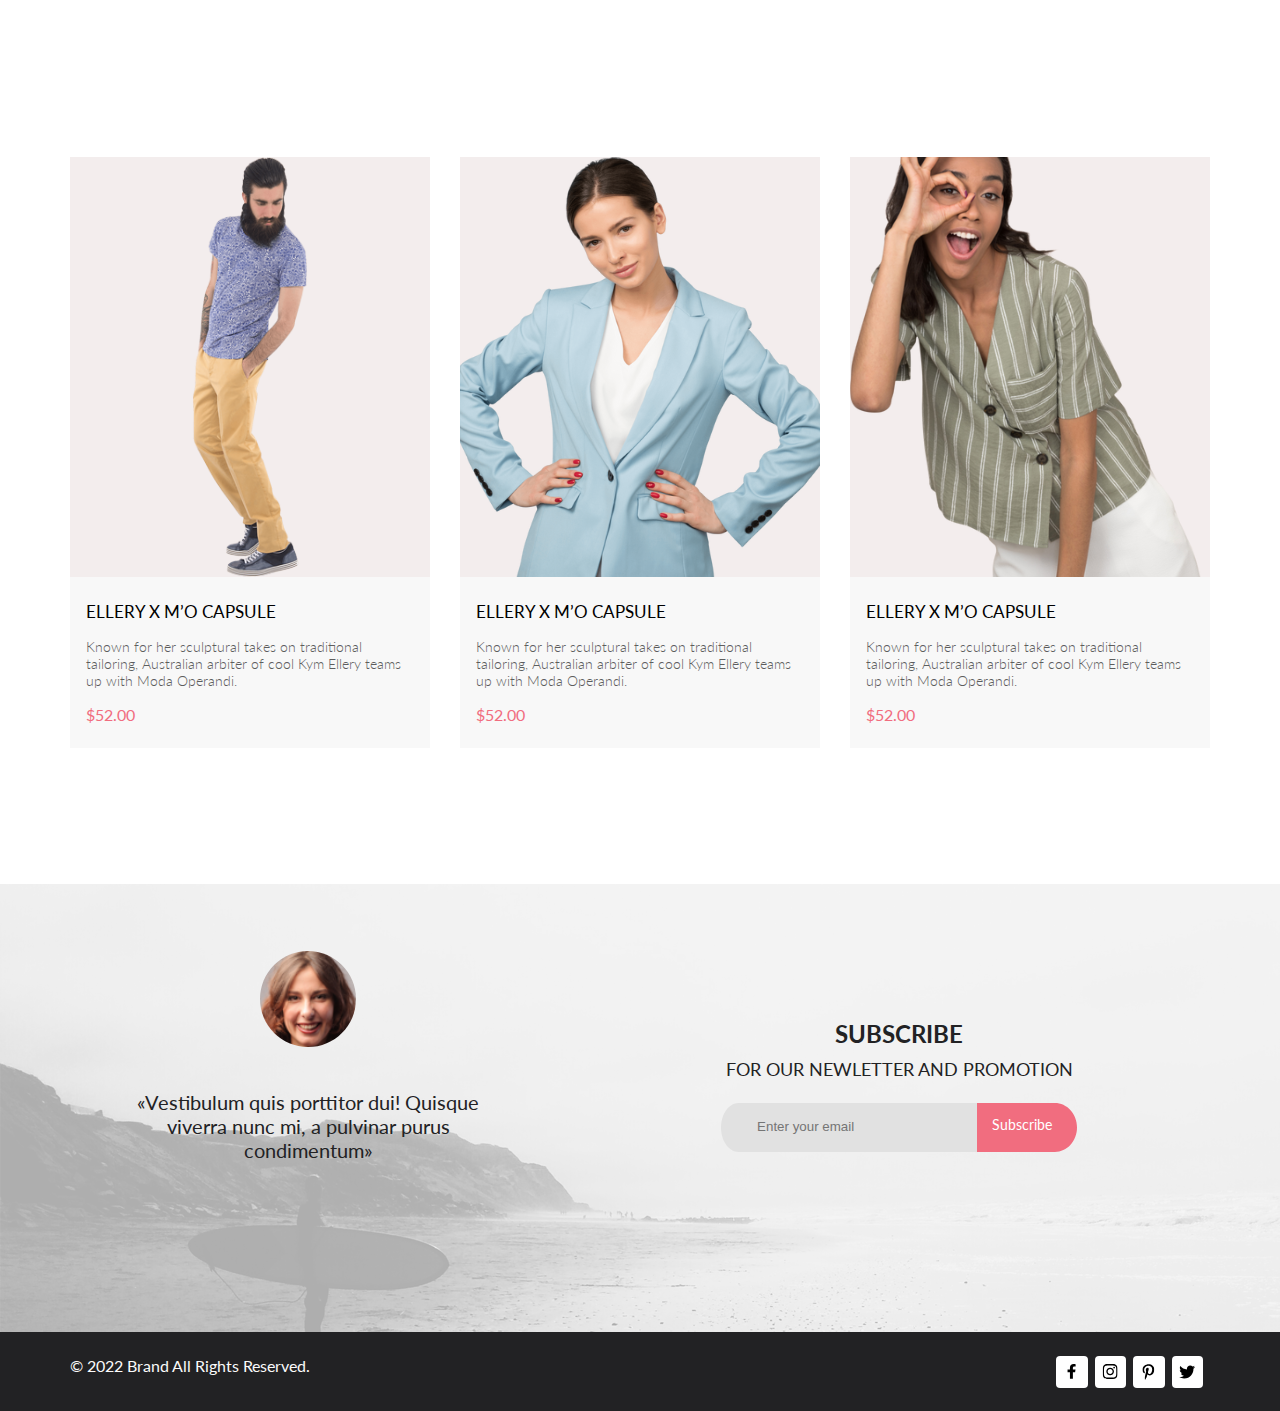
<file: product.html>
<!DOCTYPE html>
<html lang="en">

<head>
    <link rel="preconnect" href="https://fonts.googleapis.com">
    <link rel="preconnect" href="https://fonts.gstatic.com" crossorigin>
    <link href="https://fonts.googleapis.com/css2?family=Lato:wght@300;400;700;900&display=swap" rel="stylesheet">
    <meta charset="UTF-8">
    <meta name="viewport" content="width=device-width, initial-scale=1.0">
    <title>Document</title>
    <link rel="stylesheet" href="style.css">
</head>

<body>
    <header class="header_block">
        <div class="header">
            <nav class="left_header">
                <a class="ref_header_logo refheader_5" href="index.html"><img class="left_header_logo"
                        src="img/logo_left.svg" alt="logo_left"></a>
                <a class="ref_header refheader_4" href="#"><svg class="ref_logo" width="27" height="28" viewBox="0 0 27 28"
                        fill="none" xmlns="http://www.w3.org/2000/svg">
                        <path
                            d="M19.0589 17.6251C20.6705 15.865 21.6275 13.6039 21.769 11.2216C21.9106 8.83932 21.2281 6.48088 19.8362 4.54232C18.4443 2.60377 16.4278 1.20318 14.1252 0.575765C11.8227 -0.0516554 9.37437 0.132305 7.19143 1.09675C5.0085 2.0612 3.22389 3.74739 2.1373 5.87217C1.05071 7.99695 0.728322 10.4309 1.22426 12.7653C1.72021 15.0997 3.00428 17.1923 4.86085 18.6919C6.71741 20.1914 9.0334 21.0064 11.4199 21.0001C13.6723 21.0031 15.8638 20.2691 17.6599 18.9101L25.4079 26.7171C25.4934 26.8061 25.5958 26.8772 25.7091 26.9261C25.8225 26.9751 25.9444 27.0009 26.0679 27.0021C26.1916 27.0024 26.314 26.9773 26.4276 26.9283C26.5411 26.8793 26.6434 26.8074 26.7279 26.7171C26.9018 26.5362 26.999 26.295 26.999 26.0441C26.999 25.7931 26.9018 25.5519 26.7279 25.371L19.0589 17.6251ZM2.88589 10.5001C2.89873 8.81477 3.41021 7.17101 4.35586 5.776C5.30151 4.38098 6.63899 3.29715 8.1997 2.66114C9.76042 2.02513 11.4745 1.86542 13.1258 2.20213C14.7772 2.53884 16.2919 3.3569 17.479 4.55319C18.6661 5.74948 19.4725 7.27044 19.7965 8.92433C20.1204 10.5782 19.9475 12.291 19.2995 13.8468C18.6515 15.4026 17.5574 16.7316 16.1551 17.6665C14.7529 18.6014 13.1052 19.1002 11.4199 19.1C9.14843 19.0892 6.97409 18.1775 5.3741 16.5652C3.77412 14.9528 2.87924 12.7715 2.88589 10.5001Z"
                            fill="#E8E8E8" />
                    </svg>
                </a>
            </nav>
            <nav class="right_header">
                <a class="ref_header refheader_1" href="#"><svg class="ref_logo" width="32" height="23" viewBox="0 0 32 23"
                        fill="none" xmlns="http://www.w3.org/2000/svg">
                        <path d="M0 23V20.31H32V23H0ZM0 12.76V10.07H32V12.76H0ZM0 2.69V0H32V2.69H0Z" fill="#E8E8E8" />
                    </svg>
                </a>
                <a class="ref_header refheader_2" href="#"><svg class="ref_logo" width="29" height="29" viewBox="0 0 29 29"
                        fill="none" xmlns="http://www.w3.org/2000/svg">
                        <path
                            d="M14.5 19.937C19 19.937 22.656 15.464 22.656 9.968C22.656 4.472 19 0 14.5 0C13.3631 0.0217413 12.2463 0.303398 11.2351 0.823397C10.2239 1.34339 9.34507 2.08794 8.66602 3C7.12663 4.99573 6.30819 7.45381 6.34399 9.974C6.34399 15.465 10 19.937 14.5 19.937ZM14.5 1.813C18 1.813 20.844 5.472 20.844 9.969C20.844 14.466 17.998 18.125 14.5 18.125C11.002 18.125 8.15603 14.465 8.15503 9.969C8.15403 5.473 11 1.813 14.5 1.813ZM20.844 18.125C20.6036 18.125 20.373 18.2205 20.203 18.3905C20.033 18.5605 19.9375 18.7911 19.9375 19.0315C19.9375 19.2719 20.033 19.5025 20.203 19.6725C20.373 19.8425 20.6036 19.938 20.844 19.938C22.526 19.9399 24.1386 20.6088 25.3279 21.7982C26.5172 22.9875 27.1861 24.6 27.188 26.282C27.1875 26.5221 27.0918 26.7523 26.922 26.9221C26.7522 27.0918 26.5221 27.1875 26.282 27.188H2.71997C2.47985 27.1875 2.24975 27.0918 2.07996 26.9221C1.91016 26.7523 1.81449 26.5221 1.81396 26.282C1.81608 24.6001 2.48517 22.9877 3.67444 21.7985C4.86371 20.6092 6.47608 19.9401 8.15796 19.938C8.39824 19.938 8.62868 19.8425 8.79858 19.6726C8.96849 19.5027 9.06396 19.2723 9.06396 19.032C9.06396 18.7917 8.96849 18.5613 8.79858 18.3914C8.62868 18.2215 8.39824 18.126 8.15796 18.126C5.99541 18.1279 3.92201 18.9875 2.39258 20.5164C0.863144 22.0453 0.00264777 24.1185 0 26.281C0.000794067 27.0019 0.287502 27.693 0.797241 28.2027C1.30698 28.7125 1.99811 28.9992 2.71899 29H26.282C27.0027 28.9989 27.6936 28.7121 28.2031 28.2024C28.7126 27.6927 28.9992 27.0017 29 26.281C28.9974 24.1187 28.1372 22.0457 26.6083 20.5168C25.0793 18.9878 23.0063 18.1276 20.844 18.125Z"
                            fill="#E8E8E8" />
                    </svg>
                </a>
                <a class="ref_header refheader_3" href="cart.html"><svg class="ref_logo" width="32" height="29"
                        viewBox="0 0 32 29" fill="none" xmlns="http://www.w3.org/2000/svg">
                        <path
                            d="M26.1998 29C25.5521 28.9738 24.9404 28.6948 24.4961 28.2227C24.0518 27.7506 23.8103 27.1232 23.8234 26.475C23.8365 25.8269 24.1032 25.2097 24.5662 24.7559C25.0292 24.3022 25.6516 24.048 26.2999 24.048C26.9482 24.048 27.5706 24.3022 28.0336 24.7559C28.4966 25.2097 28.7633 25.8269 28.7764 26.475C28.7895 27.1232 28.5479 27.7506 28.1036 28.2227C27.6593 28.6948 27.0477 28.9738 26.3999 29H26.1998ZM6.75183 26.32C6.75183 25.79 6.90901 25.2718 7.20349 24.8311C7.49797 24.3904 7.91654 24.0469 8.40625 23.844C8.89596 23.6412 9.43484 23.5881 9.95471 23.6915C10.4746 23.7949 10.9521 24.0502 11.3269 24.425C11.7017 24.7998 11.957 25.2773 12.0604 25.7972C12.1638 26.317 12.1107 26.8559 11.9078 27.3456C11.705 27.8353 11.3615 28.2539 10.9208 28.5483C10.4801 28.8428 9.96194 29 9.43188 29C9.07977 29.0003 8.73102 28.9311 8.40564 28.7966C8.08026 28.662 7.7846 28.4646 7.53552 28.2158C7.28645 27.9669 7.08891 27.6713 6.9541 27.3461C6.81929 27.0208 6.74988 26.6721 6.74988 26.32H6.75183ZM10.5519 20.686C10.2924 20.6868 10.0398 20.6024 9.83301 20.4457C9.62617 20.2891 9.47648 20.0689 9.40686 19.819L4.57385 2.36401H1.18091C0.867422 2.36401 0.566761 2.23947 0.345093 2.01781C0.123425 1.79614 -0.00109863 1.49549 -0.00109863 1.18201C-0.00109863 0.868519 0.123425 0.567873 0.345093 0.346205C0.566761 0.124537 0.867422 5.81268e-06 1.18091 5.81268e-06H5.46191C5.7214 -0.00080736 5.97394 0.0837201 6.18066 0.240568C6.38739 0.397416 6.53674 0.617884 6.60583 0.868006L11.4388 18.323H24.6168L28.9999 8.27501H14.3999C14.2417 8.27961 14.0843 8.25242 13.9368 8.19507C13.7893 8.13771 13.6548 8.05134 13.5413 7.94108C13.4277 7.83082 13.3375 7.69891 13.2759 7.55315C13.2143 7.40739 13.1825 7.25075 13.1825 7.0925C13.1825 6.93426 13.2143 6.77762 13.2759 6.63186C13.3375 6.4861 13.4277 6.35419 13.5413 6.24393C13.6548 6.13367 13.7893 6.0473 13.9368 5.98994C14.0843 5.93259 14.2417 5.90541 14.3999 5.91001H30.8129C31.0086 5.90996 31.2011 5.95866 31.3733 6.05172C31.5454 6.14478 31.6917 6.27926 31.7988 6.44301C31.9067 6.60729 31.9723 6.79569 31.9897 6.99145C32.0072 7.18721 31.976 7.38424 31.8989 7.565L26.4939 19.977C26.4015 20.1876 26.2499 20.3668 26.0574 20.4927C25.8649 20.6186 25.6399 20.6858 25.4099 20.686H10.5519Z"
                            fill="#E8E8E8" />
                    </svg>
                </a>
            </nav>
        </div>
    </header>



    <nav class="center_content_product">
        <div class="top_content_product">
            <div class="top_left">
                <div class="top_left_text">
                    <p class="new_arrivals_red_left">NEW ARRIVALS</p>
                </div>
            </div>
            <div class="right_top_product">
                <div class="right_top_box_product">
                    <a class="nav_ref_header" href="index.html">Home / </a>
                    <a class="nav_ref_header" href="catalog.html">Men / </a>
                    <a class="nav_ref_header" href="product.html"><span class="new_arrivals_red">NEW ARRIVALS</span></a>
                </div>
            </div>
        </div>
    </nav>

    <main class="center_content">
        <div class="low_content">
            <section class="slider_position">
                <figure class="slide_product">
                    <picture>
                        <svg xmlns="http://www.w3.org/2000/svg" width="31" height="31" viewBox="0 0 31 31" fill="none">
                            <path
                                d="M21.6998 7.7499L13.9498 15.4999L21.6998 23.2499L20.1498 26.3499L9.2998 15.4999L20.1498 4.6499L21.6998 7.7499Z"
                                fill="black" />
                        </svg>
                    </picture>
                    <picture>
                        <img src="img/slider/Layer42slide.svg" alt="Layer42slide">
                    </picture>
                    <picture>
                        <svg xmlns="http://www.w3.org/2000/svg" width="31" height="31" viewBox="0 0 31 31" fill="none">
                            <path
                                d="M9.2998 23.2499L17.0498 15.4999L9.2998 7.7499L10.8498 4.6499L21.6998 15.4999L10.8498 26.3499L9.2998 23.2499Z"
                                fill="#F16D7F" />
                        </svg>
                    </picture>
                </figure>
                <figure class="discription_product">
                    <figcaption class="theme_discription">
                        <p>WOMEN COLLECTION</p>
                    </figcaption>
                    <picture class="horizontal_stripe">
                        <svg xmlns="http://www.w3.org/2000/svg" width="63" height="4" viewBox="0 0 63 4" fill="none">
                            <path d="M63 0.786865H0V3.81225H63V0.786865Z" fill="#EF5B70" />
                        </svg>
                    </picture>
                    <strong class="title_discription_product">
                        <p>MOSCHINO CHEAP AND CHIC</p>
                    </strong>
                    <article class="detailed_description">
                        <p>Compellingly actualize fully researched processes before proactive outsourcing.<br>
                            Progressively syndicate collaborative
                            architectures before cutting-edge services. Completely<br> visualize parallel core
                            competencies rather than exceptional
                            portals.</p>
                    </article>
                    <strong class="price_product_item">
                        <p>$561</p>
                    </strong>
                    <picture class="horizontal_stripe">
                        <svg xmlns="http://www.w3.org/2000/svg" width="642" height="2" viewBox="0 0 642 2" fill="none">
                            <path d="M0.5 1.49829H641.5H0.5Z" stroke="#EAEAEA" stroke-linejoin="round" />
                        </svg>
                    </picture>
                    <nav>
                        <nav class="option_container">
                            <nav class="option">
                                <div class="option1_product">
                                    <p>CHOOSE COLOR</p>
                                    <picture><svg xmlns="http://www.w3.org/2000/svg" width="11" height="6"
                                            viewBox="0 0 11 6" fill="none">
                                            <path
                                                d="M5.00214 5.64846C4.83521 5.64879 4.67343 5.59016 4.54488 5.48275L0.258102 1.88021C0.112196 1.75791 0.0204417 1.58217 0.00302325 1.39165C-0.0143952 1.20112 0.0439493 1.01143 0.165221 0.864289C0.286493 0.717149 0.460759 0.624619 0.649682 0.607053C0.838605 0.589487 1.02671 0.648325 1.17262 0.770623L5.00214 3.9985L8.83167 0.885905C8.90475 0.826055 8.98884 0.781361 9.0791 0.754391C9.16937 0.727421 9.26403 0.718707 9.35764 0.72875C9.45126 0.738794 9.54198 0.767396 9.6246 0.812913C9.70722 0.85843 9.7801 0.919965 9.83906 0.993981C9.90449 1.06806 9.95405 1.15498 9.98462 1.24927C10.0152 1.34357 10.0261 1.44321 10.0167 1.54197C10.0073 1.64073 9.97784 1.73646 9.93005 1.82318C9.88227 1.9099 9.81723 1.98573 9.73904 2.04592L5.45225 5.52598C5.32002 5.61641 5.16154 5.65954 5.00214 5.64846Z"
                                                fill="#6F6E6E" />
                                        </svg></picture>
                                </div>
                                <div class="option2_product">
                                    <p>CHOOSE SIZE</p>
                                    <picture><svg xmlns="http://www.w3.org/2000/svg" width="11" height="6"
                                            viewBox="0 0 11 6" fill="none">
                                            <path
                                                d="M5.00214 5.64846C4.83521 5.64879 4.67343 5.59016 4.54488 5.48275L0.258102 1.88021C0.112196 1.75791 0.0204417 1.58217 0.00302325 1.39165C-0.0143952 1.20112 0.0439493 1.01143 0.165221 0.864289C0.286493 0.717149 0.460759 0.624619 0.649682 0.607053C0.838605 0.589487 1.02671 0.648325 1.17262 0.770623L5.00214 3.9985L8.83167 0.885905C8.90475 0.826055 8.98884 0.781361 9.0791 0.754391C9.16937 0.727421 9.26403 0.718707 9.35764 0.72875C9.45126 0.738794 9.54198 0.767396 9.6246 0.812913C9.70722 0.85843 9.7801 0.919965 9.83906 0.993981C9.90449 1.06806 9.95405 1.15498 9.98462 1.24927C10.0152 1.34357 10.0261 1.44321 10.0167 1.54197C10.0073 1.64073 9.97784 1.73646 9.93005 1.82318C9.88227 1.9099 9.81723 1.98573 9.73904 2.04592L5.45225 5.52598C5.32002 5.61641 5.16154 5.65954 5.00214 5.64846Z"
                                                fill="#6F6E6E" />
                                        </svg></picture>
                                </div>
                                <div class="option3_product">
                                    <p>QUANTITY</p>
                                    <picture><svg xmlns="http://www.w3.org/2000/svg" width="11" height="6"
                                            viewBox="0 0 11 6" fill="none">
                                            <path
                                                d="M5.00214 5.64846C4.83521 5.64879 4.67343 5.59016 4.54488 5.48275L0.258102 1.88021C0.112196 1.75791 0.0204417 1.58217 0.00302325 1.39165C-0.0143952 1.20112 0.0439493 1.01143 0.165221 0.864289C0.286493 0.717149 0.460759 0.624619 0.649682 0.607053C0.838605 0.589487 1.02671 0.648325 1.17262 0.770623L5.00214 3.9985L8.83167 0.885905C8.90475 0.826055 8.98884 0.781361 9.0791 0.754391C9.16937 0.727421 9.26403 0.718707 9.35764 0.72875C9.45126 0.738794 9.54198 0.767396 9.6246 0.812913C9.70722 0.85843 9.7801 0.919965 9.83906 0.993981C9.90449 1.06806 9.95405 1.15498 9.98462 1.24927C10.0152 1.34357 10.0261 1.44321 10.0167 1.54197C10.0073 1.64073 9.97784 1.73646 9.93005 1.82318C9.88227 1.9099 9.81723 1.98573 9.73904 2.04592L5.45225 5.52598C5.32002 5.61641 5.16154 5.65954 5.00214 5.64846Z"
                                                fill="#6F6E6E" />
                                        </svg></picture>
                                </div>
                            </nav>
                        </nav>
                    </nav>
                    <strong class="add_product">
                        <div class="border_mask_product">
                            <svg class="cart_product" xmlns="http://www.w3.org/2000/svg" width="27" height="25"
                                viewBox="0 0 27 25" fill="none">
                                <path
                                    d="M5.49847 22.185C5.50635 21.752 5.64091 21.3309 5.88519 20.9748C6.12947 20.6186 6.47261 20.3431 6.87158 20.1828C7.27055 20.0226 7.7076 19.9848 8.12781 20.0741C8.54802 20.1635 8.93269 20.376 9.23358 20.685C9.53447 20.994 9.73817 21.3857 9.81909 21.811C9.90002 22.2363 9.85453 22.6763 9.68842 23.0756C9.52231 23.475 9.24296 23.8161 8.88538 24.0559C8.52779 24.2957 8.10791 24.4237 7.67847 24.4237C7.38955 24.4211 7.10399 24.3611 6.83807 24.2472C6.57216 24.1333 6.3311 23.9676 6.12866 23.7597C5.92623 23.5518 5.76639 23.3057 5.65826 23.0355C5.55013 22.7653 5.49584 22.4763 5.49847 22.185ZM21.3045 24.4237C20.8711 24.4303 20.4453 24.3087 20.0797 24.074C19.7141 23.8393 19.4247 23.5017 19.2471 23.103C19.0696 22.7042 19.0117 22.2618 19.0806 21.8303C19.1496 21.3988 19.3423 20.9971 19.6351 20.6748C19.9278 20.3524 20.3077 20.1236 20.728 20.0165C21.1482 19.9095 21.5903 19.929 21.9997 20.0724C22.4091 20.2159 22.7679 20.4771 23.0317 20.8238C23.2956 21.1706 23.453 21.5877 23.4845 22.0236C23.5269 22.6155 23.3369 23.2004 22.9555 23.6523C22.7706 23.8745 22.5436 24.0574 22.2877 24.1901C22.0319 24.3227 21.7524 24.4025 21.4655 24.4247L21.3045 24.4237ZM8.59351 17.4855C8.38116 17.4851 8.17488 17.414 8.00671 17.2833C7.83855 17.1525 7.71792 16.9694 7.66351 16.7624L3.73651 2.19527H0.978516C0.719001 2.19527 0.470064 2.09128 0.28656 1.90622C0.103056 1.72116 0 1.47018 0 1.20847C0 0.946764 0.103056 0.695782 0.28656 0.510726C0.470064 0.325669 0.719001 0.22168 0.978516 0.22168H4.45752C4.66982 0.222254 4.876 0.293463 5.04413 0.424184C5.21226 0.554905 5.33295 0.737883 5.38751 0.944787L9.31451 15.5119H20.0185L23.5765 7.12665H11.7185C11.459 7.12665 11.2101 7.02266 11.0266 6.83761C10.8431 6.65255 10.74 6.40157 10.74 6.13986C10.74 5.87815 10.8431 5.62717 11.0266 5.44211C11.2101 5.25705 11.459 5.15306 11.7185 5.15306H25.0535C25.2131 5.15352 25.3701 5.19451 25.5099 5.27223C25.6497 5.34995 25.7679 5.46195 25.8535 5.59784C25.9413 5.73569 25.9945 5.89303 26.0084 6.05627C26.0224 6.21951 25.9966 6.38368 25.9335 6.53465L21.5425 16.8935C21.469 17.0684 21.3462 17.2177 21.1895 17.3229C21.0327 17.4281 20.8488 17.4846 20.6605 17.4855H8.59351Z"
                                    fill="#EF5B70" />
                            </svg>
                            <p class="to_take_product">Add to&nbsp;Cart</p>
                        </div>
                    </strong>
                </figure>
            </section>

            <div class="low_flex_grid_content">
                <div class="low_grid_content_product">
                    <!-- <div class="item">
                                <div class="img">
                                    <img class="img_grid_center" src="img/low/Rectangle15copy1.svg" width="360" height="420"
                                        alt="15copy">
                                    <div class="mask">
                                        <div class="border_mask">
                                            <svg xmlns="http://www.w3.org/2000/svg" width="27" height="25" viewBox="0 0 27 25"
                                                fill="none">
                                                <path
                                                    d="M21.9521 23.2662H21.8397C21.2306 23.2662 20.7188 22.7666 20.6746 22.1289C20.6302 21.4602 21.1187 20.8781 21.7637 20.8341C21.7891 20.8324 21.8156 20.8315 21.8417 20.8315C22.4587 20.8315 22.9755 21.3214 23.0213 21.9482C23.0331 22.1967 22.9926 22.5509 22.7371 22.8434L22.7312 22.8502L22.7254 22.8571C22.5287 23.0907 22.2619 23.2316 21.9521 23.2662ZM8.22003 23.2599C7.56946 23.2599 7.04022 22.7169 7.04022 22.0496C7.04022 21.3827 7.56946 20.8401 8.22003 20.8401C8.87061 20.8401 9.39984 21.3827 9.39984 22.0496C9.39984 22.7169 8.87061 23.2599 8.22003 23.2599Z"
                                                    fill="white" />
                                                <path
                                                    d="M21.8765 22.2662C21.9215 22.2549 21.9428 22.2339 21.9605 22.2129C21.9683 22.2037 21.9761 22.1946 21.9839 22.1855C22.0204 22.1438 22.0237 22.0553 22.0229 22.0105C22.0097 21.9044 21.9189 21.8315 21.8417 21.8315C21.838 21.8315 21.8341 21.8317 21.8317 21.8318C21.7536 21.8372 21.6658 21.9409 21.6724 22.0625C21.6818 22.1793 21.7679 22.2662 21.8397 22.2662H21.8765ZM8.22003 22.2599C8.31921 22.2599 8.39984 22.1655 8.39984 22.0496C8.39984 21.9341 8.31921 21.8401 8.22003 21.8401C8.12091 21.8401 8.04022 21.9341 8.04022 22.0496C8.04022 22.1655 8.12091 22.2599 8.22003 22.2599ZM21.9999 24.2662C21.9522 24.2662 21.8883 24.2662 21.8397 24.2662C20.7021 24.2662 19.7571 23.3545 19.677 22.198C19.5969 20.9929 20.4942 19.9183 21.6957 19.8364C21.7446 19.8331 21.7933 19.8315 21.8417 19.8315C22.9804 19.8315 23.9418 20.7324 24.0195 21.8884C24.051 22.4915 23.8746 23.0612 23.4903 23.5012C23.106 23.9575 22.5768 24.2177 21.9999 24.2662ZM8.22003 24.2599C7.01581 24.2599 6.04022 23.2709 6.04022 22.0496C6.04022 20.8291 7.01581 19.8401 8.22003 19.8401C9.42419 19.8401 10.3998 20.8291 10.3998 22.0496C10.3998 23.2709 9.42419 24.2599 8.22003 24.2599ZM21.1989 17.3938H9.13354C8.70062 17.3938 8.31635 17.1005 8.2038 16.6775L4.27802 2.24768H1.52222C0.993896 2.24768 0.561035 1.80859 0.561035 1.27039C0.561035 0.733032 0.993896 0.292969 1.52222 0.292969H4.99982C5.43182 0.292969 5.8161 0.586304 5.92859 1.01025L9.85443 15.4391H20.5581L24.1149 7.13379H12.2583C11.7291 7.13379 11.2962 6.69373 11.2962 6.15649C11.2962 5.61914 11.7291 5.17908 12.2583 5.17908H25.5891C25.9095 5.17908 26.2146 5.34192 26.3901 5.61914C26.5665 5.89539 26.5989 6.23743 26.4702 6.547L22.08 16.807C21.9198 17.1653 21.5832 17.3938 21.1989 17.3938Z"
                                                    fill="white" />
                                                <path
                                                    d="M21.8765 22.2662C21.9215 22.2549 21.9428 22.2339 21.9605 22.2129C21.9683 22.2037 21.9761 22.1946 21.9839 22.1855C22.0204 22.1438 22.0237 22.0553 22.0229 22.0105C22.0097 21.9044 21.9189 21.8315 21.8417 21.8315C21.838 21.8315 21.8341 21.8317 21.8317 21.8318C21.7536 21.8372 21.6658 21.9409 21.6724 22.0625C21.6818 22.1793 21.7679 22.2662 21.8397 22.2662H21.8765ZM8.22003 22.2599C8.31921 22.2599 8.39984 22.1655 8.39984 22.0496C8.39984 21.9341 8.31921 21.8401 8.22003 21.8401C8.12091 21.8401 8.04022 21.9341 8.04022 22.0496C8.04022 22.1655 8.12091 22.2599 8.22003 22.2599ZM21.9999 24.2662C21.9522 24.2662 21.8883 24.2662 21.8397 24.2662C20.7021 24.2662 19.7571 23.3545 19.677 22.198C19.5969 20.9929 20.4942 19.9183 21.6957 19.8364C21.7446 19.8331 21.7933 19.8315 21.8417 19.8315C22.9804 19.8315 23.9418 20.7324 24.0195 21.8884C24.051 22.4915 23.8746 23.0612 23.4903 23.5012C23.106 23.9575 22.5768 24.2177 21.9999 24.2662ZM8.22003 24.2599C7.01581 24.2599 6.04022 23.2709 6.04022 22.0496C6.04022 20.8291 7.01581 19.8401 8.22003 19.8401C9.42419 19.8401 10.3998 20.8291 10.3998 22.0496C10.3998 23.2709 9.42419 24.2599 8.22003 24.2599ZM21.1989 17.3938H9.13354C8.70062 17.3938 8.31635 17.1005 8.2038 16.6775L4.27802 2.24768H1.52222C0.993896 2.24768 0.561035 1.80859 0.561035 1.27039C0.561035 0.733032 0.993896 0.292969 1.52222 0.292969H4.99982C5.43182 0.292969 5.8161 0.586304 5.92859 1.01025L9.85443 15.4391H20.5581L24.1149 7.13379H12.2583C11.7291 7.13379 11.2962 6.69373 11.2962 6.15649C11.2962 5.61914 11.7291 5.17908 12.2583 5.17908H25.5891C25.9095 5.17908 26.2146 5.34192 26.3901 5.61914C26.5665 5.89539 26.5989 6.23743 26.4702 6.547L22.08 16.807C21.9198 17.1653 21.5832 17.3938 21.1989 17.3938Z"
                                                    fill="white" />
                                            </svg>
                                            <p class="to_take">Add to&nbsp;Cart</p>
                                        </div>
                                    </div>
                                </div>
                                <div class="low_grid_text_box">
                                    <h5 class="h5_grid_title">ELLERY X&nbsp;M&rsquo;O CAPSULE</h5>
                                    <p class="p_greed_text">Known for her sculptural takes on&nbsp;traditional tailoring,
                                        Australian arbiter of&nbsp;cool Kym Ellery teams up&nbsp;with Moda
                                        Operandi.</p>
                                    <h5 class="price">$52.00</h5>
                                </div>
                            </div>
                            <div class="item">
                                <div class="img">
                                    <img class="img_grid_center_2" src="img/low/Layer_51.svg" alt="15_copy">
                                    <div class="mask">
                                        <div class="border_mask">
                                            <svg xmlns="http://www.w3.org/2000/svg" width="27" height="25" viewBox="0 0 27 25"
                                                fill="none">
                                                <path
                                                    d="M21.9521 23.2662H21.8397C21.2306 23.2662 20.7188 22.7666 20.6746 22.1289C20.6302 21.4602 21.1187 20.8781 21.7637 20.8341C21.7891 20.8324 21.8156 20.8315 21.8417 20.8315C22.4587 20.8315 22.9755 21.3214 23.0213 21.9482C23.0331 22.1967 22.9926 22.5509 22.7371 22.8434L22.7312 22.8502L22.7254 22.8571C22.5287 23.0907 22.2619 23.2316 21.9521 23.2662ZM8.22003 23.2599C7.56946 23.2599 7.04022 22.7169 7.04022 22.0496C7.04022 21.3827 7.56946 20.8401 8.22003 20.8401C8.87061 20.8401 9.39984 21.3827 9.39984 22.0496C9.39984 22.7169 8.87061 23.2599 8.22003 23.2599Z"
                                                    fill="white" />
                                                <path
                                                    d="M21.8765 22.2662C21.9215 22.2549 21.9428 22.2339 21.9605 22.2129C21.9683 22.2037 21.9761 22.1946 21.9839 22.1855C22.0204 22.1438 22.0237 22.0553 22.0229 22.0105C22.0097 21.9044 21.9189 21.8315 21.8417 21.8315C21.838 21.8315 21.8341 21.8317 21.8317 21.8318C21.7536 21.8372 21.6658 21.9409 21.6724 22.0625C21.6818 22.1793 21.7679 22.2662 21.8397 22.2662H21.8765ZM8.22003 22.2599C8.31921 22.2599 8.39984 22.1655 8.39984 22.0496C8.39984 21.9341 8.31921 21.8401 8.22003 21.8401C8.12091 21.8401 8.04022 21.9341 8.04022 22.0496C8.04022 22.1655 8.12091 22.2599 8.22003 22.2599ZM21.9999 24.2662C21.9522 24.2662 21.8883 24.2662 21.8397 24.2662C20.7021 24.2662 19.7571 23.3545 19.677 22.198C19.5969 20.9929 20.4942 19.9183 21.6957 19.8364C21.7446 19.8331 21.7933 19.8315 21.8417 19.8315C22.9804 19.8315 23.9418 20.7324 24.0195 21.8884C24.051 22.4915 23.8746 23.0612 23.4903 23.5012C23.106 23.9575 22.5768 24.2177 21.9999 24.2662ZM8.22003 24.2599C7.01581 24.2599 6.04022 23.2709 6.04022 22.0496C6.04022 20.8291 7.01581 19.8401 8.22003 19.8401C9.42419 19.8401 10.3998 20.8291 10.3998 22.0496C10.3998 23.2709 9.42419 24.2599 8.22003 24.2599ZM21.1989 17.3938H9.13354C8.70062 17.3938 8.31635 17.1005 8.2038 16.6775L4.27802 2.24768H1.52222C0.993896 2.24768 0.561035 1.80859 0.561035 1.27039C0.561035 0.733032 0.993896 0.292969 1.52222 0.292969H4.99982C5.43182 0.292969 5.8161 0.586304 5.92859 1.01025L9.85443 15.4391H20.5581L24.1149 7.13379H12.2583C11.7291 7.13379 11.2962 6.69373 11.2962 6.15649C11.2962 5.61914 11.7291 5.17908 12.2583 5.17908H25.5891C25.9095 5.17908 26.2146 5.34192 26.3901 5.61914C26.5665 5.89539 26.5989 6.23743 26.4702 6.547L22.08 16.807C21.9198 17.1653 21.5832 17.3938 21.1989 17.3938Z"
                                                    fill="white" />
                                                <path
                                                    d="M21.8765 22.2662C21.9215 22.2549 21.9428 22.2339 21.9605 22.2129C21.9683 22.2037 21.9761 22.1946 21.9839 22.1855C22.0204 22.1438 22.0237 22.0553 22.0229 22.0105C22.0097 21.9044 21.9189 21.8315 21.8417 21.8315C21.838 21.8315 21.8341 21.8317 21.8317 21.8318C21.7536 21.8372 21.6658 21.9409 21.6724 22.0625C21.6818 22.1793 21.7679 22.2662 21.8397 22.2662H21.8765ZM8.22003 22.2599C8.31921 22.2599 8.39984 22.1655 8.39984 22.0496C8.39984 21.9341 8.31921 21.8401 8.22003 21.8401C8.12091 21.8401 8.04022 21.9341 8.04022 22.0496C8.04022 22.1655 8.12091 22.2599 8.22003 22.2599ZM21.9999 24.2662C21.9522 24.2662 21.8883 24.2662 21.8397 24.2662C20.7021 24.2662 19.7571 23.3545 19.677 22.198C19.5969 20.9929 20.4942 19.9183 21.6957 19.8364C21.7446 19.8331 21.7933 19.8315 21.8417 19.8315C22.9804 19.8315 23.9418 20.7324 24.0195 21.8884C24.051 22.4915 23.8746 23.0612 23.4903 23.5012C23.106 23.9575 22.5768 24.2177 21.9999 24.2662ZM8.22003 24.2599C7.01581 24.2599 6.04022 23.2709 6.04022 22.0496C6.04022 20.8291 7.01581 19.8401 8.22003 19.8401C9.42419 19.8401 10.3998 20.8291 10.3998 22.0496C10.3998 23.2709 9.42419 24.2599 8.22003 24.2599ZM21.1989 17.3938H9.13354C8.70062 17.3938 8.31635 17.1005 8.2038 16.6775L4.27802 2.24768H1.52222C0.993896 2.24768 0.561035 1.80859 0.561035 1.27039C0.561035 0.733032 0.993896 0.292969 1.52222 0.292969H4.99982C5.43182 0.292969 5.8161 0.586304 5.92859 1.01025L9.85443 15.4391H20.5581L24.1149 7.13379H12.2583C11.7291 7.13379 11.2962 6.69373 11.2962 6.15649C11.2962 5.61914 11.7291 5.17908 12.2583 5.17908H25.5891C25.9095 5.17908 26.2146 5.34192 26.3901 5.61914C26.5665 5.89539 26.5989 6.23743 26.4702 6.547L22.08 16.807C21.9198 17.1653 21.5832 17.3938 21.1989 17.3938Z"
                                                    fill="white" />
                                            </svg>
                                            <p class="to_take">Add to&nbsp;Cart</p>
                                        </div>
                                    </div>
                                </div>
                                <div class="low_grid_text_box">
                                    <h5 class="h5_grid_title">ELLERY X&nbsp;M&rsquo;O CAPSULE</h5>
                                    <p class="p_greed_text">Known for her sculptural takes on&nbsp;traditional tailoring,
                                        Australian arbiter of&nbsp;cool Kym Ellery teams up&nbsp;with Moda
                                        Operandi.</p>
                                    <h5 class="price">$52.00</h5>
                                </div>
                            </div>
                            <div class="item">
                                <div class="img">
                                    <img class="img_grid_center" src="img/low/Rectangle15copy_1.svg" alt="15copy1">
                                    <div class="mask">
                                        <div class="border_mask">
                                            <svg xmlns="http://www.w3.org/2000/svg" width="27" height="25" viewBox="0 0 27 25"
                                                fill="none">
                                                <path
                                                    d="M21.9521 23.2662H21.8397C21.2306 23.2662 20.7188 22.7666 20.6746 22.1289C20.6302 21.4602 21.1187 20.8781 21.7637 20.8341C21.7891 20.8324 21.8156 20.8315 21.8417 20.8315C22.4587 20.8315 22.9755 21.3214 23.0213 21.9482C23.0331 22.1967 22.9926 22.5509 22.7371 22.8434L22.7312 22.8502L22.7254 22.8571C22.5287 23.0907 22.2619 23.2316 21.9521 23.2662ZM8.22003 23.2599C7.56946 23.2599 7.04022 22.7169 7.04022 22.0496C7.04022 21.3827 7.56946 20.8401 8.22003 20.8401C8.87061 20.8401 9.39984 21.3827 9.39984 22.0496C9.39984 22.7169 8.87061 23.2599 8.22003 23.2599Z"
                                                    fill="white" />
                                                <path
                                                    d="M21.8765 22.2662C21.9215 22.2549 21.9428 22.2339 21.9605 22.2129C21.9683 22.2037 21.9761 22.1946 21.9839 22.1855C22.0204 22.1438 22.0237 22.0553 22.0229 22.0105C22.0097 21.9044 21.9189 21.8315 21.8417 21.8315C21.838 21.8315 21.8341 21.8317 21.8317 21.8318C21.7536 21.8372 21.6658 21.9409 21.6724 22.0625C21.6818 22.1793 21.7679 22.2662 21.8397 22.2662H21.8765ZM8.22003 22.2599C8.31921 22.2599 8.39984 22.1655 8.39984 22.0496C8.39984 21.9341 8.31921 21.8401 8.22003 21.8401C8.12091 21.8401 8.04022 21.9341 8.04022 22.0496C8.04022 22.1655 8.12091 22.2599 8.22003 22.2599ZM21.9999 24.2662C21.9522 24.2662 21.8883 24.2662 21.8397 24.2662C20.7021 24.2662 19.7571 23.3545 19.677 22.198C19.5969 20.9929 20.4942 19.9183 21.6957 19.8364C21.7446 19.8331 21.7933 19.8315 21.8417 19.8315C22.9804 19.8315 23.9418 20.7324 24.0195 21.8884C24.051 22.4915 23.8746 23.0612 23.4903 23.5012C23.106 23.9575 22.5768 24.2177 21.9999 24.2662ZM8.22003 24.2599C7.01581 24.2599 6.04022 23.2709 6.04022 22.0496C6.04022 20.8291 7.01581 19.8401 8.22003 19.8401C9.42419 19.8401 10.3998 20.8291 10.3998 22.0496C10.3998 23.2709 9.42419 24.2599 8.22003 24.2599ZM21.1989 17.3938H9.13354C8.70062 17.3938 8.31635 17.1005 8.2038 16.6775L4.27802 2.24768H1.52222C0.993896 2.24768 0.561035 1.80859 0.561035 1.27039C0.561035 0.733032 0.993896 0.292969 1.52222 0.292969H4.99982C5.43182 0.292969 5.8161 0.586304 5.92859 1.01025L9.85443 15.4391H20.5581L24.1149 7.13379H12.2583C11.7291 7.13379 11.2962 6.69373 11.2962 6.15649C11.2962 5.61914 11.7291 5.17908 12.2583 5.17908H25.5891C25.9095 5.17908 26.2146 5.34192 26.3901 5.61914C26.5665 5.89539 26.5989 6.23743 26.4702 6.547L22.08 16.807C21.9198 17.1653 21.5832 17.3938 21.1989 17.3938Z"
                                                    fill="white" />
                                                <path
                                                    d="M21.8765 22.2662C21.9215 22.2549 21.9428 22.2339 21.9605 22.2129C21.9683 22.2037 21.9761 22.1946 21.9839 22.1855C22.0204 22.1438 22.0237 22.0553 22.0229 22.0105C22.0097 21.9044 21.9189 21.8315 21.8417 21.8315C21.838 21.8315 21.8341 21.8317 21.8317 21.8318C21.7536 21.8372 21.6658 21.9409 21.6724 22.0625C21.6818 22.1793 21.7679 22.2662 21.8397 22.2662H21.8765ZM8.22003 22.2599C8.31921 22.2599 8.39984 22.1655 8.39984 22.0496C8.39984 21.9341 8.31921 21.8401 8.22003 21.8401C8.12091 21.8401 8.04022 21.9341 8.04022 22.0496C8.04022 22.1655 8.12091 22.2599 8.22003 22.2599ZM21.9999 24.2662C21.9522 24.2662 21.8883 24.2662 21.8397 24.2662C20.7021 24.2662 19.7571 23.3545 19.677 22.198C19.5969 20.9929 20.4942 19.9183 21.6957 19.8364C21.7446 19.8331 21.7933 19.8315 21.8417 19.8315C22.9804 19.8315 23.9418 20.7324 24.0195 21.8884C24.051 22.4915 23.8746 23.0612 23.4903 23.5012C23.106 23.9575 22.5768 24.2177 21.9999 24.2662ZM8.22003 24.2599C7.01581 24.2599 6.04022 23.2709 6.04022 22.0496C6.04022 20.8291 7.01581 19.8401 8.22003 19.8401C9.42419 19.8401 10.3998 20.8291 10.3998 22.0496C10.3998 23.2709 9.42419 24.2599 8.22003 24.2599ZM21.1989 17.3938H9.13354C8.70062 17.3938 8.31635 17.1005 8.2038 16.6775L4.27802 2.24768H1.52222C0.993896 2.24768 0.561035 1.80859 0.561035 1.27039C0.561035 0.733032 0.993896 0.292969 1.52222 0.292969H4.99982C5.43182 0.292969 5.8161 0.586304 5.92859 1.01025L9.85443 15.4391H20.5581L24.1149 7.13379H12.2583C11.7291 7.13379 11.2962 6.69373 11.2962 6.15649C11.2962 5.61914 11.7291 5.17908 12.2583 5.17908H25.5891C25.9095 5.17908 26.2146 5.34192 26.3901 5.61914C26.5665 5.89539 26.5989 6.23743 26.4702 6.547L22.08 16.807C21.9198 17.1653 21.5832 17.3938 21.1989 17.3938Z"
                                                    fill="white" />
                                            </svg>
                                            <p class="to_take">Add to&nbsp;Cart</p>
                                        </div>
                                    </div>
                                </div>
                                <div class="low_grid_text_box">
                                    <h5 class="h5_grid_title">ELLERY X&nbsp;M&rsquo;O CAPSULE</h5>
                                    <p class="p_greed_text">Known for her sculptural takes on&nbsp;traditional tailoring,
                                        Australian arbiter of&nbsp;cool Kym Ellery teams up&nbsp;with Moda
                                        Operandi.</p>
                                    <h5 class="price">$52.00</h5>
                                </div>
                            </div> -->
                    <div class="item">
                        <div class="img"><img class="img_grid_center" src="img/low/Rectangle15copy2.svg" alt="15copy2">
                            <div class="mask">
                                <div class="border_mask">
                                    <svg xmlns="http://www.w3.org/2000/svg" width="27" height="25" viewBox="0 0 27 25"
                                        fill="none">
                                        <path
                                            d="M21.9521 23.2662H21.8397C21.2306 23.2662 20.7188 22.7666 20.6746 22.1289C20.6302 21.4602 21.1187 20.8781 21.7637 20.8341C21.7891 20.8324 21.8156 20.8315 21.8417 20.8315C22.4587 20.8315 22.9755 21.3214 23.0213 21.9482C23.0331 22.1967 22.9926 22.5509 22.7371 22.8434L22.7312 22.8502L22.7254 22.8571C22.5287 23.0907 22.2619 23.2316 21.9521 23.2662ZM8.22003 23.2599C7.56946 23.2599 7.04022 22.7169 7.04022 22.0496C7.04022 21.3827 7.56946 20.8401 8.22003 20.8401C8.87061 20.8401 9.39984 21.3827 9.39984 22.0496C9.39984 22.7169 8.87061 23.2599 8.22003 23.2599Z"
                                            fill="white" />
                                        <path
                                            d="M21.8765 22.2662C21.9215 22.2549 21.9428 22.2339 21.9605 22.2129C21.9683 22.2037 21.9761 22.1946 21.9839 22.1855C22.0204 22.1438 22.0237 22.0553 22.0229 22.0105C22.0097 21.9044 21.9189 21.8315 21.8417 21.8315C21.838 21.8315 21.8341 21.8317 21.8317 21.8318C21.7536 21.8372 21.6658 21.9409 21.6724 22.0625C21.6818 22.1793 21.7679 22.2662 21.8397 22.2662H21.8765ZM8.22003 22.2599C8.31921 22.2599 8.39984 22.1655 8.39984 22.0496C8.39984 21.9341 8.31921 21.8401 8.22003 21.8401C8.12091 21.8401 8.04022 21.9341 8.04022 22.0496C8.04022 22.1655 8.12091 22.2599 8.22003 22.2599ZM21.9999 24.2662C21.9522 24.2662 21.8883 24.2662 21.8397 24.2662C20.7021 24.2662 19.7571 23.3545 19.677 22.198C19.5969 20.9929 20.4942 19.9183 21.6957 19.8364C21.7446 19.8331 21.7933 19.8315 21.8417 19.8315C22.9804 19.8315 23.9418 20.7324 24.0195 21.8884C24.051 22.4915 23.8746 23.0612 23.4903 23.5012C23.106 23.9575 22.5768 24.2177 21.9999 24.2662ZM8.22003 24.2599C7.01581 24.2599 6.04022 23.2709 6.04022 22.0496C6.04022 20.8291 7.01581 19.8401 8.22003 19.8401C9.42419 19.8401 10.3998 20.8291 10.3998 22.0496C10.3998 23.2709 9.42419 24.2599 8.22003 24.2599ZM21.1989 17.3938H9.13354C8.70062 17.3938 8.31635 17.1005 8.2038 16.6775L4.27802 2.24768H1.52222C0.993896 2.24768 0.561035 1.80859 0.561035 1.27039C0.561035 0.733032 0.993896 0.292969 1.52222 0.292969H4.99982C5.43182 0.292969 5.8161 0.586304 5.92859 1.01025L9.85443 15.4391H20.5581L24.1149 7.13379H12.2583C11.7291 7.13379 11.2962 6.69373 11.2962 6.15649C11.2962 5.61914 11.7291 5.17908 12.2583 5.17908H25.5891C25.9095 5.17908 26.2146 5.34192 26.3901 5.61914C26.5665 5.89539 26.5989 6.23743 26.4702 6.547L22.08 16.807C21.9198 17.1653 21.5832 17.3938 21.1989 17.3938Z"
                                            fill="white" />
                                        <path
                                            d="M21.8765 22.2662C21.9215 22.2549 21.9428 22.2339 21.9605 22.2129C21.9683 22.2037 21.9761 22.1946 21.9839 22.1855C22.0204 22.1438 22.0237 22.0553 22.0229 22.0105C22.0097 21.9044 21.9189 21.8315 21.8417 21.8315C21.838 21.8315 21.8341 21.8317 21.8317 21.8318C21.7536 21.8372 21.6658 21.9409 21.6724 22.0625C21.6818 22.1793 21.7679 22.2662 21.8397 22.2662H21.8765ZM8.22003 22.2599C8.31921 22.2599 8.39984 22.1655 8.39984 22.0496C8.39984 21.9341 8.31921 21.8401 8.22003 21.8401C8.12091 21.8401 8.04022 21.9341 8.04022 22.0496C8.04022 22.1655 8.12091 22.2599 8.22003 22.2599ZM21.9999 24.2662C21.9522 24.2662 21.8883 24.2662 21.8397 24.2662C20.7021 24.2662 19.7571 23.3545 19.677 22.198C19.5969 20.9929 20.4942 19.9183 21.6957 19.8364C21.7446 19.8331 21.7933 19.8315 21.8417 19.8315C22.9804 19.8315 23.9418 20.7324 24.0195 21.8884C24.051 22.4915 23.8746 23.0612 23.4903 23.5012C23.106 23.9575 22.5768 24.2177 21.9999 24.2662ZM8.22003 24.2599C7.01581 24.2599 6.04022 23.2709 6.04022 22.0496C6.04022 20.8291 7.01581 19.8401 8.22003 19.8401C9.42419 19.8401 10.3998 20.8291 10.3998 22.0496C10.3998 23.2709 9.42419 24.2599 8.22003 24.2599ZM21.1989 17.3938H9.13354C8.70062 17.3938 8.31635 17.1005 8.2038 16.6775L4.27802 2.24768H1.52222C0.993896 2.24768 0.561035 1.80859 0.561035 1.27039C0.561035 0.733032 0.993896 0.292969 1.52222 0.292969H4.99982C5.43182 0.292969 5.8161 0.586304 5.92859 1.01025L9.85443 15.4391H20.5581L24.1149 7.13379H12.2583C11.7291 7.13379 11.2962 6.69373 11.2962 6.15649C11.2962 5.61914 11.7291 5.17908 12.2583 5.17908H25.5891C25.9095 5.17908 26.2146 5.34192 26.3901 5.61914C26.5665 5.89539 26.5989 6.23743 26.4702 6.547L22.08 16.807C21.9198 17.1653 21.5832 17.3938 21.1989 17.3938Z"
                                            fill="white" />
                                    </svg>
                                    <p class="to_take">Add to&nbsp;Cart</p>
                                </div>
                            </div>
                        </div>
                        <div class="low_grid_text_box">
                            <h5 class="h5_grid_title">ELLERY X&nbsp;M&rsquo;O CAPSULE</h5>
                            <p class="p_greed_text">Known for her sculptural takes on&nbsp;traditional tailoring,
                                Australian arbiter of&nbsp;cool Kym Ellery teams up&nbsp;with Moda
                                Operandi.</p>
                            <h5 class="price">$52.00</h5>
                        </div>
                    </div>
                    <div class="item">
                        <div class="img"><img class="img_grid_center" src="img/low/Rectangle15copy3.svg" alt="15copy3">
                            <div class="mask">
                                <div class="border_mask">
                                    <svg xmlns="http://www.w3.org/2000/svg" width="27" height="25" viewBox="0 0 27 25"
                                        fill="none">
                                        <path
                                            d="M21.9521 23.2662H21.8397C21.2306 23.2662 20.7188 22.7666 20.6746 22.1289C20.6302 21.4602 21.1187 20.8781 21.7637 20.8341C21.7891 20.8324 21.8156 20.8315 21.8417 20.8315C22.4587 20.8315 22.9755 21.3214 23.0213 21.9482C23.0331 22.1967 22.9926 22.5509 22.7371 22.8434L22.7312 22.8502L22.7254 22.8571C22.5287 23.0907 22.2619 23.2316 21.9521 23.2662ZM8.22003 23.2599C7.56946 23.2599 7.04022 22.7169 7.04022 22.0496C7.04022 21.3827 7.56946 20.8401 8.22003 20.8401C8.87061 20.8401 9.39984 21.3827 9.39984 22.0496C9.39984 22.7169 8.87061 23.2599 8.22003 23.2599Z"
                                            fill="white" />
                                        <path
                                            d="M21.8765 22.2662C21.9215 22.2549 21.9428 22.2339 21.9605 22.2129C21.9683 22.2037 21.9761 22.1946 21.9839 22.1855C22.0204 22.1438 22.0237 22.0553 22.0229 22.0105C22.0097 21.9044 21.9189 21.8315 21.8417 21.8315C21.838 21.8315 21.8341 21.8317 21.8317 21.8318C21.7536 21.8372 21.6658 21.9409 21.6724 22.0625C21.6818 22.1793 21.7679 22.2662 21.8397 22.2662H21.8765ZM8.22003 22.2599C8.31921 22.2599 8.39984 22.1655 8.39984 22.0496C8.39984 21.9341 8.31921 21.8401 8.22003 21.8401C8.12091 21.8401 8.04022 21.9341 8.04022 22.0496C8.04022 22.1655 8.12091 22.2599 8.22003 22.2599ZM21.9999 24.2662C21.9522 24.2662 21.8883 24.2662 21.8397 24.2662C20.7021 24.2662 19.7571 23.3545 19.677 22.198C19.5969 20.9929 20.4942 19.9183 21.6957 19.8364C21.7446 19.8331 21.7933 19.8315 21.8417 19.8315C22.9804 19.8315 23.9418 20.7324 24.0195 21.8884C24.051 22.4915 23.8746 23.0612 23.4903 23.5012C23.106 23.9575 22.5768 24.2177 21.9999 24.2662ZM8.22003 24.2599C7.01581 24.2599 6.04022 23.2709 6.04022 22.0496C6.04022 20.8291 7.01581 19.8401 8.22003 19.8401C9.42419 19.8401 10.3998 20.8291 10.3998 22.0496C10.3998 23.2709 9.42419 24.2599 8.22003 24.2599ZM21.1989 17.3938H9.13354C8.70062 17.3938 8.31635 17.1005 8.2038 16.6775L4.27802 2.24768H1.52222C0.993896 2.24768 0.561035 1.80859 0.561035 1.27039C0.561035 0.733032 0.993896 0.292969 1.52222 0.292969H4.99982C5.43182 0.292969 5.8161 0.586304 5.92859 1.01025L9.85443 15.4391H20.5581L24.1149 7.13379H12.2583C11.7291 7.13379 11.2962 6.69373 11.2962 6.15649C11.2962 5.61914 11.7291 5.17908 12.2583 5.17908H25.5891C25.9095 5.17908 26.2146 5.34192 26.3901 5.61914C26.5665 5.89539 26.5989 6.23743 26.4702 6.547L22.08 16.807C21.9198 17.1653 21.5832 17.3938 21.1989 17.3938Z"
                                            fill="white" />
                                        <path
                                            d="M21.8765 22.2662C21.9215 22.2549 21.9428 22.2339 21.9605 22.2129C21.9683 22.2037 21.9761 22.1946 21.9839 22.1855C22.0204 22.1438 22.0237 22.0553 22.0229 22.0105C22.0097 21.9044 21.9189 21.8315 21.8417 21.8315C21.838 21.8315 21.8341 21.8317 21.8317 21.8318C21.7536 21.8372 21.6658 21.9409 21.6724 22.0625C21.6818 22.1793 21.7679 22.2662 21.8397 22.2662H21.8765ZM8.22003 22.2599C8.31921 22.2599 8.39984 22.1655 8.39984 22.0496C8.39984 21.9341 8.31921 21.8401 8.22003 21.8401C8.12091 21.8401 8.04022 21.9341 8.04022 22.0496C8.04022 22.1655 8.12091 22.2599 8.22003 22.2599ZM21.9999 24.2662C21.9522 24.2662 21.8883 24.2662 21.8397 24.2662C20.7021 24.2662 19.7571 23.3545 19.677 22.198C19.5969 20.9929 20.4942 19.9183 21.6957 19.8364C21.7446 19.8331 21.7933 19.8315 21.8417 19.8315C22.9804 19.8315 23.9418 20.7324 24.0195 21.8884C24.051 22.4915 23.8746 23.0612 23.4903 23.5012C23.106 23.9575 22.5768 24.2177 21.9999 24.2662ZM8.22003 24.2599C7.01581 24.2599 6.04022 23.2709 6.04022 22.0496C6.04022 20.8291 7.01581 19.8401 8.22003 19.8401C9.42419 19.8401 10.3998 20.8291 10.3998 22.0496C10.3998 23.2709 9.42419 24.2599 8.22003 24.2599ZM21.1989 17.3938H9.13354C8.70062 17.3938 8.31635 17.1005 8.2038 16.6775L4.27802 2.24768H1.52222C0.993896 2.24768 0.561035 1.80859 0.561035 1.27039C0.561035 0.733032 0.993896 0.292969 1.52222 0.292969H4.99982C5.43182 0.292969 5.8161 0.586304 5.92859 1.01025L9.85443 15.4391H20.5581L24.1149 7.13379H12.2583C11.7291 7.13379 11.2962 6.69373 11.2962 6.15649C11.2962 5.61914 11.7291 5.17908 12.2583 5.17908H25.5891C25.9095 5.17908 26.2146 5.34192 26.3901 5.61914C26.5665 5.89539 26.5989 6.23743 26.4702 6.547L22.08 16.807C21.9198 17.1653 21.5832 17.3938 21.1989 17.3938Z"
                                            fill="white" />
                                    </svg>
                                    <p class="to_take">Add to&nbsp;Cart</p>
                                </div>
                            </div>
                        </div>
                        <div class="low_grid_text_box">
                            <h5 class="h5_grid_title">ELLERY X&nbsp;M&rsquo;O CAPSULE</h5>
                            <p class="p_greed_text">Known for her sculptural takes on&nbsp;traditional tailoring,
                                Australian arbiter of&nbsp;cool Kym Ellery teams up&nbsp;with Moda
                                Operandi.</p>
                            <h5 class="price">$52.00</h5>
                        </div>
                    </div>
                    <div class="item">
                        <div class="img"><img class="img_grid_center" src="img/low/Rectangle15copy4.svg" alt="15copy4">
                            <div class="mask">
                                <div class="border_mask">
                                    <svg xmlns="http://www.w3.org/2000/svg" width="27" height="25" viewBox="0 0 27 25"
                                        fill="none">
                                        <path
                                            d="M21.9521 23.2662H21.8397C21.2306 23.2662 20.7188 22.7666 20.6746 22.1289C20.6302 21.4602 21.1187 20.8781 21.7637 20.8341C21.7891 20.8324 21.8156 20.8315 21.8417 20.8315C22.4587 20.8315 22.9755 21.3214 23.0213 21.9482C23.0331 22.1967 22.9926 22.5509 22.7371 22.8434L22.7312 22.8502L22.7254 22.8571C22.5287 23.0907 22.2619 23.2316 21.9521 23.2662ZM8.22003 23.2599C7.56946 23.2599 7.04022 22.7169 7.04022 22.0496C7.04022 21.3827 7.56946 20.8401 8.22003 20.8401C8.87061 20.8401 9.39984 21.3827 9.39984 22.0496C9.39984 22.7169 8.87061 23.2599 8.22003 23.2599Z"
                                            fill="white" />
                                        <path
                                            d="M21.8765 22.2662C21.9215 22.2549 21.9428 22.2339 21.9605 22.2129C21.9683 22.2037 21.9761 22.1946 21.9839 22.1855C22.0204 22.1438 22.0237 22.0553 22.0229 22.0105C22.0097 21.9044 21.9189 21.8315 21.8417 21.8315C21.838 21.8315 21.8341 21.8317 21.8317 21.8318C21.7536 21.8372 21.6658 21.9409 21.6724 22.0625C21.6818 22.1793 21.7679 22.2662 21.8397 22.2662H21.8765ZM8.22003 22.2599C8.31921 22.2599 8.39984 22.1655 8.39984 22.0496C8.39984 21.9341 8.31921 21.8401 8.22003 21.8401C8.12091 21.8401 8.04022 21.9341 8.04022 22.0496C8.04022 22.1655 8.12091 22.2599 8.22003 22.2599ZM21.9999 24.2662C21.9522 24.2662 21.8883 24.2662 21.8397 24.2662C20.7021 24.2662 19.7571 23.3545 19.677 22.198C19.5969 20.9929 20.4942 19.9183 21.6957 19.8364C21.7446 19.8331 21.7933 19.8315 21.8417 19.8315C22.9804 19.8315 23.9418 20.7324 24.0195 21.8884C24.051 22.4915 23.8746 23.0612 23.4903 23.5012C23.106 23.9575 22.5768 24.2177 21.9999 24.2662ZM8.22003 24.2599C7.01581 24.2599 6.04022 23.2709 6.04022 22.0496C6.04022 20.8291 7.01581 19.8401 8.22003 19.8401C9.42419 19.8401 10.3998 20.8291 10.3998 22.0496C10.3998 23.2709 9.42419 24.2599 8.22003 24.2599ZM21.1989 17.3938H9.13354C8.70062 17.3938 8.31635 17.1005 8.2038 16.6775L4.27802 2.24768H1.52222C0.993896 2.24768 0.561035 1.80859 0.561035 1.27039C0.561035 0.733032 0.993896 0.292969 1.52222 0.292969H4.99982C5.43182 0.292969 5.8161 0.586304 5.92859 1.01025L9.85443 15.4391H20.5581L24.1149 7.13379H12.2583C11.7291 7.13379 11.2962 6.69373 11.2962 6.15649C11.2962 5.61914 11.7291 5.17908 12.2583 5.17908H25.5891C25.9095 5.17908 26.2146 5.34192 26.3901 5.61914C26.5665 5.89539 26.5989 6.23743 26.4702 6.547L22.08 16.807C21.9198 17.1653 21.5832 17.3938 21.1989 17.3938Z"
                                            fill="white" />
                                        <path
                                            d="M21.8765 22.2662C21.9215 22.2549 21.9428 22.2339 21.9605 22.2129C21.9683 22.2037 21.9761 22.1946 21.9839 22.1855C22.0204 22.1438 22.0237 22.0553 22.0229 22.0105C22.0097 21.9044 21.9189 21.8315 21.8417 21.8315C21.838 21.8315 21.8341 21.8317 21.8317 21.8318C21.7536 21.8372 21.6658 21.9409 21.6724 22.0625C21.6818 22.1793 21.7679 22.2662 21.8397 22.2662H21.8765ZM8.22003 22.2599C8.31921 22.2599 8.39984 22.1655 8.39984 22.0496C8.39984 21.9341 8.31921 21.8401 8.22003 21.8401C8.12091 21.8401 8.04022 21.9341 8.04022 22.0496C8.04022 22.1655 8.12091 22.2599 8.22003 22.2599ZM21.9999 24.2662C21.9522 24.2662 21.8883 24.2662 21.8397 24.2662C20.7021 24.2662 19.7571 23.3545 19.677 22.198C19.5969 20.9929 20.4942 19.9183 21.6957 19.8364C21.7446 19.8331 21.7933 19.8315 21.8417 19.8315C22.9804 19.8315 23.9418 20.7324 24.0195 21.8884C24.051 22.4915 23.8746 23.0612 23.4903 23.5012C23.106 23.9575 22.5768 24.2177 21.9999 24.2662ZM8.22003 24.2599C7.01581 24.2599 6.04022 23.2709 6.04022 22.0496C6.04022 20.8291 7.01581 19.8401 8.22003 19.8401C9.42419 19.8401 10.3998 20.8291 10.3998 22.0496C10.3998 23.2709 9.42419 24.2599 8.22003 24.2599ZM21.1989 17.3938H9.13354C8.70062 17.3938 8.31635 17.1005 8.2038 16.6775L4.27802 2.24768H1.52222C0.993896 2.24768 0.561035 1.80859 0.561035 1.27039C0.561035 0.733032 0.993896 0.292969 1.52222 0.292969H4.99982C5.43182 0.292969 5.8161 0.586304 5.92859 1.01025L9.85443 15.4391H20.5581L24.1149 7.13379H12.2583C11.7291 7.13379 11.2962 6.69373 11.2962 6.15649C11.2962 5.61914 11.7291 5.17908 12.2583 5.17908H25.5891C25.9095 5.17908 26.2146 5.34192 26.3901 5.61914C26.5665 5.89539 26.5989 6.23743 26.4702 6.547L22.08 16.807C21.9198 17.1653 21.5832 17.3938 21.1989 17.3938Z"
                                            fill="white" />
                                    </svg>
                                    <p class="to_take">Add to&nbsp;Cart</p>
                                </div>
                            </div>
                        </div>
                        <div class="low_grid_text_box">
                            <h5 class="h5_grid_title">ELLERY X&nbsp;M&rsquo;O CAPSULE</h5>
                            <p class="p_greed_text">Known for her sculptural takes on&nbsp;traditional tailoring,
                                Australian arbiter of&nbsp;cool Kym Ellery teams up&nbsp;with Moda
                                Operandi.</p>
                            <h5 class="price">$52.00</h5>
                        </div>
                    </div>
                </div>
            </div>
        </div>

        <div class="background_pictures">
            <div class="background_rgba">
                <div class="left_picture_content">
                    <div class="face_woman">
                        <img src="img/footer/Intersect.svg" alt="face_baby">
                    </div>
                    <div class="woman_text">
                        <p class="comment_woman">&laquo;Vestibulum quis porttitor dui! Quisque viverra nunc&nbsp;mi,
                            a&nbsp;pulvinar purus condimentum&raquo;</p>
                    </div>
                </div>
                <div class="right_picture_content">
                    <div class="title_text_picture">
                        <h3 class="title_pic">SUBSCRIBE</h3>
                        <p class="text_pic">FOR OUR NEWLETTER AND PROMOTION</p>
                    </div>
                    <div class="enter_email">
                        <div class="left_field">
                            <svg xmlns="http://www.w3.org/2000/svg" width="256" height="49" viewBox="0 0 256 49"
                                fill="none">
                                <path
                                    d="M256 0H17.6287C7.89266 0 0 10.969 0 24.5C0 38.031 7.89266 49 17.6287 49H256V24.5V0Z"
                                    fill="#E1E1E1" />
                            </svg>
                            <div class="text_enter_mail">
                                <input class="email_enter_form" type="email" placeholder="Enter your email"
                                    image></input>
                            </div>
                        </div>
                        <div class="right_field">
                            <svg xmlns="http://www.w3.org/2000/svg" width="100" height="49" viewBox="0 0 100 49"
                                fill="none">
                                <path
                                    d="M0 0H77.8846C83.75 0 89.3751 2.58127 93.5225 7.17591C97.67 11.7706 100 18.0022 100 24.5C100 30.9978 97.67 37.2294 93.5225 41.8241C89.3751 46.4187 83.75 49 77.8846 49H0V0Z"
                                    fill="#F16D7F" />
                            </svg>
                            <div class="text_submit">
                                <button class="button_email" type="submit" placeholder="Subscribe">Subscribe</input>
                            </div>
                        </div>
                    </div>
                </div>
            </div>
        </div>
    </main>



    <footer class="footer">
        <div class="footer_content">
            <div class="footer_text">
                <p class="footer_text_left">&copy;&nbsp;2022 Brand All Rights Reserved.</p>
            </div>
            <div class="footer_logo">
                <div class="social_logo footer_logo_1"><svg xmlns="http://www.w3.org/2000/svg" width="11" height="16"
                        viewBox="0 0 11 16" fill="none">
                        <path
                            d="M9.08836 8.28L9.50686 5.61602H6.89022V3.88729C6.89022 3.15847 7.25574 2.44806 8.42765 2.44806H9.61722V0.179975C9.61722 0.179975 8.53772 0 7.50561 0C5.35073 0 3.9422 1.27593 3.9422 3.5857V5.61602H1.54688V8.28H3.9422V14.72H6.89022V8.28H9.08836Z"
                            fill="black" />
                    </svg></div>
                <div class="social_logo footer_logo_2"><svg xmlns="http://www.w3.org/2000/svg" width="16" height="17"
                        viewBox="0 0 16 17" fill="none">
                        <g clip-path="url(#clip0_190_1610)">
                            <path
                                d="M8.13677 4.68162C6.02163 4.68162 4.31555 6.38494 4.31555 8.49666C4.31555 10.6084 6.02163 12.3117 8.13677 12.3117C10.2519 12.3117 11.958 10.6084 11.958 8.49666C11.958 6.38494 10.2519 4.68162 8.13677 4.68162ZM8.13677 10.9769C6.76991 10.9769 5.65248 9.86463 5.65248 8.49666C5.65248 7.12869 6.76658 6.01639 8.13677 6.01639C9.50695 6.01639 10.6211 7.12869 10.6211 8.49666C10.6211 9.86463 9.50363 10.9769 8.13677 10.9769ZM13.0056 4.52557C13.0056 5.02029 12.6065 5.41541 12.1143 5.41541C11.6188 5.41541 11.223 5.01697 11.223 4.52557C11.223 4.03416 11.6221 3.63572 12.1143 3.63572C12.6065 3.63572 13.0056 4.03416 13.0056 4.52557ZM15.5364 5.42869C15.4799 4.2367 15.2072 3.18084 14.3325 2.31092C13.4612 1.441 12.4036 1.16873 11.2097 1.10897C9.9792 1.03924 6.29101 1.03924 5.0605 1.10897C3.8699 1.16541 2.81233 1.43768 1.93768 2.3076C1.06302 3.17752 0.793639 4.23338 0.733776 5.42537C0.663937 6.65389 0.663937 10.3361 0.733776 11.5646C0.790313 12.7566 1.06302 13.8125 1.93768 14.6824C2.81233 15.5523 3.86658 15.8246 5.0605 15.8844C6.29101 15.9541 9.9792 15.9541 11.2097 15.8844C12.4036 15.8279 13.4612 15.5556 14.3325 14.6824C15.2039 13.8125 15.4766 12.7566 15.5364 11.5646C15.6063 10.3361 15.6063 6.65721 15.5364 5.42869ZM13.9468 12.8828C13.6874 13.5336 13.1852 14.0349 12.53 14.2972C11.5489 14.6857 9.22094 14.5961 8.13677 14.5961C7.05259 14.5961 4.72128 14.6824 3.74353 14.2972C3.09169 14.0383 2.58951 13.5369 2.32678 12.8828C1.93768 11.9033 2.02747 9.57908 2.02747 8.49666C2.02747 7.41424 1.941 5.0867 2.32678 4.11053C2.58619 3.45975 3.08837 2.95838 3.74353 2.69608C4.72461 2.3076 7.05259 2.39725 8.13677 2.39725C9.22094 2.39725 11.5523 2.31092 12.53 2.69608C13.1818 2.95506 13.684 3.45643 13.9468 4.11053C14.3359 5.09002 14.2461 7.41424 14.2461 8.49666C14.2461 9.57908 14.3359 11.9066 13.9468 12.8828Z"
                                fill="black" />
                        </g>
                        <defs>
                            <clipPath id="clip0_190_1610">
                                <rect width="14.8991" height="17" fill="white" transform="translate(0.68396)" />
                            </clipPath>
                        </defs>
                    </svg></div>
                <div class="social_logo footer_logo_3"><svg xmlns="http://www.w3.org/2000/svg" width="13" height="16"
                        viewBox="0 0 13 16" fill="none">
                        <g clip-path="url(#clip0_190_1618)">
                            <path
                                d="M6.7402 0.203125C3.55552 0.203125 0.408081 2.34063 0.408081 5.8C0.408081 8 1.63726 9.25 2.38221 9.25C2.68951 9.25 2.86643 8.3875 2.86643 8.14375C2.86643 7.85313 2.13079 7.23438 2.13079 6.025C2.13079 3.5125 4.03043 1.73125 6.48878 1.73125C8.60259 1.73125 10.167 2.94062 10.167 5.1625C10.167 6.82187 9.50585 9.93437 7.3641 9.93437C6.59121 9.93437 5.93006 9.37187 5.93006 8.56563C5.93006 7.38438 6.74951 6.24062 6.74951 5.02187C6.74951 2.95312 3.83487 3.32812 3.83487 5.82812C3.83487 6.35313 3.90006 6.93437 4.13286 7.4125C3.70451 9.26875 2.82919 12.0344 2.82919 13.9469C2.82919 14.5375 2.91299 15.1188 2.96886 15.7094C3.0744 15.8281 3.02163 15.8156 3.18304 15.7563C4.74744 13.6 4.69157 13.1781 5.39928 10.3562C5.78107 11.0875 6.76814 11.4812 7.55034 11.4812C10.8468 11.4812 12.3274 8.24688 12.3274 5.33125C12.3274 2.22813 9.66415 0.203125 6.7402 0.203125Z"
                                fill="black" />
                        </g>
                        <defs>
                            <clipPath id="clip0_190_1618">
                                <rect width="11.9193" height="16" fill="white" transform="translate(0.408081)" />
                            </clipPath>
                        </defs>
                    </svg></div>
                <div class="social_logo footer_logo_4"><svg xmlns="http://www.w3.org/2000/svg" width="17" height="16"
                        viewBox="0 0 17 16" fill="none">
                        <g clip-path="url(#clip0_190_1614)">
                            <path
                                d="M14.4181 4.74107C14.4281 4.88319 14.4281 5.02535 14.4281 5.16747C14.4281 9.50247 11.1509 14.4974 5.16096 14.4974C3.31558 14.4974 1.60132 13.9593 0.159302 13.0253C0.421495 13.0558 0.673569 13.0659 0.94585 13.0659C2.46851 13.0659 3.8702 12.5482 4.98953 11.6649C3.5576 11.6345 2.3576 10.6903 1.94415 9.39081C2.14585 9.42125 2.34751 9.44156 2.5593 9.44156C2.85172 9.44156 3.14418 9.40094 3.41643 9.32991C1.92401 9.02531 0.80465 7.70553 0.80465 6.11163V6.07103C1.23825 6.31469 1.74249 6.46697 2.2769 6.48725C1.39959 5.89841 0.824826 4.89335 0.824826 3.75628C0.824826 3.14716 0.98614 2.58878 1.26851 2.10147C2.87187 4.09131 5.28195 5.39078 7.98443 5.53294C7.93403 5.28928 7.90376 5.0355 7.90376 4.78169C7.90376 2.97457 9.35586 1.5025 11.1609 1.5025C12.0987 1.5025 12.9457 1.89844 13.5407 2.53803C14.2768 2.39591 14.9827 2.12178 15.6079 1.74616C15.3659 2.5076 14.8516 3.14719 14.176 3.55325C14.8315 3.48222 15.4668 3.29944 16.0516 3.04566C15.608 3.69538 15.0533 4.27403 14.4181 4.74107Z"
                                fill="black" />
                        </g>
                        <defs>
                            <clipPath id="clip0_190_1614">
                                <rect width="15.8924" height="16" fill="white" transform="translate(0.159302)" />
                            </clipPath>
                        </defs>
                    </svg></div>
            </div>
        </div>
    </footer>

</body>

</html>
</file>
<file: style.css>
@charset "UTF-8";
* {
  padding: 0;
  margin: 0;
  box-sizing: border-box;
}

a {
  text-decoration: none;
}

.center {
  padding-left: calc(50% - 570px);
  padding-right: calc(50% - 570px);
}

.man_1 {
  width: 48vw;
  max-width: 800px;
  max-height: 764px;
}

.fashion_top {
  color: #F16D7F;
}

.text_7,
.text_9 {
  font-size: 16px;
  font-weight: 400;
  color: #FFF;
  text-align: center;
  font-family: Lato;
  font-style: normal;
  line-height: normal;
}

.text_8,
.text_10 {
  font-size: 24px;
  font-weight: 700;
  color: #f16d7f;
  text-align: center;
  font-family: Lato;
  font-style: normal;
  line-height: normal;
}

.header_block {
  width: 100vw;
  display: flex;
  justify-content: space-around;
  background-color: #222;
}

.header {
  width: 75vw;
  max-width: 1300px;
  min-height: 75px;
  max-height: 80px;
  display: flex;
  justify-content: space-between;
  align-items: center;
}

.left_header_logo {
  margin-right: 41px;
}

.right_header {
  width: 160px;
  display: flex;
  justify-content: space-between;
  align-items: center;
  gap: 33px;
}

.top_content {
  max-width: 1600px;
  max-height: 764px;
  width: 100%;
  background-color: #f1e4e6;
  display: flex;
  justify-content: space-between;
  margin-bottom: 65px;
}

.center_low_photo {
  max-width: 1140px;
}

body {
  display: flex;
  flex-wrap: wrap;
}

.top_left_photo {
  max-width: 100%;
}

.top_left {
  width: 48vw;
  display: flex;
  justify-content: center;
  align-items: center;
}

.right_top {
  width: 48vw;
  display: flex;
  align-content: center;
  justify-content: center;
  flex-wrap: wrap;
}

.text_box {
  max-width: 405px;
  min-height: 92px;
  display: flex;
  flex-direction: column;
  justify-content: center;
  border-left: 12px solid #f16d7f;
  padding-left: 16px;
}

.mix_text_color {
  display: flex;
  flex-direction: row;
  align-items: center;
  justify-content: center;
}

.center_content {
  width: 100vw;
  display: flex;
  justify-content: center;
  flex-direction: column;
  align-items: center;
}

.center_top {
  display: flex;
  flex-wrap: wrap;
  justify-content: space-between;
  gap: 30px;
  padding-bottom: 30px;
}

.center_top_offer {
  position: relative;
  display: inline-block;
  max-width: 360px;
}

.center_top_offer span {
  display: block;
  box-sizing: content-box;
  position: absolute;
  top: 50%;
  left: 50%;
  transform: translate(-50%, -50%);
}

.text_7_8 {
  position: absolute;
  top: 0;
  left: 0;
  width: 100%;
  height: 100%;
  background: rgba(33, 22, 22, 0.7);
  display: flex;
  justify-content: center;
  align-items: center;
}

.center_top_offer_2 {
  position: relative;
  display: inline-block;
}

.center_top_offer_2 img {
  width: 100%;
  height: auto;
  display: block;
}

.center_top_offer_2 span {
  position: absolute;
  top: 50%;
  left: 50%;
  transform: translate(-50%, -50%);
}

.text_9_10 {
  position: absolute;
  top: 0;
  left: 0;
  width: 100%;
  height: 100%;
  background: rgba(33, 22, 22, 0.7);
  display: flex;
  justify-content: center;
  align-items: center;
}

.p_of_img {
  display: flex;
  flex-direction: column;
  justify-content: center;
  align-items: center;
}

.center_low {
  max-width: 1140px;
  display: flex;
  justify-items: center;
  align-items: center;
  margin-bottom: 96px;
}

.low_text_header {
  width: 100%;
  display: flex;
  flex-wrap: wrap;
  align-items: center;
  flex-direction: column;
  margin-bottom: 48px;
}

.low_content {
  width: 100vw;
  display: flex;
  justify-content: center;
  flex-direction: column;
  margin-bottom: 48px;
}

.h3_low {
  color: #222;
  font-family: Lato;
  font-size: 30px;
  font-style: normal;
  font-weight: 400;
  line-height: normal;
}

.p_low {
  color: #9f9f9f;
  font-family: Lato;
  font-size: 14px;
  font-style: normal;
  font-weight: 400;
  line-height: normal;
}

.low_flex_grid_content {
  display: flex;
  flex-wrap: wrap;
  justify-content: center;
}

.low_grid_content {
  display: grid;
  grid-template-columns: repeat(3, 360px);
  grid-template-rows: repeat(2, 581px);
  gap: 30px;
}

.low_grid_text_box {
  width: 360px;
  display: flex;
  flex-direction: column;
  background-color: #f8f8f8;
  gap: 16px;
  padding: 24px 16px;
  align-items: flex-start;
  justify-content: center;
}

.item {
  max-width: 360px;
  max-height: 581px;
  background-color: #f7e4e2;
  margin-bottom: 48px;
}

.img {
  width: 360px;
  height: 420px;
  display: flex;
  justify-content: center;
  align-items: center;
}

.h5_grid_title {
  color: #000;
  font-family: Lato;
  font-size: 17px;
  font-style: normal;
  font-weight: 400;
  line-height: normal;
}

.p_greed_text {
  color: #5d5d5d;
  font-family: Lato;
  font-size: 14px;
  font-style: normal;
  font-weight: 300;
  line-height: normal;
}

.price {
  color: #f16d7f;
  font-family: Lato;
  font-size: 16px;
  font-style: normal;
  font-weight: 400;
  line-height: normal;
}

.super_low_text {
  max-width: 1600px;
  display: flex;
  justify-content: center;
  margin-bottom: 95px;
  background-color: #fff;
}

.ref_low_text {
  color: #f26376;
  font-family: Lato;
  font-size: 16px;
  font-style: normal;
  font-weight: 400;
  line-height: normal;
  padding: 15px 39px 14px 39px;
  border: 2px solid #f26376;
}

.options {
  max-width: 1140px;
  max-height: 341px;
  display: flex;
  flex-wrap: wrap;
  justify-content: center;
  gap: 30px;
}

.options_height_background {
  height: 341px;
  display: flex;
  align-items: center;
}

.items_option {
  width: 360px;
  height: 133px;
  display: flex;
  flex-direction: column;
  justify-content: space-between;
  align-items: center;
}

.option_title {
  font-family: Lato;
  font-size: 20px;
  font-weight: 400;
  line-height: 24px;
  letter-spacing: 0em;
  text-align: left;
  color: #fbfbfb;
}

.option_text {
  color: #fbfbfb;
  text-align: center;
  font-family: Lato;
  font-size: 13.972px;
  font-style: normal;
  font-weight: 300;
  line-height: normal;
  padding: 1px 25px;
}

.background_pictures {
  display: flex;
  justify-content: left;
  background: url(img/footer/beach.svg), lightgray 0px -169px/100% 246.875% no-repeat;
  background-size: cover;
  background-repeat: no-repeat;
  max-width: 1440px;
  width: 100%;
  height: 448px;
  position: relative;
}

.background_rgba {
  width: 100%;
  background: rgba(244, 244, 244, 0.7);
}

.background_pictures_greys {
  max-width: 1440px;
}

.left_picture_content {
  width: 360px;
  height: 250px;
  display: flex;
  flex-wrap: wrap;
  align-items: space-around;
  justify-content: center;
}

.woman_text {
  color: #222224;
  text-align: center;
  font-family: Lato;
  font-size: 20px;
  font-style: normal;
  font-weight: 400;
  line-height: normal;
}

.title_pic {
  color: #222224;
  text-align: center;
  font-family: Lato;
  font-size: 24px;
  font-style: normal;
  font-weight: 700;
  line-height: 167.2%; /* 40.128px */
}

.text_pic {
  color: #222224;
  font-family: Lato;
  font-size: 18px;
  font-style: normal;
  font-weight: 400;
  line-height: 167.2%;
}

.enter_email {
  display: flex;
}

.text_enter_mail {
  color: #222224;
  font-family: Lato;
  font-size: 14px;
  font-style: normal;
  font-weight: 400;
  line-height: normal;
  display: flex;
  width: 170px;
  height: 36px;
  flex-direction: column;
  justify-content: center;
  flex-shrink: 0;
  position: absolute;
  top: 6px;
  left: 31px;
}

.text_submit {
  color: #fff;
  text-align: center;
  font-family: Lato;
  font-size: 14px;
  font-style: normal;
  font-weight: 400;
  line-height: normal;
  display: flex;
  width: 85px;
  height: 36px;
  flex-direction: column;
  justify-content: center;
  flex-shrink: 0;
  position: absolute;
  top: 4px;
  left: 5px;
}

.left_field {
  position: relative;
}

.right_field {
  position: relative;
}

.title_text_picture {
  width: 557px;
  height: 61px;
  display: flex;
  flex-direction: column;
  justify-content: space-between;
  align-content: center;
  align-items: center;
}

.left_picture_content {
  position: absolute;
  top: 15%;
  left: 10%;
}

.right_picture_content {
  height: 142px;
  position: absolute;
  top: 29%;
  right: 8%;
  display: flex;
  flex-direction: column;
  justify-content: space-between;
  align-items: center;
}

.footer {
  height: 79px;
  width: 100vw;
  background-color: #222224;
  display: flex;
  align-items: center;
  justify-content: center;
}

.footer_content {
  max-width: 1140px;
  width: 100vw;
  display: flex;
  justify-content: space-between;
}

.footer_text_left {
  color: #fbfbfb;
  font-family: Lato;
  font-size: 16px;
  font-style: normal;
  font-weight: 400;
  line-height: normal;
}

.footer_logo {
  display: flex;
  align-content: center;
  justify-content: center;
}

.footer_logo_1,
.footer_logo_2,
.footer_logo_3,
.footer_logo_4 {
  width: 31.451px;
  height: 32px;
  margin-right: 7px;
  border-radius: 4px;
  flex-shrink: 0;
  background-color: #fff;
  display: flex;
  justify-content: center;
  align-items: center;
}

/* Делаю затенение картинки при наведении указателя мыши */
/* relative */
.img {
  position: relative;
  display: flex;
  flex-wrap: wrap;
  justify-content: center;
  align-items: center;
}

.border_mask {
  display: flex;
  justify-content: space-evenly;
  align-items: center;
  width: 39%;
  height: 10.5%;
  border: #fff solid 1px;
}

.mask {
  width: 100%;
  border: green solid 1px;
}

.to_take {
  display: flex;
  color: #fff;
  font-family: Lato;
  font-size: 14px;
  font-style: normal;
  font-weight: 400;
  line-height: normal;
}

/* центрую содержимое маски затенения */
.mask {
  display: flex;
  flex-direction: row;
  align-items: center;
  justify-content: center;
}

/* определяю границы маски затенения */
.mask {
  position: absolute;
  top: 0;
  left: 0;
  right: 0;
  bottom: 0;
  background: rgba(33, 22, 22, 0.7);
  opacity: 0;
  color: #fff;
  font-size: 40px;
  transition: opacity 0.4s linear;
}

.mask:hover {
  opacity: 1;
}

/* Затенение завершено */
/* Эффект наведения на кнопку  Browse all product */
.super_low_text:hover .ref_low_text {
  animation: heartbeat 1.5s ease-in-out infinite both;
}

/* ----------------------------------------------
 * Generated by Animista on 2023-7-17 21:14:39
 * Licensed under FreeBSD License.
 * See http://animista.net/license for more info.
 * w: http://animista.net, t: @cssanimista
 * ---------------------------------------------- */
/**
 * ----------------------------------------
 * animation heartbeat
 * ----------------------------------------
 */
@keyframes heartbeat {
  from {
    transform: scale(1);
    transform-origin: center center;
    animation-timing-function: ease-out;
  }
  10% {
    transform: scale(0.91);
    animation-timing-function: ease-in;
  }
  17% {
    transform: scale(0.98);
    animation-timing-function: ease-out;
  }
  33% {
    transform: scale(0.87);
    animation-timing-function: ease-in;
  }
  45% {
    transform: scale(1);
    animation-timing-function: ease-out;
  }
}
/* анимация кнопки завершена */
/* анимация опции 1 */
.options_1:hover .vibrate-1,
.options_1:hover .option_img_1 {
  animation: vibrate-1 0.3s linear infinite both;
}

/* ----------------------------------------------
 * Generated by Animista on 2023-7-17 21:51:38
 * Licensed under FreeBSD License.
 * See http://animista.net/license for more info.
 * w: http://animista.net, t: @cssanimista
 * ---------------------------------------------- */
/**
 * ----------------------------------------
 * animation vibrate-1
 * ----------------------------------------
 */
@keyframes vibrate-1 {
  0% {
    transform: translate(0);
  }
  20% {
    transform: translate(-2px, 2px);
  }
  40% {
    transform: translate(-2px, -2px);
  }
  60% {
    transform: translate(2px, 2px);
  }
  80% {
    transform: translate(2px, -2px);
  }
  100% {
    transform: translate(0);
  }
}
/* анимация опции 1 завершена */
/* Анимация опции 2  */
.options_2:hover .option_img_2 {
  animation: rotate-center 1.3s ease-in-out both;
}

/* ----------------------------------------------
 * Generated by Animista on 2023-7-17 21:44:30
 * Licensed under FreeBSD License.
 * See http://animista.net/license for more info.
 * w: http://animista.net, t: @cssanimista
 * ---------------------------------------------- */
/**
 * ----------------------------------------
 * animation rotate-center
 * ----------------------------------------
 */
@keyframes rotate-center {
  0% {
    transform: rotate(0);
  }
  100% {
    transform: rotate(720deg);
  }
}
/* анимация опции 2 завершена */
/* Анимация опции 3 */
.options_3:hover .option_img_3 {
  animation: slide-in-top 0.5s cubic-bezier(0.25, 0.46, 0.45, 0.94) both;
}

/* ----------------------------------------------
 * Generated by Animista on 2023-7-17 21:48:57
 * Licensed under FreeBSD License.
 * See http://animista.net/license for more info.
 * w: http://animista.net, t: @cssanimista
 * ---------------------------------------------- */
/**
 * ----------------------------------------
 * animation slide-in-top
 * ----------------------------------------
 */
@keyframes slide-in-top {
  0% {
    transform: translateY(-1000px);
    opacity: 0;
  }
  100% {
    transform: translateY(0);
    opacity: 1;
  }
}
.email_enter_form {
  display: block;
  width: 205px;
  height: 30px;
  border: 0;
  background-color: #E1E1E1;
  padding: 0px 5px;
}

.button_email {
  width: 80px;
  display: flex;
  justify-content: center;
  align-items: center;
  background-color: #F16D7F;
  border: 0;
  color: #fff;
  text-align: center;
  font-family: Lato;
  font-size: 14px;
  font-style: normal;
  font-weight: 400;
  line-height: normal;
}

/* анимация опции 3 завершена */
/* анимация текст футер */
.footer_text:hover .footer_text_left {
  color: #9f9f9f;
}

/* конец анимации текст футер */
/* анимация логотипов социальных сетей */
.footer_logo_1:hover {
  background-color: #3b5998;
}

.footer_logo_2:hover {
  background: #f09433;
  background: linear-gradient(45deg, #f09433 0%, #e6683c 25%, #dc2743 50%, #cc2366 75%, #bc1888 100%, #bc1888 100%);
  filter: progid:DXImageTransform.Microsoft.gradient( startColorstr="#f09433", endColorstr="#bc1888",GradientType=1 );
}

.footer_logo_3:hover {
  background-color: #cc2366;
}

.footer_logo_4:hover {
  background-color: #2481cc;
}

/* конец анимации логотипов социальных сетей */
/* =================================================================
*/
/* =================================================================
products */
.low_grid_content_product {
  display: grid;
  grid-template-columns: repeat(3, 360px);
  grid-template-rows: repeat(1, 581px);
  justify-content: center;
  gap: 30px;
  margin-bottom: 98px;
}

.top_left {
  width: 13vw;
  display: flex;
  justify-content: center;
  align-items: center;
  min-width: 129px;
}

.top_content_product {
  max-width: 1140px;
  width: 78%;
  display: flex;
  justify-content: space-between;
}

.right_top_product {
  display: flex;
  justify-content: center;
  align-items: center;
  padding: 70px 0px;
}

.center_content_product {
  width: 100vw;
  display: flex;
  justify-content: center;
  align-items: center;
  background-color: #f1e4e6;
  margin-bottom: 96px;
}

.slide_product {
  min-width: 1440px;
  width: 100%;
  height: 777px;
  display: flex;
  align-items: center;
  justify-content: space-between;
  background-color: #F7F7F7;
  padding: 11px 0px 44px 0px;
  margin-bottom: -80px;
}

.nav_ref_header {
  color: #636363;
  font-family: Lato;
  font-size: 14px;
  font-style: normal;
  font-weight: 300;
  line-height: normal;
}

.new_arrivals_red {
  color: #F16D7F;
  font-family: Lato;
  font-size: 14px;
  font-style: normal;
  font-weight: 700;
  line-height: normal;
}

.new_arrivals_red_left {
  color: #F16D7F;
  font-family: Lato;
  font-size: 24px;
  font-style: normal;
  font-weight: 400;
  line-height: normal;
}

.slider_position {
  display: flex;
  flex-direction: column;
  justify-content: center;
  align-items: center;
}

.discription_product {
  width: 100%;
  max-width: 1140px;
  height: 601px;
  display: flex;
  flex-wrap: wrap;
  flex-direction: column;
  align-items: center;
  justify-content: center;
  position: relative;
  background-color: #FFFFFF;
  top: -7px;
  padding-bottom: 65px;
  margin-bottom: 130px;
}

.theme_discription {
  color: #F16D7F;
  font-family: Lato;
  font-size: 14px;
  font-style: normal;
  font-weight: 300;
  line-height: normal;
  margin-bottom: 12px;
  margin-top: 65px;
}

.horizontal_stripe_color {
  margin-bottom: 12px;
}

.title_discription_product {
  margin-bottom: 48px;
  color: #4D4D4D;
  font-family: Lato;
  font-size: 18px;
  font-style: normal;
  font-weight: 300;
  line-height: normal;
}

.detailed_description {
  display: block;
  width: 555px;
  height: 52px;
  margin-bottom: 33px;
  color: #5E5E5E;
  text-align: center;
  font-family: Lato;
  font-size: 14px;
  font-style: normal;
  font-weight: 300;
  line-height: normal;
}

.horizontal_stripe {
  margin-bottom: 12px;
}

.add_product {
  display: flex;
  align-items: center;
  justify-content: center;
}

.price_product_item {
  margin-bottom: 65px;
  color: #EF5B70;
  font-family: Lato;
  font-size: 24px;
  font-style: normal;
  font-weight: 300;
  line-height: normal;
}

.border_mask_product {
  gap: 23px;
  display: flex;
  justify-content: space-evenly;
  align-items: center;
  width: 212px;
  height: 48px;
  border: #F16D7F solid 1px;
}

.to_take_product {
  color: #F26376;
  font-family: Lato;
  font-size: 16px;
  font-style: normal;
  font-weight: 400;
  line-height: normal;
}

.option1_product, .option2_product, .option3_product {
  display: flex;
  gap: 9px;
  color: #6F6E6E;
  font-family: Lato;
  font-size: 14px;
  font-style: normal;
  font-weight: 400;
  line-height: normal;
  margin-bottom: 39px;
}

.option {
  display: flex;
  gap: 23px;
}

/*----------------------------------------------------------------*/
.low_grid_catalog {
  display: grid;
  grid-template-columns: repeat(3, 360px);
  grid-template-rows: repeat(3, 581px);
  gap: 30px;
}

.filter_sort {
  height: 132px;
  position: relative;
  box-sizing: border-box;
}

.filter {
  padding-top: 13px;
  width: 360px;
  position: absolute;
  top: 39px;
  z-index: 4444;
  box-sizing: border-box;
}
.filter_content {
  background-color: #FFF;
  padding: 0px 16px 16px;
}
.filter_summary {
  display: flex;
  align-items: center;
  gap: 11px;
}
.filter_text {
  color: #000;
  font-family: Lato;
  font-size: 14px;
  font-style: normal;
  font-weight: 600;
  line-height: normal;
}
.filter[open] {
  background: #FFF;
  box-shadow: 6px 4px 35px rgba(33, 22, 22, 0.21);
}
.filter[open] .filter_text {
  color: #EF5B70;
  font-family: Lato;
  font-size: 14px;
  font-style: normal;
  font-weight: 600;
  line-height: normal;
}
.filter[open] path {
  fill: #EF5B70;
}
.filter_item {
  margin-top: 16px;
}
.filter_item[open] .filter_summary_heading_title {
  color: #EF5B70;
}
.filter_summary_heading_title {
  display: block;
  width: 327px;
  color: #6F6E6E;
  font-family: Lato;
  font-size: 14px;
  font-style: normal;
  font-weight: 400;
  line-height: normal;
  padding: 8px 11px 11px 11px;
  border-bottom: 1px solid #EBEBEB;
  border-left: 5px solid #EF5B70;
}
.filter_link_box {
  display: flex;
  flex-direction: column;
  gap: 11px;
  padding: 24px 16px;
}
.filter_link {
  color: #6F6E6E;
  font-family: Lato;
  font-size: 14px;
  font-style: normal;
  font-weight: 400;
  line-height: normal;
}
.filter_link:hover {
  color: #EF5B70;
}

summary {
  display: block;
}

summary::-webkit-details-marker {
  display: none;
}

.sort {
  display: flex;
  position: relative;
  left: 390px;
  top: 51px;
  z-index: 4444;
}
.sort_check_box_trending {
  display: flex;
  width: 120px;
  flex-direction: column;
  padding: 9px 30px 9px 9px;
  background-color: #FFF;
  box-shadow: 6px 4px 35px 0px rgba(0, 0, 0, 0.21);
  align-items: start;
  gap: 9px;
}
.sort_check_box_size {
  width: 80px;
  display: flex;
  flex-direction: column;
  padding: 9px 30px 9px 9px;
  background: #FFF;
  box-shadow: 6px 4px 35px 0px rgba(0, 0, 0, 0.21);
  align-items: start;
  gap: 9px;
}
.sort_check_box_price {
  width: 100px;
  display: flex;
  flex-direction: column;
  padding: 9px 30px 9px 9px;
  background: #FFF;
  box-shadow: 6px 4px 35px 0px rgba(0, 0, 0, 0.21);
  align-items: start;
  gap: 9px;
}
.sort_text {
  color: #6F6E6E;
  font-family: Lato;
  font-size: 14px;
  font-style: normal;
  font-weight: 400;
  line-height: normal;
  padding-right: 10px;
}
.sort_trending[open] .sort_text {
  color: #EF5B70;
}
.sort_size[open] .sort_text {
  color: #EF5B70;
}
.sort_price[open] .sort_text {
  color: #EF5B70;
}
.sort_size {
  width: 90px;
  position: relative;
  left: 28px;
  display: flex;
}
.sort_price {
  width: 100px;
  position: relative;
  left: 28px;
}
.sort_check_box_size {
  display: flex;
  flex-direction: row;
  align-items: center;
  gap: 9px;
}
.sort_check_box_price {
  display: flex;
  flex-direction: row;
  align-items: center;
  gap: 9px;
}
.sort_check_box_trending {
  display: flex;
  flex-direction: row;
  align-items: center;
  gap: 9px;
}
.sort label {
  color: #6F6E6E;
  font-family: Roboto;
  font-size: 14px;
  font-style: normal;
  font-weight: 400;
  line-height: normal;
}
.sort .checked:hover label {
  color: #EF5B70;
}
.sort .checked:active .sort_checkbox_item {
  aspect-ratio: "yes";
}

.navigation_page_of_catalog {
  display: flex;
  flex-wrap: wrap;
  width: 282px;
  height: 43px;
  border: 1px solid #EBEBEB;
  justify-content: space-around;
  align-items: center;
}

.page_link_ {
  color: #C4C4C4;
  font-family: Lato;
  font-size: 16px;
  font-style: normal;
  font-weight: 300;
  line-height: normal;
  padding: 1px;
}
.page_link_:hover {
  color: #EF5B70;
}

.page_link_catalog1 {
  color: #EF5B70;
  font-family: Lato;
  font-size: 16px;
  font-style: normal;
  font-weight: 300;
  line-height: normal;
}

.arrow_link {
  padding: 1px;
}
.arrow_link:hover path {
  fill: #EF5B70;
}

/*==================================================*/
.top_content_product_cart {
  max-width: 1440px;
  width: 100%;
  display: flex;
  justify-content: start;
}

.top_left_cart {
  width: 17vw;
  display: flex;
  justify-content: center;
  align-items: center;
}

.cart_product {
  display: flex;
  flex-wrap: wrap;
  flex-direction: column;
}
.cart_product_show {
  display: flex;
  width: 100vw;
  justify-content: space-between;
}
.cart_product_1, .cart_product_2 {
  display: flex;
  flex-direction: row;
  margin-bottom: 40px;
  border: #EAEAEA 1px solid;
  box-shadow: 15px 15px 20px 5px rgba(0, 0, 0, 0.1);
}
.cart_product_description {
  display: flex;
  flex-direction: column;
  width: 390px;
  height: 306px;
  padding: 22px 22px 62px 31px;
}
.cart_product_title_description {
  display: flex;
  width: 337px;
  justify-content: space-between;
  margin-bottom: 42px;
}
.cart_product_cart_option {
  display: flex;
  gap: 192px;
  margin-bottom: 128px;
}
.cart_product_clear_shoping_cart {
  display: flex;
  width: 235px;
  height: 50px;
  justify-content: center;
  align-items: center;
  border: #A4A4A4 1px solid;
}
.cart_product_clear_shoping_cart:hover {
  background-color: #dc2743;
  box-shadow: 15px 15px 20px 5px rgba(255, 0, 0, 0.1);
  color: #4D4D4D;
}
.cart_product_continue_shopping {
  display: flex;
  width: 225px;
  height: 50px;
  justify-content: center;
  align-items: center;
  border: #A4A4A4 2px solid;
}
.cart_product_continue_shopping:hover {
  background-color: cadetblue;
  box-shadow: 15px 15px 20px 5px rgba(0, 0, 200, 0.1);
  color: #4D4D4D;
}
.cart_product_making_a_purchase {
  display: flex;
  justify-content: space-between;
  flex-wrap: wrap;
  height: 571px;
  flex-direction: column;
}
.cart_product_shipping_adress {
  color: #222;
  font-family: Lato;
  font-size: 16px;
  font-style: normal;
  font-weight: 300;
  line-height: normal;
  display: flex;
  flex-wrap: wrap;
  gap: 20px;
  width: 360px;
  height: 272px;
}
.cart_product_submit_purchase {
  color: #4A4A4A;
  font-family: Lato;
  font-size: 11px;
  font-style: normal;
  font-weight: 300;
  line-height: normal;
  width: 101px;
  height: 35px;
  background-color: #FFFFFF;
  margin-bottom: 57px;
}
.cart_product_submit_purchase:hover {
  background-color: #EF5B70;
}
.cart_product_submit_purchase:active {
  background-color: #9f9f9f;
}
.cart_product_proceed_to_checkout {
  display: flex;
  flex-direction: column;
  justify-content: space-around;
  width: 360px;
  height: 214px;
  background-color: #F5F3F3;
  padding: 39px 34px 42px 44px;
}
.cart_product_picture {
  background-color: #F3EEEF;
}

.sub_totoal {
  color: #4A4A4A;
  font-family: Lato;
  font-size: 11px;
  font-style: normal;
  font-weight: 400;
  line-height: normal;
  margin-bottom: 12px;
}

.grand_totol {
  color: #222;
  font-family: Lato;
  font-size: 16px;
  font-style: normal;
  font-weight: 300;
  line-height: normal;
}

.red_text {
  color: #EF5B70;
}

.price_checkout {
  display: flex;
  flex-direction: column;
  width: 273px;
  height: 44px;
  justify-content: space-between;
  align-items: end;
  margin-bottom: 21px;
}

.line_totoal {
  width: 273px;
  margin-bottom: 17px;
}

.proceed_to_checkout {
  width: 273px;
  height: 50px;
  background-color: #F16D7F;
  color: #FFF;
  font-family: Lato;
  font-size: 16px;
  font-style: normal;
  font-weight: 300;
  line-height: normal;
  position: relative;
}
.proceed_to_checkout:hover .color_mask {
  opacity: 1;
}
.proceed_to_checkout:hover {
  color: #575757;
}
.proceed_to_checkout:active {
  background-color: green;
  color: #E1E1E1;
}

.color_mask {
  position: absolute;
  top: 0;
  left: 0;
  right: 0;
  bottom: 0;
  background: rgba(0, 25, 255, 0.4);
  opacity: 0;
  transition: opacity 0.4s linear;
}

.input_info_user {
  width: 360px;
  height: 45px;
  padding: 0px 15px 0px 17px;
}

.text_description {
  display: flex;
  flex-wrap: wrap;
  flex-direction: column;
  gap: 6px;
  color: #575757;
  font-family: Lato;
  font-size: 22px;
  font-style: normal;
  font-weight: 400;
  line-height: normal;
}
.text_description_result {
  color: #6F6E6E;
  font-family: Lato;
  font-size: 22px;
  font-style: normal;
  font-weight: 400;
  line-height: normal;
}

.price_cart {
  color: #EF5B70;
  font-family: Lato;
  font-size: 22px;
  font-style: normal;
  font-weight: 400;
  line-height: normal;
}

.quantity_product {
  display: flex;
  flex-wrap: wrap;
  gap: 24px;
}

.cart_product_picture {
  width: 262px;
  height: 306px;
}

.quantity_count {
  display: flex;
  justify-content: center;
  align-items: center;
  border: #EAEAEA 1px solid;
  width: 44px;
  height: 24px;
}

.count_product {
  color: #656565;
  font-family: Lato;
  font-size: 18px;
  font-style: normal;
  font-weight: 400;
  line-height: normal;
}

.ref_logo {
  transition: 3s;
  filter: grayscale(86%);
}

.ref_logo:hover path {
  fill: #EF5B70;
}

/* =================================================================
media */
@media (min-width: 1241px) {
  .text_box_title {
    color: #222;
    font-size: 48px;
    font-family: Lato;
    font-style: normal;
    font-weight: 900;
    line-height: normal;
  }
  .text_box_text_black {
    color: #222;
    font-size: 32px;
    font-family: Lato;
    font-style: normal;
    font-weight: 700;
    line-height: normal;
  }
  .text_7,
  .text_9 {
    color: #FFF;
    text-align: center;
    font-family: Lato;
    font-size: 16px;
    font-style: normal;
    font-weight: 400;
    line-height: normal;
  }
  .text_8,
  .text_10 {
    color: #f16d7f;
    text-align: center;
    font-family: Lato;
    font-size: 24px;
    font-style: normal;
    font-weight: 700;
    line-height: normal;
  }
}
@media screen and (max-width: 768px) {
  .left_picture_content {
    position: absolute;
    top: 20%;
    left: 30%;
  }
  .background_rgba {
    position: absolute;
    width: 100%;
    height: 100%;
    background: rgba(244, 244, 244, 0.7);
  }
  .right_picture_content {
    height: 142px;
    position: absolute;
    top: 60%;
    left: 20%;
    display: flex;
    flex-direction: column;
    justify-content: space-between;
    align-items: center;
  }
  .background_pictures_greys {
    width: 360px;
  }
  .options_height_background {
    height: 610px;
    display: flex;
    align-items: center;
  }
  .options {
    max-width: 768px;
    max-height: 574px;
    display: flex;
    flex-wrap: wrap;
    justify-content: space-around;
    flex-direction: column;
    gap: 30px;
    height: 100%;
  }
  .background_pictures {
    display: flex;
    flex-wrap: wrap;
    flex-direction: column;
    justify-content: left;
    background: url(img/footer/beach.svg), lightgray 0px -169px/100% 246.875% no-repeat;
    background-size: cover;
    background-repeat: no-repeat;
    background-position: center bottom left;
    max-width: 768px;
    height: 693px;
    width: 100%;
    position: relative;
  }
  .footer_content {
    max-width: 700px;
    width: 100vw;
    display: flex;
    justify-content: space-between;
  }
  .low_content {
    width: 768px;
    display: flex;
    justify-content: center;
    flex-direction: column;
    margin-bottom: 48px;
  }
  .low_grid_content {
    display: grid;
    grid-template-columns: repeat(2, 360px);
    grid-template-rows: repeat(3, 581px);
    justify-content: center;
    gap: 30px;
  }
  .text_box_text_black {
    color: #222;
    font-family: Lato;
    font-size: 27px;
    font-style: normal;
    font-weight: 700;
    line-height: normal;
  }
  .text_box {
    border-left: 9px solid #f16d7f;
    padding-left: 8px;
    max-width: 320px;
    min-height: 92px;
    display: flex;
    flex-direction: column;
    justify-content: center;
  }
  .text_box_title {
    color: #222;
    font-size: 37px;
    font-family: Lato;
    font-style: normal;
    font-weight: 900;
    line-height: normal;
  }
  .text_box_text_black {
    color: #222;
    font-size: 24px;
    font-family: Lato;
    font-style: normal;
    font-weight: 700;
    line-height: normal;
  }
  .content_top_img {
    max-width: 229px;
    min-height: auto;
    max-height: 168px;
  }
  .center_low_photo {
    max-width: 747px;
  }
  .text_9,
  .text_7 {
    color: #FFF;
    font-size: 10px;
    font-weight: 400;
    text-align: center;
    font-family: Lato;
    font-style: normal;
    line-height: normal;
  }
  .text_8.text_10 {
    color: #f16d7f;
    font-size: 18px;
    font-weight: 700;
    text-align: center;
    font-family: Lato;
    font-style: normal;
    line-height: normal;
  }
  .center_top {
    display: flex;
    justify-content: center;
    gap: 30px;
    padding-bottom: 30px;
  }
  .center_top_offer {
    position: relative;
    display: inline-block;
    max-width: 229px;
  }
  .email_enter_form {
    display: block;
    width: 203px;
    height: 30px;
    border: 0;
    background-color: #E1E1E1;
    padding: 0px 10px;
  }
  .button_email {
    width: 80px;
    display: flex;
    justify-content: center;
    align-items: center;
    background-color: #F16D7F;
    border: 0;
    color: #fff;
    text-align: center;
    font-family: Lato;
    font-size: 14px;
    font-style: normal;
    font-weight: 400;
    line-height: normal;
  }
}
@media (max-width: 320px) {
  .options {
    max-width: 320px;
    max-height: 574px;
    display: flex;
    flex-wrap: wrap;
    justify-content: space-around;
    flex-direction: column;
    gap: 30px;
    height: 100%;
  }
  .img_grid_center {
    width: 320px;
    height: 373px;
  }
  .img_grid_center_2 {
    width: 141px;
  }
  .items_option {
    width: 320px;
    height: 133px;
    display: flex;
    flex-direction: column;
    justify-content: space-between;
    align-items: center;
  }
  .low_grid_content {
    display: grid;
    grid-template-columns: repeat(1, 320px);
    grid-template-rows: repeat(6, 581px);
    justify-content: center;
    align-items: center;
    gap: 30px;
  }
  .title_pic {
    color: #222224;
    text-align: center;
    font-family: Lato;
    font-size: 18px;
    font-style: normal;
    font-weight: 700;
    line-height: 167.2%; /* 40.128px */
  }
  .text_pic {
    color: #222224;
    font-family: Lato;
    font-size: 13px;
    font-style: normal;
    font-weight: 400;
    line-height: 167.2%;
  }
  .left_picture_content {
    position: absolute;
    top: 11%;
    left: 3%;
    width: 300px;
  }
  .right_picture_content {
    height: 155px;
    position: absolute;
    top: 56%;
    left: 8%;
    display: flex;
    flex-direction: column;
    justify-content: space-between;
    align-items: center;
  }
  .title_text_picture {
    width: 265px;
    height: 61px;
    display: flex;
    flex-direction: column;
    justify-content: space-between;
    align-content: center;
    align-items: center;
  }
  .left_field {
    width: 200px;
  }
  .footer {
    height: 143px;
    width: 100vw;
    background-color: #222224;
    display: flex;
    align-items: center;
    justify-content: center;
  }
  .footer_content {
    max-width: 320px;
    height: 143px;
    width: 100vw;
    display: flex;
    flex-direction: column-reverse;
    flex-wrap: wrap;
    align-items: center;
    justify-content: space-evenly;
  }
  .background_pictures_greys {
    width: 320px;
  }
  .man_1 {
    display: none;
    width: 0vw;
    max-width: 800px;
    max-height: 764px;
  }
  .item {
    max-width: 320px;
    height: auto;
    margin-bottom: 48px;
  }
  .img {
    /* max-width: 280px; */
    max-width: 320px;
    height: auto;
    display: flex;
    flex-wrap: wrap;
    justify-content: center;
    align-items: center;
  }
  .top_left {
    width: 0vw;
    display: flex;
    justify-content: center;
    align-items: center;
  }
  .right_top {
    width: 100vw;
    display: flex;
    align-content: center;
    justify-content: center;
    flex-wrap: wrap;
  }
  .top_content {
    min-width: 320px;
    min-height: 363px;
    width: 100%;
    background-color: #f1e4e6;
    display: flex;
    justify-content: space-between;
    margin-bottom: 65px;
  }
  .p_low {
    color: #9f9f9f;
    font-family: Lato;
    font-size: 12px;
    font-style: normal;
    font-weight: 400;
    line-height: normal;
  }
  .content_top_img {
    max-width: 310px;
    min-height: auto;
    max-height: 247px;
    width: 100%;
  }
  .center_top {
    display: flex;
    justify-content: center;
    gap: 30px;
    padding-bottom: 30px;
  }
  .low_content {
    width: 320px;
    display: flex;
    justify-content: center;
    flex-direction: column;
    margin-bottom: 48px;
  }
  body {
    display: block;
    justify-self: center;
  }
  .low_text_header {
    display: flex;
    flex-wrap: wrap;
    flex-direction: column;
    align-items: center;
    width: 320px;
  }
  .center_low_photo {
    max-width: 300px;
    width: 100%;
  }
  .text_9,
  .text_7 {
    color: #FFF;
    font-size: 10px;
    font-weight: 400;
    text-align: center;
    font-family: Lato;
    font-style: normal;
    line-height: normal;
  }
  .text_8.text_10 {
    color: #f16d7f;
    font-size: 17px;
    font-weight: 700;
    text-align: center;
    font-family: Lato;
    font-style: normal;
    line-height: normal;
  }
  .center_top {
    display: flex;
    justify-content: center;
    gap: 30px;
    padding-bottom: 30px;
  }
  .center_top_offer {
    position: relative;
    display: inline-block;
    max-width: 300px;
  }
  .center_low {
    max-width: 300px;
    display: flex;
    justify-items: center;
    align-items: center;
    margin-bottom: 96px;
  }
  .left_header {
    display: flex;
    align-items: baseline;
    justify-content: start;
    flex-direction: row;
    width: 120px;
  }
  .right_header {
    width: 124px;
    gap: 20px;
    justify-content: end;
  }
  .refheader_2, .refheader_3 {
    display: none;
  }
  .ref_header {
    width: 20px;
  }
  .refheader_5 {
    margin-right: 41px;
  }
  .left_header_logo {
    margin-right: 20px;
    width: 44px;
    height: 38px;
  }
  .header_block {
    width: 100vw;
    display: flex;
    justify-content: space-between;
    align-content: center;
    background-color: #222;
  }
  .header {
    width: 100vw;
    max-width: 320px;
    min-height: 60px;
    max-height: 80px;
    display: flex;
    flex-wrap: wrap;
    justify-content: space-evenly;
    align-content: center;
  }
  .text_box {
    border-left: 9px solid #f16d7f;
    padding-left: 8px;
  }
  .text_box {
    max-width: 300px;
    min-height: 66px;
    display: flex;
    flex-direction: column;
    justify-content: center;
  }
  .text_box_title {
    color: #222;
    font-size: 33px;
    font-family: Lato;
    font-style: normal;
    font-weight: 900;
    line-height: normal;
  }
  .text_box_text_black {
    color: #222;
    font-size: 20px;
    font-family: Lato;
    font-style: normal;
    font-weight: 700;
    line-height: normal;
  }
  .low_grid_text_box {
    width: 320px;
    display: flex;
    flex-direction: column;
    background-color: #f8f8f8;
    gap: 16px;
    padding: 24px 16px;
    align-items: flex-start;
    justify-content: center;
  }
  .email_enter_form {
    display: block;
    width: 160px;
    height: 30px;
    border: 0;
    background-color: #E1E1E1;
    padding: 0px 5px;
  }
  .button_email {
    width: 80px;
    display: flex;
    justify-content: center;
    align-items: center;
    background-color: #F16D7F;
    border: 0;
    color: #fff;
    text-align: center;
    font-family: Lato;
    font-size: 14px;
    font-style: normal;
    font-weight: 400;
    line-height: normal;
  }
}/*# sourceMappingURL=style.css.map */
</file>
